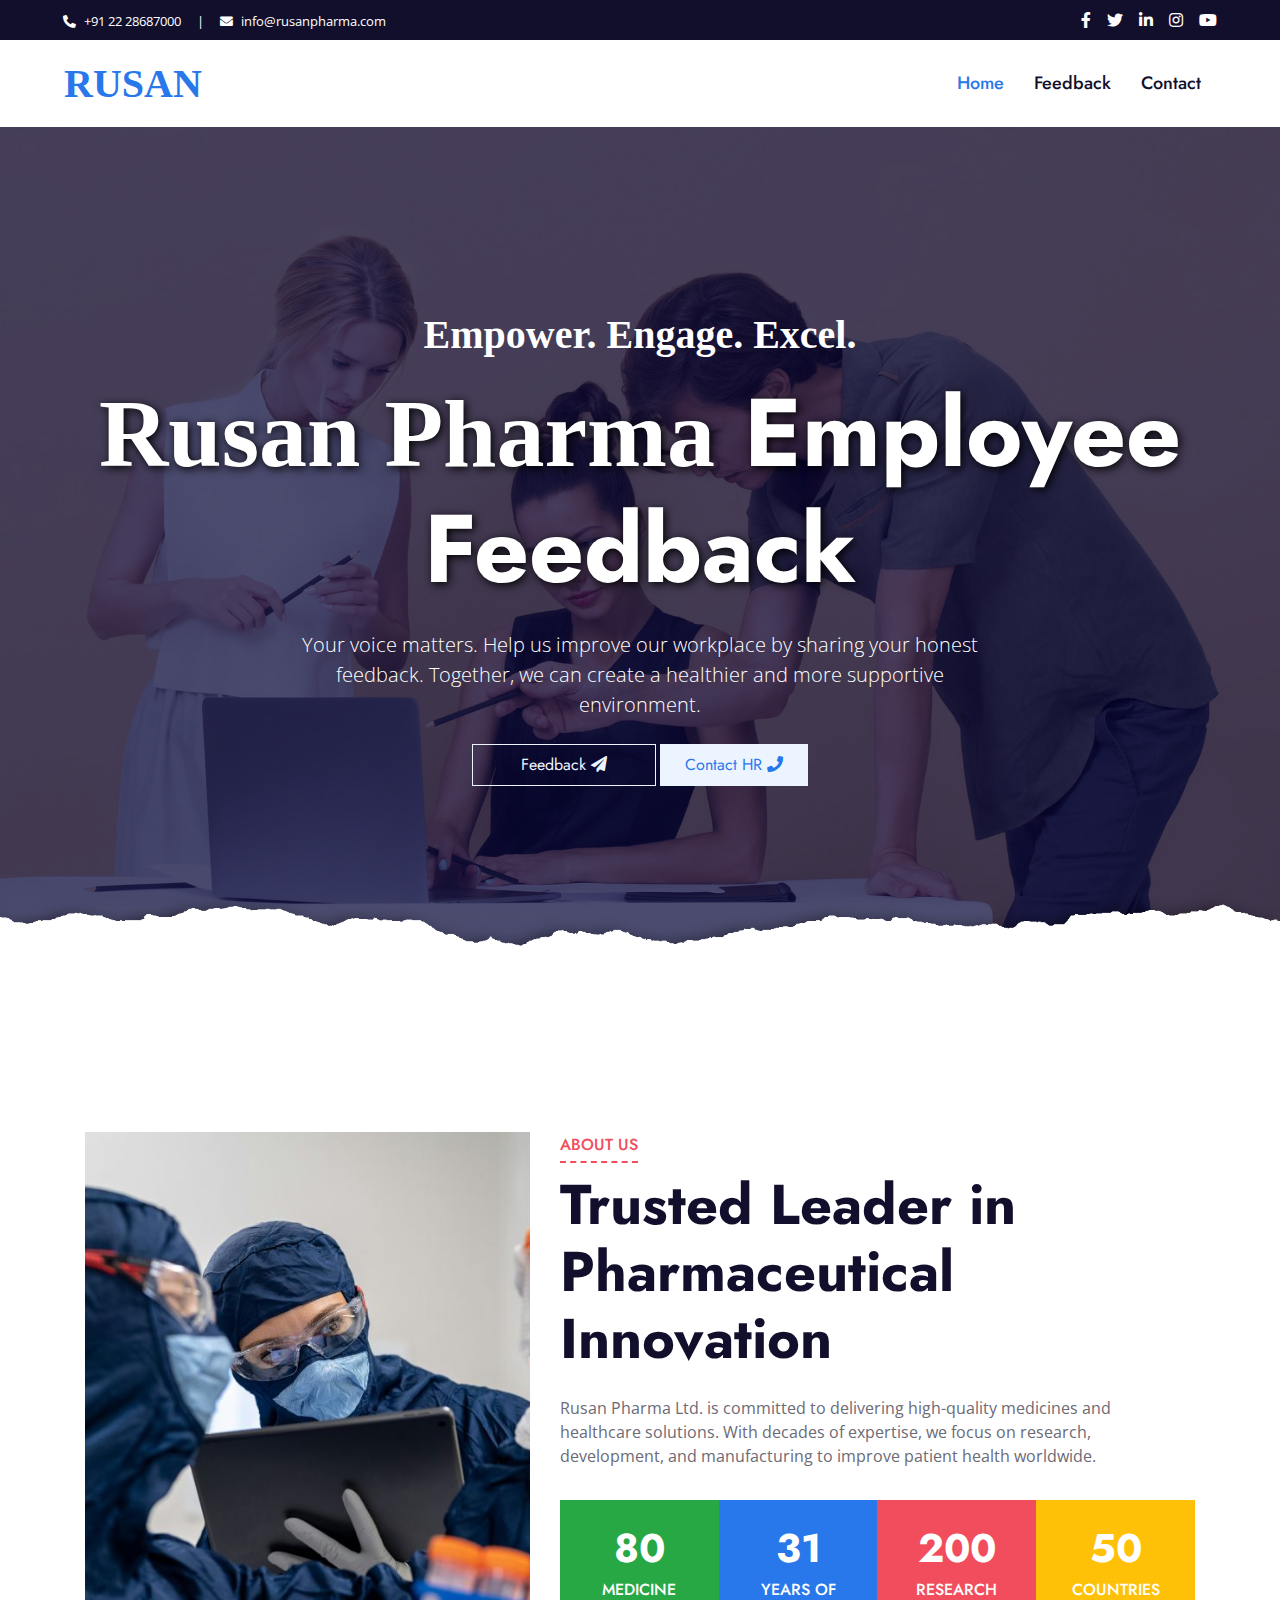
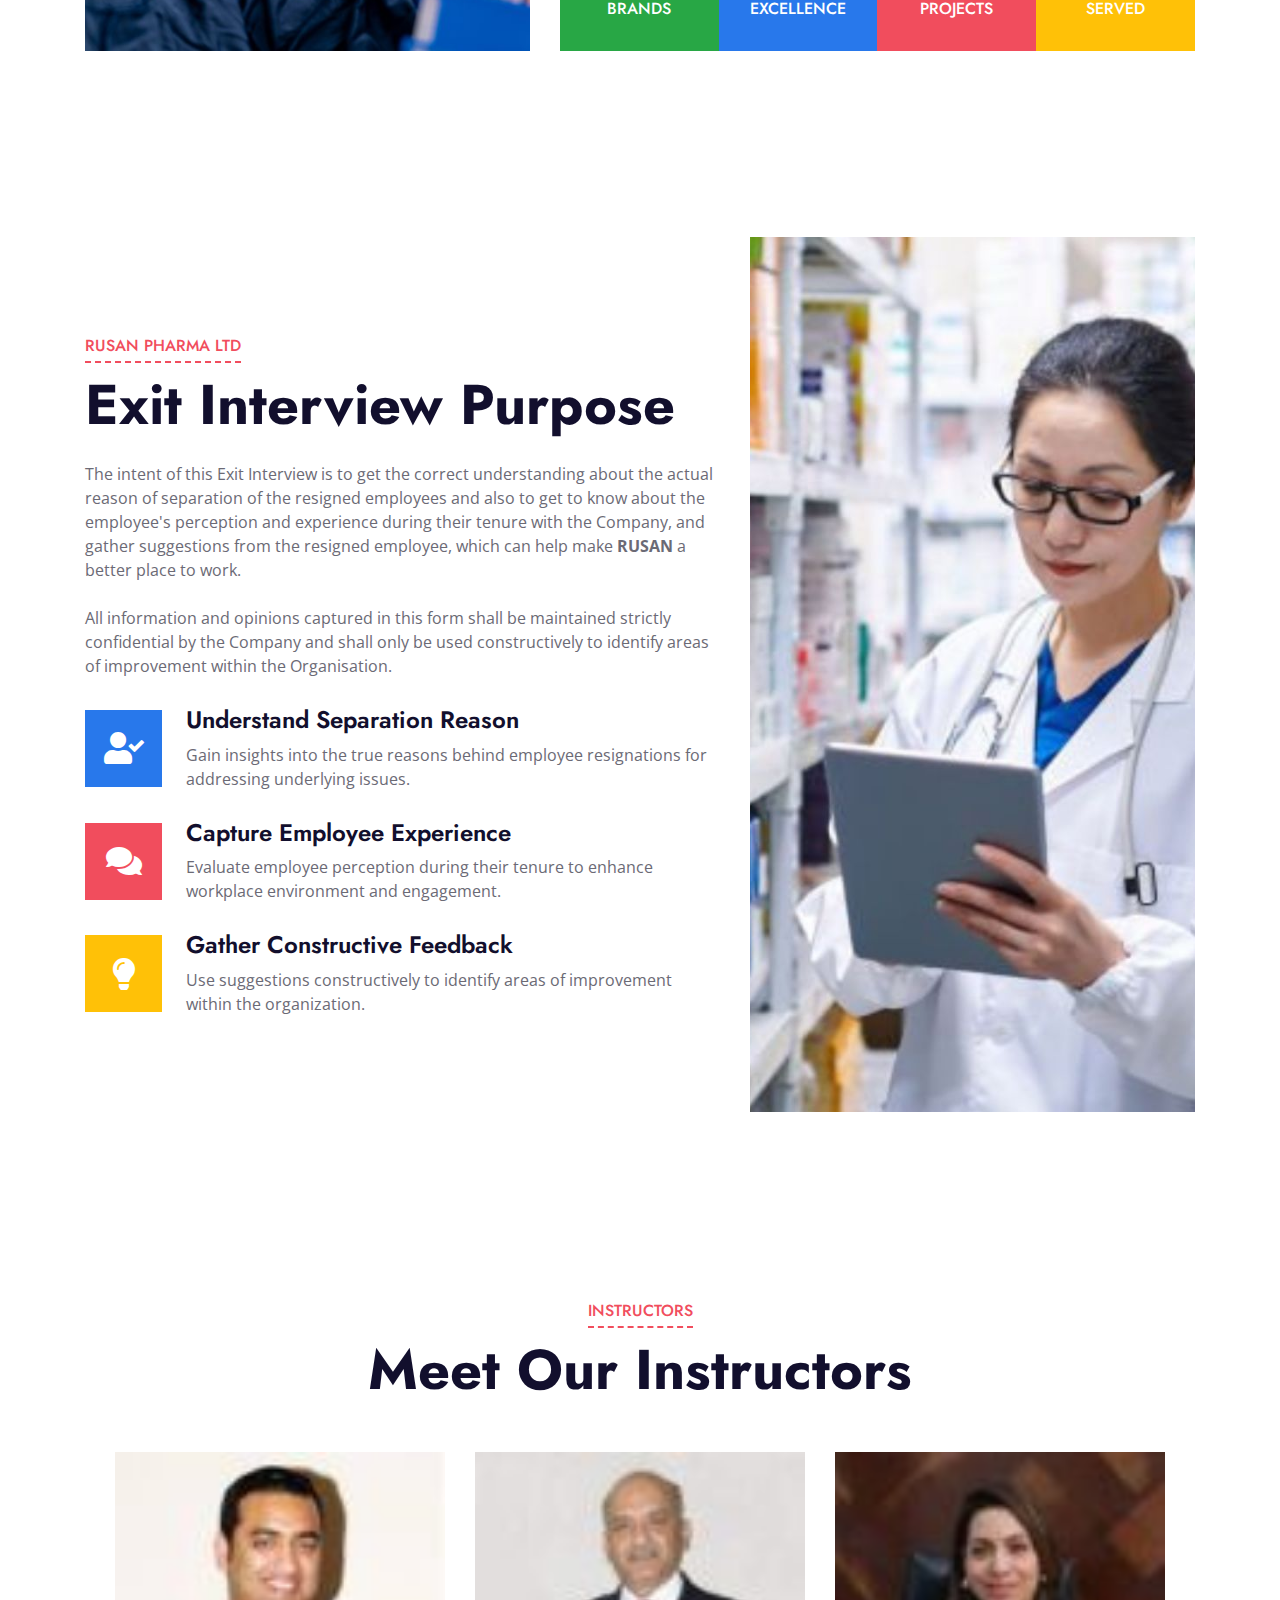
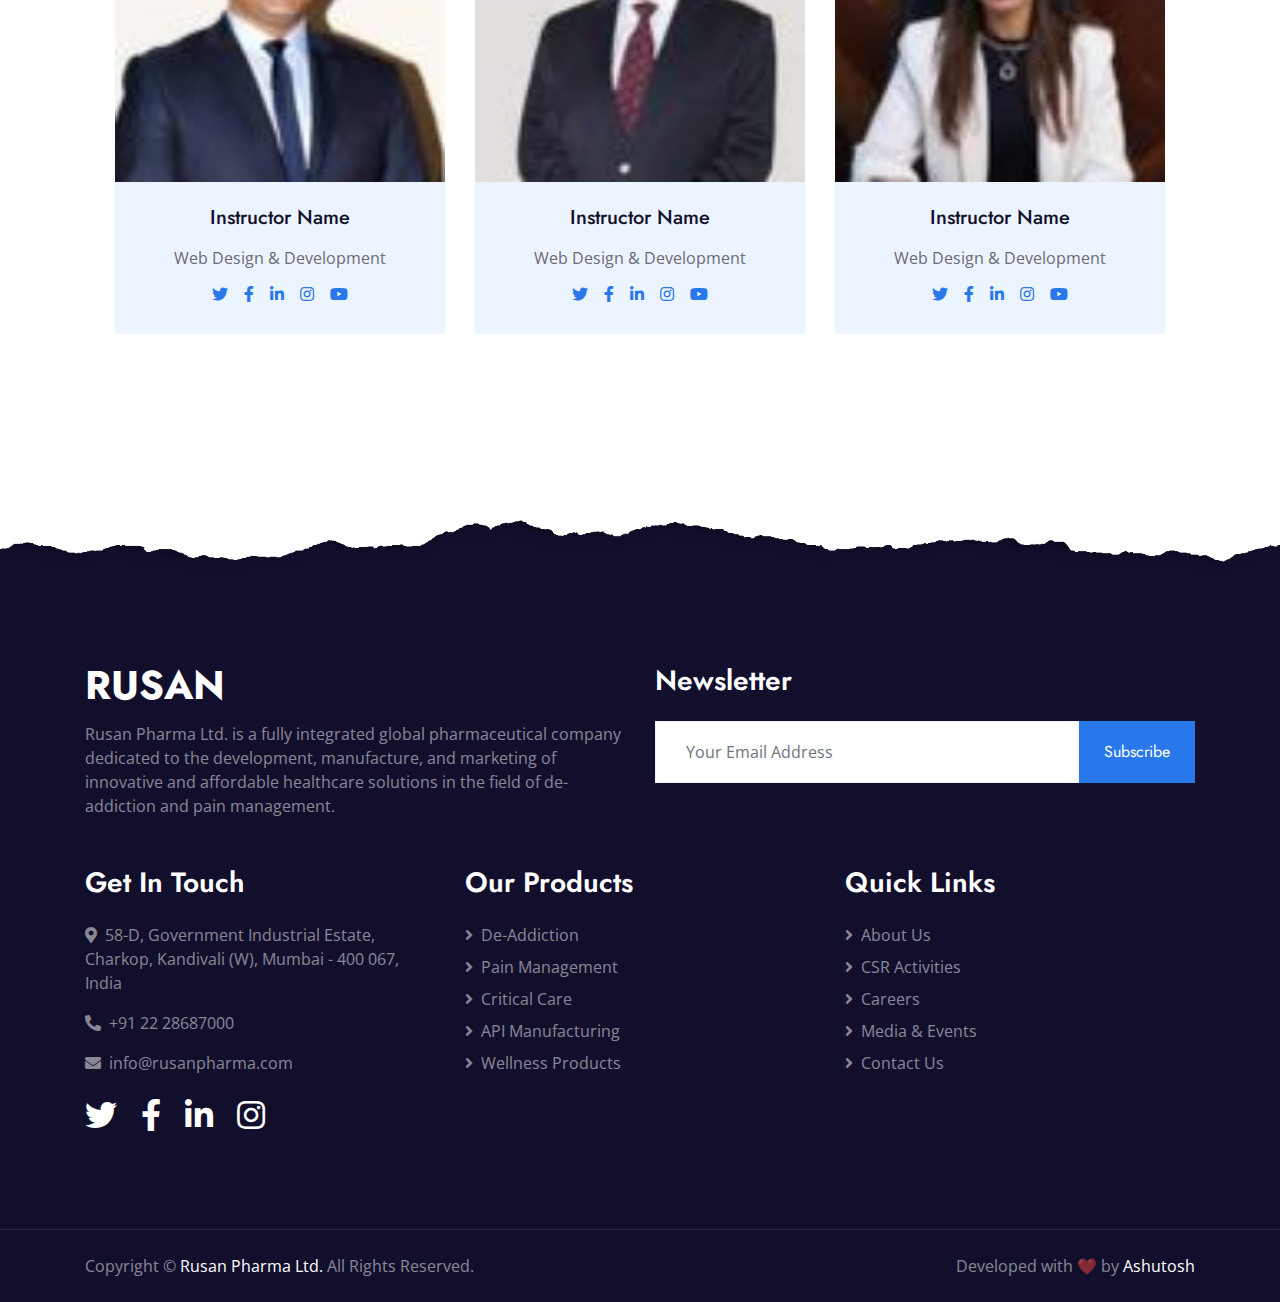
<file: index.html>
<!DOCTYPE html>
<html lang="en">

<head>
    <meta charset="utf-8">
    <title>Rusan: Feedback Form</title>
    <meta content="width=device-width, initial-scale=1.0" name="viewport">
    <meta content="Free HTML Templates" name="keywords">
    <meta content="Free HTML Templates" name="description">

    <!-- Favicon -->
    <link href="img/favicon.ico" rel="icon">

    <!-- Google Web Fonts -->
    <link rel="preconnect" href="https://fonts.gstatic.com">
    <link
        href="https://fonts.googleapis.com/css2?family=Jost:wght@500;600;700&family=Open+Sans:wght@400;600&display=swap"
        rel="stylesheet">

    <!-- Font Awesome -->
    <link href="https://cdnjs.cloudflare.com/ajax/libs/font-awesome/5.10.0/css/all.min.css" rel="stylesheet">

    <!-- Libraries Stylesheet -->
    <link href="lib/owlcarousel/assets/owl.carousel.min.css" rel="stylesheet">

    <!-- Customized Bootstrap Stylesheet -->
    <link href="css/style.css" rel="stylesheet">
</head>

<body>
    <!-- Topbar Start -->
    <div class="container-fluid bg-dark">
        <div class="row py-2 px-lg-5">
            <div class="col-lg-6 text-center text-lg-left mb-2 mb-lg-0">
                <div class="d-inline-flex align-items-center text-white">
                    <small><i class="fa fa-phone-alt mr-2"></i>+91 22 28687000</small>
                    <small class="px-3">|</small>
                    <small><i class="fa fa-envelope mr-2"></i>info@rusanpharma.com</small>
                </div>
            </div>
            <div class="col-lg-6 text-center text-lg-right">
                <div class="d-inline-flex align-items-center">
                    <a class="text-white px-2" href="https://www.facebook.com/RusanPharma" target="_blank">
                        <i class="fab fa-facebook-f"></i>
                    </a>
                    <a class="text-white px-2" href="https://twitter.com/rusanpharma" target="_blank">
                        <i class="fab fa-twitter"></i>
                    </a>
                    <a class="text-white px-2" href="https://www.linkedin.com/company/rusanpharmaltd/" target="_blank">
                        <i class="fab fa-linkedin-in"></i>
                    </a>
                    <a class="text-white px-2" href="https://www.instagram.com/rusanpharma/" target="_blank">
                        <i class="fab fa-instagram"></i>
                    </a>
                    <a class="text-white pl-2" href="https://www.youtube.com/@rusanpharma" target="_blank">
                        <i class="fab fa-youtube"></i>
                    </a>
                </div>
            </div>
        </div>
    </div>

    <!-- Topbar End -->


    <!-- Navbar Start -->
    <div class="container-fluid p-0">
        <nav class="navbar navbar-expand-lg bg-white navbar-light py-3 py-lg-0 px-lg-5">
            <!-- Logo on the left -->
            <a href="index.html" class="navbar-brand d-flex align-items-center ml-lg-3">
                <!-- <i class="fa-solid fa-pills text-primary me-2"></i> -->
                <h1 class="m-0 text-uppercase text-primary" style="font-family: 'EB Garamond';">Rusan</h1>
            </a>

            <!-- Hamburger toggle button -->
            <button type="button" class="navbar-toggler" data-toggle="collapse" data-target="#navbarCollapse"
                aria-controls="navbarCollapse" aria-expanded="false" aria-label="Toggle navigation">
                <span class="navbar-toggler-icon"></span>
            </button>

            <!-- Nav aligned right -->
            <div class="collapse navbar-collapse justify-content-end px-lg-3" id="navbarCollapse">
                <div class="navbar-nav py-0">
                    <a href="index.html" class="nav-item nav-link active">Home</a>
                    <a href="form.html" class="nav-item nav-link">Feedback</a>
                    <a href="contact.html" class="nav-item nav-link">Contact</a>
                </div>
            </div>
        </nav>
    </div>


    <!-- Navbar End -->


    <!-- Header Start -->
    <div class="jumbotron jumbotron-fluid position-relative overlay-bottom"
        style="margin-bottom: 90px; background: linear-gradient(rgba(0, 0, 50, 0.7), rgba(0, 0, 50, 0.7)), url('img/h-2.jpg') center center/cover no-repeat;">
        <div class="container text-center my-5 py-5">
            <h1 class="text-white mt-4 mb-3" style="font-weight: 600; font-family: 'EB Garamond', serif;">
                Empower. Engage. Excel.
            </h1>
            <h1 class="text-white display-1 mb-4" style="font-weight: 800; text-shadow: 2px 2px 10px #000;">
                <span style="font-family: 'EB Garamond', serif;">Rusan Pharma</span> Employee Feedback
            </h1>
            <p class="text-white mb-4 lead" style="max-width: 720px; margin: 0 auto; font-size: 1.25rem;">
                Your voice matters. Help us improve our workplace by sharing your honest feedback. Together, we can
                create
                a healthier and more supportive environment.
            </p>



            <a href="form.html" class="btn btn-outline-light px-5 py-2 me-3">Feedback <i
                    class="fas fa-paper-plane"></i></a>
            <a href="contact.html" class="btn btn-light text-primary px-4 py-2">Contact HR <i
                    class="fas fa-phone"></i></a>
        </div>
    </div>

    <!-- Header End -->


    <!-- About Start -->
    <div class="container-fluid py-5">
        <div class="container py-5">
            <div class="row">
                <div class="col-lg-5 mb-5 mb-lg-0" style="min-height: 500px;">
                    <div class="position-relative h-100">
                        <img class="position-absolute w-100 h-100" src="img/about.jpg" style="object-fit: cover;"
                            alt="Rusan Pharma">
                    </div>
                </div>
                <div class="col-lg-7">
                    <div class="section-title position-relative mb-4">
                        <h6 class="d-inline-block position-relative text-secondary text-uppercase pb-2">About Us</h6>
                        <h1 class="display-4">Trusted Leader in Pharmaceutical Innovation</h1>
                    </div>
                    <p>
                        Rusan Pharma Ltd. is committed to delivering high-quality medicines and healthcare solutions.
                        With decades of expertise, we focus on research, development, and manufacturing to improve
                        patient health worldwide.
                    </p>
                    <div class="row pt-3 mx-0">
                        <div class="col-3 px-0">
                            <div class="bg-success text-center p-4">
                                <h1 class="text-white" data-toggle="counter-up">80</h1>
                                <h6 class="text-uppercase text-white">Medicine<span class="d-block">Brands</span></h6>
                            </div>
                        </div>
                        <div class="col-3 px-0">
                            <div class="bg-primary text-center p-4">
                                <h1 class="text-white" data-toggle="counter-up">31</h1>
                                <h6 class="text-uppercase text-white">Years of<span class="d-block">Excellence</span>
                                </h6>
                            </div>
                        </div>
                        <div class="col-3 px-0">
                            <div class="bg-secondary text-center p-4">
                                <h1 class="text-white" data-toggle="counter-up">200</h1>
                                <h6 class="text-uppercase text-white">Research<span class="d-block">Projects</span></h6>
                            </div>
                        </div>
                        <div class="col-3 px-0">
                            <div class="bg-warning text-center p-4">
                                <h1 class="text-white" data-toggle="counter-up">50</h1>
                                <h6 class="text-uppercase text-white">Countries<span class="d-block">Served</span></h6>
                            </div>
                        </div>

                    </div>
                </div>
            </div>
        </div>
    </div>

    <!-- About End -->


    <!-- Feature Start -->
    <div class="container-fluid bg-image" style="margin: 90px 0;">
        <div class="container">
            <div class="row">
                <div class="col-lg-7 my-5 pt-5 pb-lg-5">
                    <div class="section-title position-relative mb-4">
                        <h6 class="d-inline-block position-relative text-secondary text-uppercase pb-2">RUSAN PHARMA LTD
                        </h6>
                        <h1 class="display-4">Exit Interview Purpose</h1>
                    </div>
                    <p class="mb-4 pb-2">
                        The intent of this Exit Interview is to get the correct understanding about the actual reason of
                        separation
                        of the resigned employees and also to get to know about the employee's perception and experience
                        during
                        their tenure with the Company, and gather suggestions from the resigned employee, which can help
                        make
                        <strong>RUSAN</strong> a better place to work.<br><br>
                        All information and opinions captured in this form shall be maintained strictly confidential by
                        the Company
                        and shall only be used constructively to identify areas of improvement within the Organisation.
                    </p>
                    <div class="d-flex mb-3">
                        <div class="btn-icon bg-primary mr-4">
                            <i class="fa fa-2x fa-user-check text-white"></i>
                        </div>
                        <div class="mt-n1">
                            <h4>Understand Separation Reason</h4>
                            <p>Gain insights into the true reasons behind employee resignations for addressing
                                underlying issues.</p>
                        </div>
                    </div>
                    <div class="d-flex mb-3">
                        <div class="btn-icon bg-secondary mr-4">
                            <i class="fa fa-2x fa-comments text-white"></i>
                        </div>
                        <div class="mt-n1">
                            <h4>Capture Employee Experience</h4>
                            <p>Evaluate employee perception during their tenure to enhance workplace environment and
                                engagement.</p>
                        </div>
                    </div>
                    <div class="d-flex">
                        <div class="btn-icon bg-warning mr-4">
                            <i class="fa fa-2x fa-lightbulb text-white"></i>
                        </div>
                        <div class="mt-n1">
                            <h4>Gather Constructive Feedback</h4>
                            <p class="m-0">Use suggestions constructively to identify areas of improvement within the
                                organization.</p>
                        </div>
                    </div>
                </div>
                <div class="col-lg-5" style="min-height: 500px;">
                    <div class="position-relative h-100">
                        <img class="position-absolute w-100 h-100" src="img/feature.jpg" style="object-fit: cover;">
                    </div>
                </div>
            </div>
        </div>
    </div>

    <!-- Feature Start -->





    <!-- Team Start -->
    <div class="container-fluid py-5">
        <div class="container py-5">
            <div class="section-title text-center position-relative mb-5">
                <h6 class="d-inline-block position-relative text-secondary text-uppercase pb-2">Instructors</h6>
                <h1 class="display-4">Meet Our Instructors</h1>
            </div>
            <div class="owl-carousel team-carousel position-relative" style="padding: 0 30px;">
                <div class="team-item">
                    <img class="img-fluid w-100" src="img/1.jpg" alt="">
                    <div class="bg-light text-center p-4">
                        <h5 class="mb-3">Instructor Name</h5>
                        <p class="mb-2">Web Design & Development</p>
                        <div class="d-flex justify-content-center">
                            <a class="mx-1 p-1" href="#"><i class="fab fa-twitter"></i></a>
                            <a class="mx-1 p-1" href="#"><i class="fab fa-facebook-f"></i></a>
                            <a class="mx-1 p-1" href="#"><i class="fab fa-linkedin-in"></i></a>
                            <a class="mx-1 p-1" href="#"><i class="fab fa-instagram"></i></a>
                            <a class="mx-1 p-1" href="#"><i class="fab fa-youtube"></i></a>
                        </div>
                    </div>
                </div>
                <div class="team-item">
                    <img class="img-fluid w-100" src="img/2.jpg" alt="">
                    <div class="bg-light text-center p-4">
                        <h5 class="mb-3">Instructor Name</h5>
                        <p class="mb-2">Web Design & Development</p>
                        <div class="d-flex justify-content-center">
                            <a class="mx-1 p-1" href="#"><i class="fab fa-twitter"></i></a>
                            <a class="mx-1 p-1" href="#"><i class="fab fa-facebook-f"></i></a>
                            <a class="mx-1 p-1" href="#"><i class="fab fa-linkedin-in"></i></a>
                            <a class="mx-1 p-1" href="#"><i class="fab fa-instagram"></i></a>
                            <a class="mx-1 p-1" href="#"><i class="fab fa-youtube"></i></a>
                        </div>
                    </div>
                </div>
                <div class="team-item">
                    <img class="img-fluid w-100" src="img/3.jpg" alt="">
                    <div class="bg-light text-center p-4">
                        <h5 class="mb-3">Instructor Name</h5>
                        <p class="mb-2">Web Design & Development</p>
                        <div class="d-flex justify-content-center">
                            <a class="mx-1 p-1" href="#"><i class="fab fa-twitter"></i></a>
                            <a class="mx-1 p-1" href="#"><i class="fab fa-facebook-f"></i></a>
                            <a class="mx-1 p-1" href="#"><i class="fab fa-linkedin-in"></i></a>
                            <a class="mx-1 p-1" href="#"><i class="fab fa-instagram"></i></a>
                            <a class="mx-1 p-1" href="#"><i class="fab fa-youtube"></i></a>
                        </div>
                    </div>
                </div>
            </div>
        </div>
    </div>
    <!-- Team End -->

    <!-- Footer Start -->
    <div class="container-fluid position-relative overlay-top bg-dark text-white-50 py-5" style="margin-top: 90px;">
        <div class="container mt-5 pt-5">
            <div class="row">
                <div class="col-md-6 mb-5">
                    <a href="index.html" class="navbar-brand">
                        <h1 class="mt-n2 text-uppercase text-white">Rusan
                        </h1>
                    </a>
                    <p class="m-0">Rusan Pharma Ltd. is a fully integrated global pharmaceutical company dedicated to
                        the development, manufacture, and marketing of innovative and affordable healthcare solutions in
                        the field of de-addiction and pain management.</p>
                </div>
                <div class="col-md-6 mb-5">
                    <h3 class="text-white mb-4">Newsletter</h3>
                    <div class="w-100">
                        <div class="input-group">
                            <input type="text" class="form-control border-light" style="padding: 30px;"
                                placeholder="Your Email Address">
                            <div class="input-group-append">
                                <button class="btn btn-primary px-4">Subscribe</button>
                            </div>
                        </div>
                    </div>
                </div>
            </div>
            <div class="row">
                <div class="col-md-4 mb-5">
                    <h3 class="text-white mb-4">Get In Touch</h3>
                    <p><i class="fa fa-map-marker-alt mr-2"></i>58-D, Government Industrial Estate, Charkop, Kandivali
                        (W), Mumbai - 400 067, India</p>
                    <p><i class="fa fa-phone-alt mr-2"></i>+91 22 28687000</p>
                    <p><i class="fa fa-envelope mr-2"></i>info@rusanpharma.com</p>
                    <div class="d-flex justify-content-start mt-4">
                        <a class="text-white mr-4" href="https://twitter.com/rusanpharma" target="_blank"><i
                                class="fab fa-2x fa-twitter"></i></a>
                        <a class="text-white mr-4" href="https://www.facebook.com/RusanPharma" target="_blank"><i
                                class="fab fa-2x fa-facebook-f"></i></a>
                        <a class="text-white mr-4" href="https://www.linkedin.com/company/rusanpharmaltd/"
                            target="_blank"><i class="fab fa-2x fa-linkedin-in"></i></a>
                        <a class="text-white" href="https://www.instagram.com/rusanpharma/" target="_blank"><i
                                class="fab fa-2x fa-instagram"></i></a>
                    </div>

                </div>
                <div class="col-md-4 mb-5">
                    <h3 class="text-white mb-4">Our Products</h3>
                    <div class="d-flex flex-column justify-content-start">
                        <a class="text-white-50 mb-2" href="#"><i class="fa fa-angle-right mr-2"></i>De-Addiction</a>
                        <a class="text-white-50 mb-2" href="#"><i class="fa fa-angle-right mr-2"></i>Pain Management</a>
                        <a class="text-white-50 mb-2" href="#"><i class="fa fa-angle-right mr-2"></i>Critical Care</a>
                        <a class="text-white-50 mb-2" href="#"><i class="fa fa-angle-right mr-2"></i>API
                            Manufacturing</a>
                        <a class="text-white-50" href="#"><i class="fa fa-angle-right mr-2"></i>Wellness Products</a>
                    </div>
                </div>
                <div class="col-md-4 mb-5">
                    <h3 class="text-white mb-4">Quick Links</h3>
                    <div class="d-flex flex-column justify-content-start">
                        <a class="text-white-50 mb-2" href="#"><i class="fa fa-angle-right mr-2"></i>About Us</a>
                        <a class="text-white-50 mb-2" href="#"><i class="fa fa-angle-right mr-2"></i>CSR Activities</a>
                        <a class="text-white-50 mb-2" href="#"><i class="fa fa-angle-right mr-2"></i>Careers</a>
                        <a class="text-white-50 mb-2" href="#"><i class="fa fa-angle-right mr-2"></i>Media & Events</a>
                        <a class="text-white-50" href="#"><i class="fa fa-angle-right mr-2"></i>Contact Us</a>
                    </div>
                </div>
            </div>
        </div>
    </div>
    <div class="container-fluid bg-dark text-white-50 border-top py-4"
        style="border-color: rgba(256, 256, 256, .1) !important;">
        <div class="container">
            <div class="row">
                <div class="col-md-6 text-center text-md-left mb-3 mb-md-0">
                    <p class="m-0">Copyright &copy; <a class="text-white" href="#">Rusan Pharma Ltd.</a> All Rights
                        Reserved.
                    </p>
                </div>
                <div class="col-md-6 text-center text-md-right">
                    <p class="m-0">Developed with ❤️ by <a class="text-white" href="#!">Ashutosh
                        </a></p>
                </div>
            </div>
        </div>
    </div>

    <!-- Footer End -->


    <!-- Back to Top -->
    <a href="#" class="btn btn-lg btn-primary rounded-0 btn-lg-square back-to-top"><i
            class="fa fa-angle-double-up"></i></a>


    <!-- JavaScript Libraries -->
    <script src="https://code.jquery.com/jquery-3.4.1.min.js"></script>
    <script src="https://stackpath.bootstrapcdn.com/bootstrap/4.4.1/js/bootstrap.bundle.min.js"></script>
    <!-- <script src="lib/easing/easing.min.js"></script> -->
    <script src="lib/waypoints/waypoints.min.js"></script>
    <script src="lib/counterup/counterup.min.js"></script>
    <script src="lib/owlcarousel/owl.carousel.min.js"></script>

    <!-- Template Javascript -->
    <script src="js/main.js"></script>
</body>

</html>
</file>
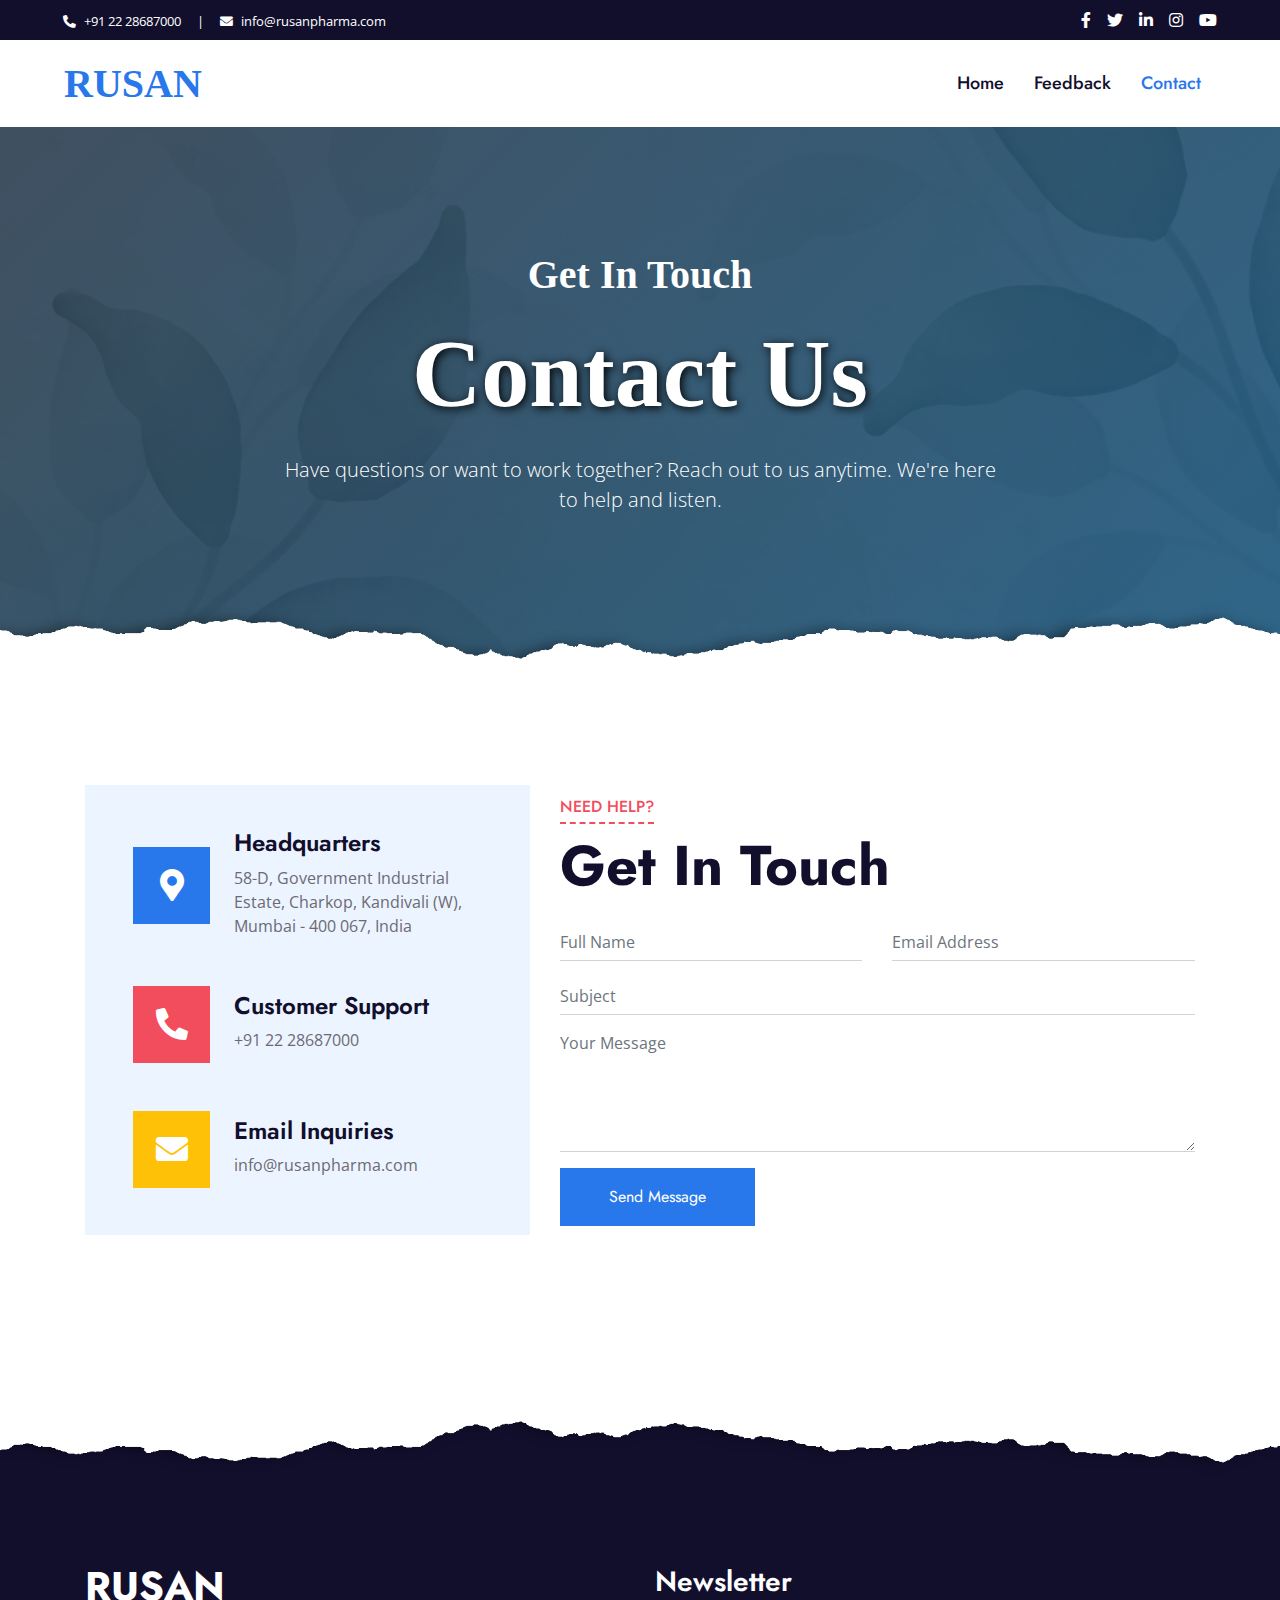
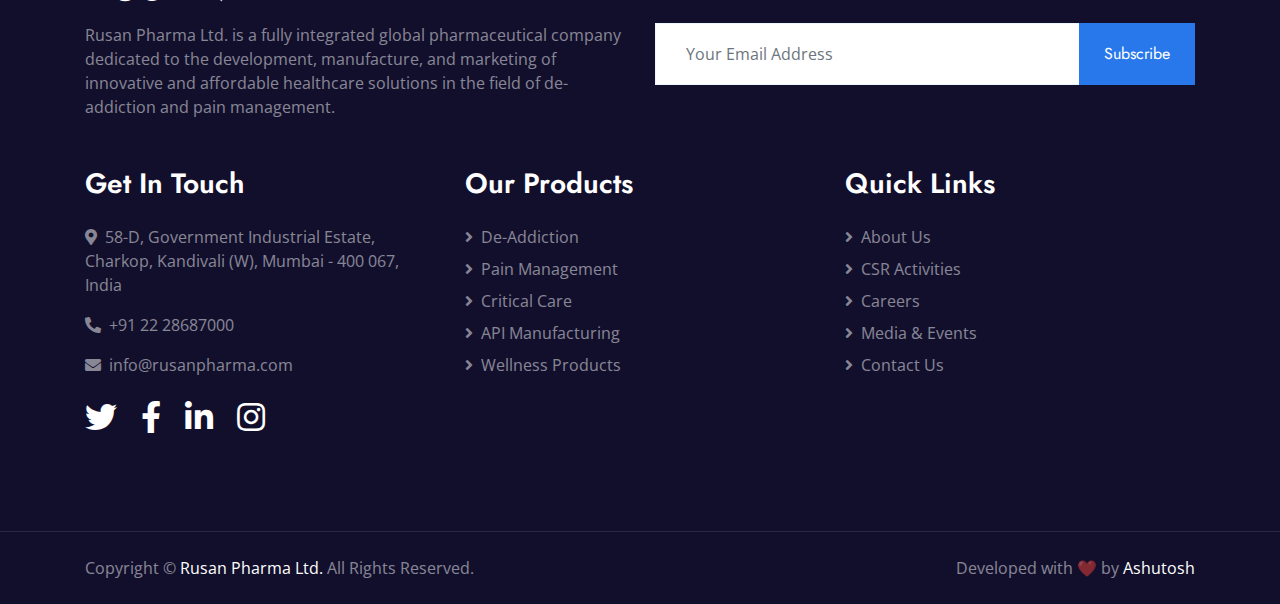
<file: contact.html>
<!DOCTYPE html>
<html lang="en">

<head>
    <meta charset="utf-8">
    <title>Rusan: Feedback Form</title>
    <meta content="width=device-width, initial-scale=1.0" name="viewport">
    <meta content="Free HTML Templates" name="keywords">
    <meta content="Free HTML Templates" name="description">

    <!-- Favicon -->
    <link href="img/favicon.ico" rel="icon">

    <!-- Google Web Fonts -->
    <link rel="preconnect" href="https://fonts.gstatic.com">
    <link
        href="https://fonts.googleapis.com/css2?family=Jost:wght@500;600;700&family=Open+Sans:wght@400;600&display=swap"
        rel="stylesheet">

    <!-- Font Awesome -->
    <link href="https://cdnjs.cloudflare.com/ajax/libs/font-awesome/5.10.0/css/all.min.css" rel="stylesheet">

    <!-- Libraries Stylesheet -->
    <link href="lib/owlcarousel/assets/owl.carousel.min.css" rel="stylesheet">

    <!-- Customized Bootstrap Stylesheet -->
    <link href="css/style.css" rel="stylesheet">
</head>

<body>
    <!-- Topbar Start -->
    <div class="container-fluid bg-dark">
        <div class="row py-2 px-lg-5">
            <div class="col-lg-6 text-center text-lg-left mb-2 mb-lg-0">
                <div class="d-inline-flex align-items-center text-white">
                    <small><i class="fa fa-phone-alt mr-2"></i>+91 22 28687000</small>
                    <small class="px-3">|</small>
                    <small><i class="fa fa-envelope mr-2"></i>info@rusanpharma.com</small>
                </div>
            </div>
            <div class="col-lg-6 text-center text-lg-right">
                <div class="d-inline-flex align-items-center">
                    <a class="text-white px-2" href="https://www.facebook.com/RusanPharma" target="_blank">
                        <i class="fab fa-facebook-f"></i>
                    </a>
                    <a class="text-white px-2" href="https://twitter.com/rusanpharma" target="_blank">
                        <i class="fab fa-twitter"></i>
                    </a>
                    <a class="text-white px-2" href="https://www.linkedin.com/company/rusanpharmaltd/" target="_blank">
                        <i class="fab fa-linkedin-in"></i>
                    </a>
                    <a class="text-white px-2" href="https://www.instagram.com/rusanpharma/" target="_blank">
                        <i class="fab fa-instagram"></i>
                    </a>
                    <a class="text-white pl-2" href="https://www.youtube.com/@rusanpharma" target="_blank">
                        <i class="fab fa-youtube"></i>
                    </a>
                </div>
            </div>
        </div>
    </div>

    <!-- Topbar End -->


    <!-- Navbar Start -->
    <div class="container-fluid p-0">
        <nav class="navbar navbar-expand-lg bg-white navbar-light py-3 py-lg-0 px-lg-5">
            <!-- Logo on the left -->
            <a href="index.html" class="navbar-brand d-flex align-items-center ml-lg-3">
                <!-- <i class="fa-solid fa-pills text-primary me-2"></i> -->
                <h1 class="m-0 text-uppercase text-primary" style="font-family: 'EB Garamond';">Rusan</h1>
            </a>

            <!-- Hamburger toggle button -->
            <button type="button" class="navbar-toggler" data-toggle="collapse" data-target="#navbarCollapse"
                aria-controls="navbarCollapse" aria-expanded="false" aria-label="Toggle navigation">
                <span class="navbar-toggler-icon"></span>
            </button>

            <!-- Nav aligned right -->
            <div class="collapse navbar-collapse justify-content-end px-lg-3" id="navbarCollapse">
                <div class="navbar-nav py-0">
                    <a href="index.html" class="nav-item nav-link">Home</a>
                    <a href="form.html" class="nav-item nav-link">Feedback</a>
                    <a href="contact.html" class="nav-item nav-link active">Contact</a>
                </div>
            </div>
        </nav>
    </div>


    <!-- Navbar End -->



    <!-- Header Start -->
    <div class="jumbotron jumbotron-fluid position-relative overlay-bottom"
        style="margin-bottom: 30px; background: linear-gradient(135deg, rgba(44, 62, 80, 0.9), rgba(27, 86, 126, 0.9)), url('img/contact.jpg') center center/cover no-repeat; padding: 120px 0;">
        <div class="container text-center">
            <h1 class="text-white mt-1 mb-3" style="font-weight: 500; font-family: 'EB Garamond';">
                Get In Touch
            </h1>
            <h1 class="text-white display-1 mb-4" style="font-weight: 800; text-shadow: 2px 2px 10px #000;">
                <span style="font-family: 'EB Garamond';">Contact Us</span>
            </h1>
            <p class="text-white mb-4 lead" style="max-width: 720px; margin: 0 auto;">
                Have questions or want to work together? Reach out to us anytime. We're here to help and listen.
            </p>
        </div>
    </div>
    <!-- Header End -->



    <!-- Contact Start -->
    <div class="container-fluid py-5">
        <div class="container py-5">
            <div class="row align-items-center">
                <div class="col-lg-5 mb-5 mb-lg-0">
                    <div class="bg-light d-flex flex-column justify-content-center px-5" style="height: 450px;">
                        <div class="d-flex align-items-center mb-5">
                            <div class="btn-icon bg-primary mr-4">
                                <i class="fa fa-2x fa-map-marker-alt text-white"></i>
                            </div>
                            <div class="mt-n1">
                                <h4>Headquarters</h4>
                                <p class="m-0">58-D, Government Industrial Estate, Charkop, Kandivali
                                    (W), Mumbai - 400 067, India
                                </p>
                            </div>
                        </div>
                        <div class="d-flex align-items-center mb-5">
                            <div class="btn-icon bg-secondary mr-4">
                                <i class="fa fa-2x fa-phone-alt text-white"></i>
                            </div>
                            <div class="mt-n1">
                                <h4>Customer Support</h4>
                                <p class="m-0">+91 22 28687000</p>
                            </div>
                        </div>
                        <div class="d-flex align-items-center">
                            <div class="btn-icon bg-warning mr-4">
                                <i class="fa fa-2x fa-envelope text-white"></i>
                            </div>
                            <div class="mt-n1">
                                <h4>Email Inquiries</h4>
                                <p class="m-0">info@rusanpharma.com</p>
                            </div>
                        </div>
                    </div>
                </div>
                <div class="col-lg-7">
                    <div class="section-title position-relative mb-4">
                        <h6 class="d-inline-block position-relative text-secondary text-uppercase pb-2">Need Help?
                        </h6>
                        <h1 class="display-4">Get In Touch </h1>
                    </div>
                    <div class="contact-form">
                        <form>
                            <div class="row">
                                <div class="col-6 form-group">
                                    <input type="text"
                                        class="form-control border-top-0 border-right-0 border-left-0 p-0"
                                        placeholder="Full Name" required="required">
                                </div>
                                <div class="col-6 form-group">
                                    <input type="email"
                                        class="form-control border-top-0 border-right-0 border-left-0 p-0"
                                        placeholder="Email Address" required="required">
                                </div>
                            </div>
                            <div class="form-group">
                                <input type="text" class="form-control border-top-0 border-right-0 border-left-0 p-0"
                                    placeholder="Subject" required="required">
                            </div>
                            <div class="form-group">
                                <textarea class="form-control border-top-0 border-right-0 border-left-0 p-0" rows="5"
                                    placeholder="Your Message" required="required"></textarea>
                            </div>
                            <div>
                                <button class="btn btn-primary py-3 px-5" type="submit">Send Message</button>
                            </div>
                        </form>
                    </div>
                </div>
            </div>
        </div>
    </div>

    <!-- Contact End -->

    <!-- Footer Start -->
    <div class="container-fluid position-relative overlay-top bg-dark text-white-50 py-5" style="margin-top: 90px;">
        <div class="container mt-5 pt-5">
            <div class="row">
                <div class="col-md-6 mb-5">
                    <a href="index.html" class="navbar-brand">
                        <h1 class="mt-n2 text-uppercase text-white">Rusan
                        </h1>
                    </a>
                    <p class="m-0">Rusan Pharma Ltd. is a fully integrated global pharmaceutical company dedicated to
                        the development, manufacture, and marketing of innovative and affordable healthcare solutions in
                        the field of de-addiction and pain management.</p>
                </div>
                <div class="col-md-6 mb-5">
                    <h3 class="text-white mb-4">Newsletter</h3>
                    <div class="w-100">
                        <div class="input-group">
                            <input type="text" class="form-control border-light" style="padding: 30px;"
                                placeholder="Your Email Address">
                            <div class="input-group-append">
                                <button class="btn btn-primary px-4">Subscribe</button>
                            </div>
                        </div>
                    </div>
                </div>
            </div>
            <div class="row">
                <div class="col-md-4 mb-5">
                    <h3 class="text-white mb-4">Get In Touch</h3>
                    <p><i class="fa fa-map-marker-alt mr-2"></i>58-D, Government Industrial Estate, Charkop, Kandivali
                        (W), Mumbai - 400 067, India</p>
                    <p><i class="fa fa-phone-alt mr-2"></i>+91 22 28687000</p>
                    <p><i class="fa fa-envelope mr-2"></i>info@rusanpharma.com</p>
                    <div class="d-flex justify-content-start mt-4">
                        <a class="text-white mr-4" href="https://twitter.com/rusanpharma" target="_blank"><i
                                class="fab fa-2x fa-twitter"></i></a>
                        <a class="text-white mr-4" href="https://www.facebook.com/RusanPharma" target="_blank"><i
                                class="fab fa-2x fa-facebook-f"></i></a>
                        <a class="text-white mr-4" href="https://www.linkedin.com/company/rusanpharmaltd/"
                            target="_blank"><i class="fab fa-2x fa-linkedin-in"></i></a>
                        <a class="text-white" href="https://www.instagram.com/rusanpharma/" target="_blank"><i
                                class="fab fa-2x fa-instagram"></i></a>
                    </div>

                </div>
                <div class="col-md-4 mb-5">
                    <h3 class="text-white mb-4">Our Products</h3>
                    <div class="d-flex flex-column justify-content-start">
                        <a class="text-white-50 mb-2" href="#"><i class="fa fa-angle-right mr-2"></i>De-Addiction</a>
                        <a class="text-white-50 mb-2" href="#"><i class="fa fa-angle-right mr-2"></i>Pain Management</a>
                        <a class="text-white-50 mb-2" href="#"><i class="fa fa-angle-right mr-2"></i>Critical Care</a>
                        <a class="text-white-50 mb-2" href="#"><i class="fa fa-angle-right mr-2"></i>API
                            Manufacturing</a>
                        <a class="text-white-50" href="#"><i class="fa fa-angle-right mr-2"></i>Wellness Products</a>
                    </div>
                </div>
                <div class="col-md-4 mb-5">
                    <h3 class="text-white mb-4">Quick Links</h3>
                    <div class="d-flex flex-column justify-content-start">
                        <a class="text-white-50 mb-2" href="#"><i class="fa fa-angle-right mr-2"></i>About Us</a>
                        <a class="text-white-50 mb-2" href="#"><i class="fa fa-angle-right mr-2"></i>CSR Activities</a>
                        <a class="text-white-50 mb-2" href="#"><i class="fa fa-angle-right mr-2"></i>Careers</a>
                        <a class="text-white-50 mb-2" href="#"><i class="fa fa-angle-right mr-2"></i>Media & Events</a>
                        <a class="text-white-50" href="#"><i class="fa fa-angle-right mr-2"></i>Contact Us</a>
                    </div>
                </div>
            </div>
        </div>
    </div>
    <div class="container-fluid bg-dark text-white-50 border-top py-4"
        style="border-color: rgba(256, 256, 256, .1) !important;">
        <div class="container">
            <div class="row">
                <div class="col-md-6 text-center text-md-left mb-3 mb-md-0">
                    <p class="m-0">Copyright &copy; <a class="text-white" href="#">Rusan Pharma Ltd.</a> All Rights
                        Reserved.
                    </p>
                </div>
                <div class="col-md-6 text-center text-md-right">
                    <p class="m-0">Developed with ❤️ by <a class="text-white" href="https://ashutoshtiwari.dev">Ashutosh
                        </a></p>
                </div>
            </div>
        </div>
    </div>

    <!-- Footer End -->


    <!-- Back to Top -->
    <a href="#" class="btn btn-lg btn-primary rounded-0 btn-lg-square back-to-top"><i
            class="fa fa-angle-double-up"></i></a>


    <!-- JavaScript Libraries -->
    <script src="https://code.jquery.com/jquery-3.4.1.min.js"></script>
    <script src="https://stackpath.bootstrapcdn.com/bootstrap/4.4.1/js/bootstrap.bundle.min.js"></script>
    <script src="lib/easing/easing.min.js"></script>
    <script src="lib/waypoints/waypoints.min.js"></script>
    <script src="lib/counterup/counterup.min.js"></script>
    <script src="lib/owlcarousel/owl.carousel.min.js"></script>

    <!-- Template Javascript -->
    <script src="js/main.js"></script>
</body>

</html>
</file>
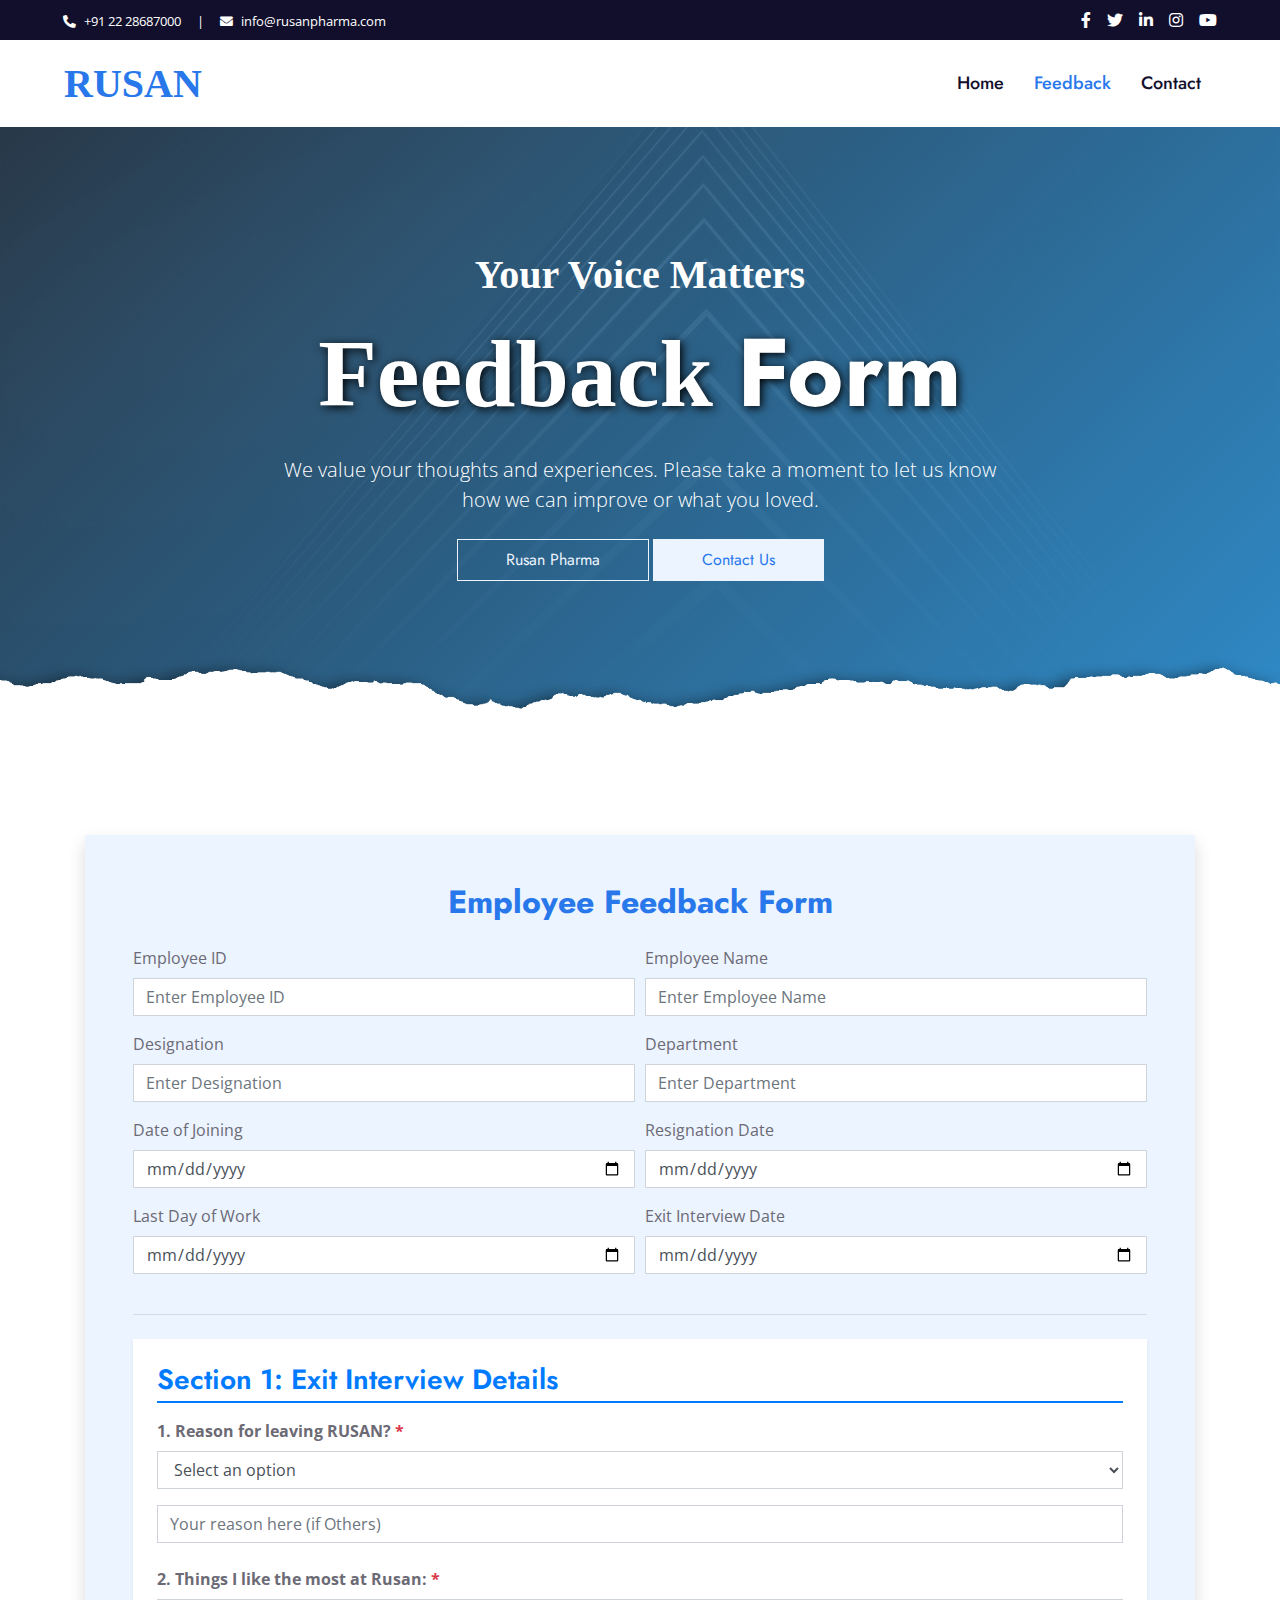
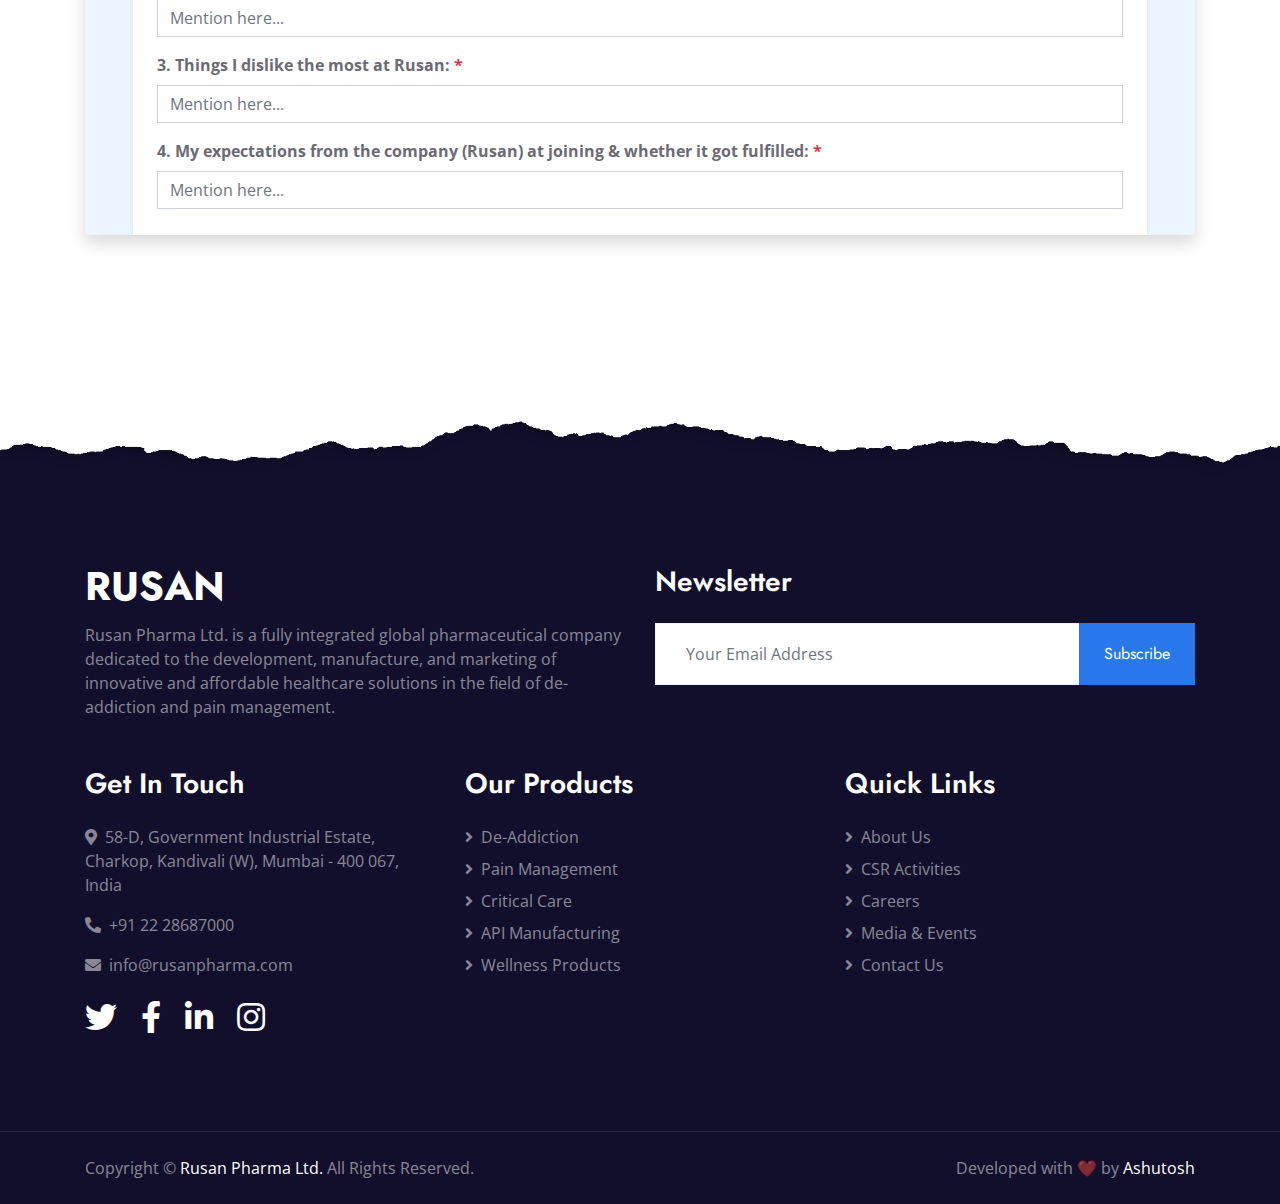
<file: form.html>
<!DOCTYPE html>
<html lang="en">

<head>
    <meta charset="utf-8">
    <title>Rusan: Feedback Form</title>
    <meta content="width=device-width, initial-scale=1.0" name="viewport">
    <meta content="Free HTML Templates" name="keywords">
    <meta content="Free HTML Templates" name="description">

    <!-- Favicon -->
    <link href="img/favicon.ico" rel="icon">

    <!-- Google Web Fonts -->
    <link rel="preconnect" href="https://fonts.gstatic.com">
    <link
        href="https://fonts.googleapis.com/css2?family=Jost:wght@500;600;700&family=Open+Sans:wght@400;600&display=swap"
        rel="stylesheet">

    <!-- Font Awesome -->
    <link href="https://cdnjs.cloudflare.com/ajax/libs/font-awesome/5.10.0/css/all.min.css" rel="stylesheet">

    <!-- Libraries Stylesheet -->
    <link href="lib/owlcarousel/assets/owl.carousel.min.css" rel="stylesheet">

    <!-- Customized Bootstrap Stylesheet -->
    <link href="css/style.css" rel="stylesheet">
</head>

<body>
    <!-- Topbar Start -->
    <div class="container-fluid bg-dark">
        <div class="row py-2 px-lg-5">
            <div class="col-lg-6 text-center text-lg-left mb-2 mb-lg-0">
                <div class="d-inline-flex align-items-center text-white">
                    <small><i class="fa fa-phone-alt mr-2"></i>+91 22 28687000</small>
                    <small class="px-3">|</small>
                    <small><i class="fa fa-envelope mr-2"></i>info@rusanpharma.com</small>
                </div>
            </div>
            <div class="col-lg-6 text-center text-lg-right">
                <div class="d-inline-flex align-items-center">
                    <a class="text-white px-2" href="https://www.facebook.com/RusanPharma" target="_blank">
                        <i class="fab fa-facebook-f"></i>
                    </a>
                    <a class="text-white px-2" href="https://twitter.com/rusanpharma" target="_blank">
                        <i class="fab fa-twitter"></i>
                    </a>
                    <a class="text-white px-2" href="https://www.linkedin.com/company/rusanpharmaltd/" target="_blank">
                        <i class="fab fa-linkedin-in"></i>
                    </a>
                    <a class="text-white px-2" href="https://www.instagram.com/rusanpharma/" target="_blank">
                        <i class="fab fa-instagram"></i>
                    </a>
                    <a class="text-white pl-2" href="https://www.youtube.com/@rusanpharma" target="_blank">
                        <i class="fab fa-youtube"></i>
                    </a>
                </div>
            </div>
        </div>
    </div>

    <!-- Topbar End -->


    <!-- Navbar Start -->
    <div class="container-fluid p-0">
        <nav class="navbar navbar-expand-lg bg-white navbar-light py-3 py-lg-0 px-lg-5">
            <!-- Logo on the left -->
            <a href="index.html" class="navbar-brand d-flex align-items-center ml-lg-3">
                <!-- <i class="fa-solid fa-pills text-primary me-2"></i> -->
                <h1 class="m-0 text-uppercase text-primary" style="font-family: 'EB Garamond';">Rusan</h1>
            </a>

            <!-- Hamburger toggle button -->
            <button type="button" class="navbar-toggler" data-toggle="collapse" data-target="#navbarCollapse"
                aria-controls="navbarCollapse" aria-expanded="false" aria-label="Toggle navigation">
                <span class="navbar-toggler-icon"></span>
            </button>

            <!-- Nav aligned right -->
            <div class="collapse navbar-collapse justify-content-end px-lg-3" id="navbarCollapse">
                <div class="navbar-nav py-0">
                    <a href="index.html" class="nav-item nav-link">Home</a>
                    <a href="form.html" class="nav-item nav-link active">Feedback</a>
                    <a href="contact.html" class="nav-item nav-link">Contact</a>
                </div>
            </div>
        </nav>
    </div>


    <!-- Navbar End -->


    <!-- Header Start -->
    <div class="jumbotron jumbotron-fluid position-relative overlay-bottom"
        style="margin-bottom: 30px; background: linear-gradient(135deg, rgba(44, 62, 80, 0.9), rgba(52, 152, 219, 0.9)), url('img/bg.jpg') center center/cover no-repeat; padding: 120px 0;">
        <div class="container text-center">
            <h1 class="text-white mt-1 mb-3" style="font-weight: 500; font-family: 'EB Garamond';">
                Your Voice Matters
            </h1>
            <h1 class="text-white display-1 mb-4" style="font-weight: 800; text-shadow: 2px 2px 10px #000;">
                <span style="font-family: 'EB Garamond';">Feedback </span>Form
            </h1>
            <p class="text-white mb-4 lead" style="max-width: 720px; margin: 0 auto;">
                We value your thoughts and experiences. Please take a moment to let us know how we can improve or what
                you loved.
            </p>

            <a href="https://www.rusanpharma.com/" class="btn btn-outline-light px-5 py-2 mb-2">Rusan Pharma</a>
            <a href="contact.html" class="btn btn-light text-primary px-5 py-2 mb-2">Contact Us</a>
        </div>
    </div>
    <!-- Header End -->


    <!-- FeedBack Form Start -->
    <div class="container-fluid py-5">
        <div class="container py-5">
            <div class="row justify-content-center">
                <div class="col-lg-12">
                    <div class="bg-light p-5 shadow rounded scrollable-box" style="height: 1000px; overflow-y: auto;">
                        <h2 class="mb-4 text-center text-primary">Employee Feedback Form</h2>
                        <form method="POST" action="submit_feedback.php">
                            <!-- Existing employee details fields -->
                            <div class="form-row">
                                <div class="form-group col-md-6">
                                    <label for="empId">Employee ID</label>
                                    <input type="text" class="form-control" id="empId" name="empId"
                                        placeholder="Enter Employee ID" required>
                                </div>
                                <div class="form-group col-md-6">
                                    <label for="empName">Employee Name</label>
                                    <input type="text" class="form-control" id="empName" name="empName"
                                        placeholder="Enter Employee Name" required>
                                </div>
                            </div>
                            <div class="form-row">
                                <div class="form-group col-md-6">
                                    <label for="designation">Designation</label>
                                    <input type="text" class="form-control" id="designation" name="designation"
                                        placeholder="Enter Designation" required>
                                </div>
                                <div class="form-group col-md-6">
                                    <label for="department">Department</label>
                                    <input type="text" class="form-control" id="department" name="department"
                                        placeholder="Enter Department" required>
                                </div>
                            </div>
                            <div class="form-row">
                                <div class="form-group col-md-6">
                                    <label for="dateOfJoining">Date of Joining</label>
                                    <input type="date" class="form-control" id="dateOfJoining" name="dateOfJoining"
                                        required>
                                </div>
                                <div class="form-group col-md-6">
                                    <label for="resignationDate">Resignation Date</label>
                                    <input type="date" class="form-control" id="resignationDate" name="resignationDate">
                                </div>
                            </div>
                            <div class="form-row">
                                <div class="form-group col-md-6">
                                    <label for="lastDayOfWork">Last Day of Work</label>
                                    <input type="date" class="form-control" id="lastDayOfWork" name="lastDayOfWork">
                                </div>
                                <div class="form-group col-md-6">
                                    <label for="exitInterviewDate">Exit Interview Date</label>
                                    <input type="date" class="form-control" id="exitInterviewDate"
                                        name="exitInterviewDate">
                                </div>
                            </div>

                            <!-- Section 1 starts here -->
                            <hr class="my-4">

                            <div class="p-4 bg-white shadow-sm rounded">

                                <h3 class="mb-3"
                                    style="border-bottom: 2px solid #007bff; padding-bottom: 5px; color: #007bff;">
                                    Section 1: Exit Interview Details
                                </h3>

                                <div class="form-group mb-3">
                                    <label for="reasonLeavingSelect" class="font-weight-bold">
                                        1. Reason for leaving RUSAN? <span class="text-danger">*</span>
                                    </label>
                                    <select id="reasonLeavingSelect" name="reasonLeavingSelect" class="form-control"
                                        required>
                                        <option value="" disabled selected>Select an option</option>
                                        <option>Change in Job Responsibilities</option>
                                        <option>Change in Designation</option>
                                        <option>Pressure at work</option>
                                        <option>Work Environment</option>
                                        <option>Health related Issue</option>
                                        <option>Change in Location</option>
                                        <option>Better Compensation</option>
                                        <option>Lack of opportunity</option>
                                        <option>Learning opportunity</option>
                                        <option>Others* (Please specify below)</option>
                                    </select>
                                </div>

                                <div class="form-group mb-4">
                                    <input type="text" id="reasonOther" name="reasonOther" class="form-control"
                                        placeholder="Your reason here (if Others)">
                                </div>

                                <div class="form-group mb-3">
                                    <label for="likes" class="font-weight-bold">
                                        2. Things I like the most at Rusan: <span class="text-danger">*</span>
                                    </label>
                                    <input type="text" id="likes" name="likes" class="form-control"
                                        placeholder="Mention here..." required>
                                </div>

                                <div class="form-group mb-3">
                                    <label for="dislikes" class="font-weight-bold">
                                        3. Things I dislike the most at Rusan: <span class="text-danger">*</span>
                                    </label>
                                    <input type="text" id="dislikes" name="dislikes" class="form-control"
                                        placeholder="Mention here..." required>
                                </div>

                                <div class="form-group mb-3">
                                    <label for="expectations" class="font-weight-bold">
                                        4. My expectations from the company (Rusan) at joining & whether it got
                                        fulfilled: <span class="text-danger">*</span>
                                    </label>
                                    <input type="text" id="expectations" name="expectations" class="form-control"
                                        placeholder="Mention here..." required>
                                </div>

                            </div>
                            <!-- **************************************************** -->
                            <!-- Section 2 starts here -->
                            <hr class="my-4">


                            <div class="p-4 bg-white shadow-sm rounded">

                                <h3 class="mb-3"
                                    style="border-bottom: 2px solid #007bff; padding-bottom: 5px; color: #007bff;">
                                    Section 2: Reporting Manager Evaluation
                                </h3>
                                <div class="form-group mb-3">
                                    <label for="managerName" class="form-label fw-semibold">Name of my reporting
                                        manager <span class="text-danger">*</span></label>
                                    <input type="text" class="form-control" id="managerName" name="managerName"
                                        placeholder="Enter manager's full name" required
                                        aria-describedby="managerNameHelp" />
                                </div>

                                <!-- Instructions -->
                                <p class="mb-4 fst-italic text-warning text-center">
                                    Rate your manager on the below parameters on a scale of <strong>1 to 5</strong> (1 =
                                    Poor, 5 = Excellent)
                                </p>


                                <div class="container my-4">
                                    <div class="row gy-4" style=" margin-left: 0px;">
                                        <!-- Leadership -->
                                        <div class="col-md-6 ">
                                            <label class="form-label fw-semibold">Leadership</label>
                                            <div class="star-rating  gap-2">
                                                <input type="radio" name="leadership" id="leadership5" value="5"
                                                    class="d-none" />
                                                <label for="leadership5">&#9733;</label>
                                                <input type="radio" name="leadership" id="leadership4" value="4"
                                                    class="d-none" />
                                                <label for="leadership4">&#9733;</label>
                                                <input type="radio" name="leadership" id="leadership3" value="3"
                                                    class="d-none" />
                                                <label for="leadership3">&#9733;</label>
                                                <input type="radio" name="leadership" id="leadership2" value="2"
                                                    class="d-none" />
                                                <label for="leadership2">&#9733;</label>
                                                <input type="radio" name="leadership" id="leadership1" value="1"
                                                    class="d-none" />
                                                <label for="leadership1">&#9733;</label>
                                            </div>
                                        </div>

                                        <!-- Communication -->
                                        <div class="col-md-6">
                                            <label class="form-label fw-semibold">Communication</label>
                                            <div class="star-rating  gap-2">
                                                <input type="radio" name="communication" id="communication5" value="5"
                                                    class="d-none" />
                                                <label for="communication5">&#9733;</label>
                                                <input type="radio" name="communication" id="communication4" value="4"
                                                    class="d-none" />
                                                <label for="communication4">&#9733;</label>
                                                <input type="radio" name="communication" id="communication3" value="3"
                                                    class="d-none" />
                                                <label for="communication3">&#9733;</label>
                                                <input type="radio" name="communication" id="communication2" value="2"
                                                    class="d-none" />
                                                <label for="communication2">&#9733;</label>
                                                <input type="radio" name="communication" id="communication1" value="1"
                                                    class="d-none" />
                                                <label for="communication1">&#9733;</label>
                                            </div>
                                        </div>

                                        <!-- Professionalism -->
                                        <div class="col-md-6">
                                            <label class="form-label fw-semibold">Professionalism</label>
                                            <div class="star-rating  gap-2">
                                                <input type="radio" name="professionalism" id="professionalism5"
                                                    value="5" class="d-none" />
                                                <label for="professionalism5">&#9733;</label>
                                                <input type="radio" name="professionalism" id="professionalism4"
                                                    value="4" class="d-none" />
                                                <label for="professionalism4">&#9733;</label>
                                                <input type="radio" name="professionalism" id="professionalism3"
                                                    value="3" class="d-none" />
                                                <label for="professionalism3">&#9733;</label>
                                                <input type="radio" name="professionalism" id="professionalism2"
                                                    value="2" class="d-none" />
                                                <label for="professionalism2">&#9733;</label>
                                                <input type="radio" name="professionalism" id="professionalism1"
                                                    value="1" class="d-none" />
                                                <label for="professionalism1">&#9733;</label>
                                            </div>
                                        </div>

                                        <!-- Team Work -->
                                        <div class="col-md-6">
                                            <label class="form-label fw-semibold">Team Work</label>
                                            <div class="star-rating  gap-2">
                                                <input type="radio" name="teamwork" id="teamwork5" value="5"
                                                    class="d-none" />
                                                <label for="teamwork5">&#9733;</label>
                                                <input type="radio" name="teamwork" id="teamwork4" value="4"
                                                    class="d-none" />
                                                <label for="teamwork4">&#9733;</label>
                                                <input type="radio" name="teamwork" id="teamwork3" value="3"
                                                    class="d-none" />
                                                <label for="teamwork3">&#9733;</label>
                                                <input type="radio" name="teamwork" id="teamwork2" value="2"
                                                    class="d-none" />
                                                <label for="teamwork2">&#9733;</label>
                                                <input type="radio" name="teamwork" id="teamwork1" value="1"
                                                    class="d-none" />
                                                <label for="teamwork1">&#9733;</label>
                                            </div>
                                        </div>

                                        <!-- Transparency -->
                                        <div class="col-md-6">
                                            <label class="form-label fw-semibold">Transparency</label>
                                            <div class="star-rating  gap-2">
                                                <input type="radio" name="transparency" id="transparency5" value="5"
                                                    class="d-none" />
                                                <label for="transparency5">&#9733;</label>
                                                <input type="radio" name="transparency" id="transparency4" value="4"
                                                    class="d-none" />
                                                <label for="transparency4">&#9733;</label>
                                                <input type="radio" name="transparency" id="transparency3" value="3"
                                                    class="d-none" />
                                                <label for="transparency3">&#9733;</label>
                                                <input type="radio" name="transparency" id="transparency2" value="2"
                                                    class="d-none" />
                                                <label for="transparency2">&#9733;</label>
                                                <input type="radio" name="transparency" id="transparency1" value="1"
                                                    class="d-none" />
                                                <label for="transparency1">&#9733;</label>
                                            </div>
                                        </div>

                                        <!-- Time Management -->
                                        <div class="col-md-6">
                                            <label class="form-label fw-semibold">Time Management</label>
                                            <div class="star-rating  gap-2">
                                                <input type="radio" name="timemanagement" id="timemanagement5" value="5"
                                                    class="d-none" />
                                                <label for="timemanagement5">&#9733;</label>
                                                <input type="radio" name="timemanagement" id="timemanagement4" value="4"
                                                    class="d-none" />
                                                <label for="timemanagement4">&#9733;</label>
                                                <input type="radio" name="timemanagement" id="timemanagement3" value="3"
                                                    class="d-none" />
                                                <label for="timemanagement3">&#9733;</label>
                                                <input type="radio" name="timemanagement" id="timemanagement2" value="2"
                                                    class="d-none" />
                                                <label for="timemanagement2">&#9733;</label>
                                                <input type="radio" name="timemanagement" id="timemanagement1" value="1"
                                                    class="d-none" />
                                                <label for="timemanagement1">&#9733;</label>
                                            </div>
                                        </div>

                                        <!-- Empathy -->
                                        <div class="col-md-6">
                                            <label class="form-label fw-semibold">Empathy</label>
                                            <div class="star-rating  gap-2">
                                                <input type="radio" name="empathy" id="empathy5" value="5"
                                                    class="d-none" />
                                                <label for="empathy5">&#9733;</label>
                                                <input type="radio" name="empathy" id="empathy4" value="4"
                                                    class="d-none" />
                                                <label for="empathy4">&#9733;</label>
                                                <input type="radio" name="empathy" id="empathy3" value="3"
                                                    class="d-none" />
                                                <label for="empathy3">&#9733;</label>
                                                <input type="radio" name="empathy" id="empathy2" value="2"
                                                    class="d-none" />
                                                <label for="empathy2">&#9733;</label>
                                                <input type="radio" name="empathy" id="empathy1" value="1"
                                                    class="d-none" />
                                                <label for="empathy1">&#9733;</label>
                                            </div>
                                        </div>

                                        <!-- Good Listener -->
                                        <div class="col-md-6">
                                            <label class="form-label fw-semibold">Good Listener</label>
                                            <div class="star-rating  gap-2">
                                                <input type="radio" name="goodlistener" id="goodlistener5" value="5"
                                                    class="d-none" />
                                                <label for="goodlistener5">&#9733;</label>
                                                <input type="radio" name="goodlistener" id="goodlistener4" value="4"
                                                    class="d-none" />
                                                <label for="goodlistener4">&#9733;</label>
                                                <input type="radio" name="goodlistener" id="goodlistener3" value="3"
                                                    class="d-none" />
                                                <label for="goodlistener3">&#9733;</label>
                                                <input type="radio" name="goodlistener" id="goodlistener2" value="2"
                                                    class="d-none" />
                                                <label for="goodlistener2">&#9733;</label>
                                                <input type="radio" name="goodlistener" id="goodlistener1" value="1"
                                                    class="d-none" />
                                                <label for="goodlistener1">&#9733;</label>
                                            </div>
                                        </div>

                                        <!-- Micromanager -->
                                        <div class="col-md-6">
                                            <label class="form-label fw-semibold">Micromanager</label>
                                            <div class="star-rating  gap-2">
                                                <input type="radio" name="micromanager" id="micromanager5" value="5"
                                                    class="d-none" />
                                                <label for="micromanager5">&#9733;</label>
                                                <input type="radio" name="micromanager" id="micromanager4" value="4"
                                                    class="d-none" />
                                                <label for="micromanager4">&#9733;</label>
                                                <input type="radio" name="micromanager" id="micromanager3" value="3"
                                                    class="d-none" />
                                                <label for="micromanager3">&#9733;</label>
                                                <input type="radio" name="micromanager" id="micromanager2" value="2"
                                                    class="d-none" />
                                                <label for="micromanager2">&#9733;</label>
                                                <input type="radio" name="micromanager" id="micromanager1" value="1"
                                                    class="d-none" />
                                                <label for="micromanager1">&#9733;</label>
                                            </div>
                                        </div>

                                        <!-- Consistent Feedback -->
                                        <div class="col-md-6">
                                            <label class="form-label fw-semibold">Consistent Feedback</label>
                                            <div class="star-rating  gap-2">
                                                <input type="radio" name="consistentfeedback" id="consistentfeedback5"
                                                    value="5" class="d-none" />
                                                <label for="consistentfeedback5">&#9733;</label>
                                                <input type="radio" name="consistentfeedback" id="consistentfeedback4"
                                                    value="4" class="d-none" />
                                                <label for="consistentfeedback4">&#9733;</label>
                                                <input type="radio" name="consistentfeedback" id="consistentfeedback3"
                                                    value="3" class="d-none" />
                                                <label for="consistentfeedback3">&#9733;</label>
                                                <input type="radio" name="consistentfeedback" id="consistentfeedback2"
                                                    value="2" class="d-none" />
                                                <label for="consistentfeedback2">&#9733;</label>
                                                <input type="radio" name="consistentfeedback" id="consistentfeedback1"
                                                    value="1" class="d-none" />
                                                <label for="consistentfeedback1">&#9733;</label>
                                            </div>
                                        </div>
                                    </div>


                                </div>

                            </div>
                            <!-- **************************************************** -->
                            <!-- Section 3 starts here -->
                            <hr class="my-4">

                            <div class="p-4 bg-white shadow-sm rounded">

                                <h3 class="mb-3"
                                    style="border-bottom: 2px solid #007bff; padding-bottom: 5px; color: #007bff;">
                                    Section 3: Suggestions & Future Preferences
                                </h3>
                                <!-- Question 6: Suggestion for Location -->
                                <div class="form-group mb-3">
                                    <label for="location" class="font-weight-bold">
                                        6. Suggestion for Location: <span class="text-danger">*</span>
                                    </label>
                                    <input type="text" id="location1" name="location1" class="form-control"
                                        placeholder="Suggestion for location" required>
                                </div>

                                <!-- Question 7: Suggestion for Department -->
                                <div class="form-group mb-3">
                                    <label for="department1" class="font-weight-bold">
                                        7. Suggestion for Department: <span class="text-danger">*</span>
                                    </label>
                                    <input type="text" id="department1" name="department1" class="form-control"
                                        placeholder="Suggestion for department" required>
                                </div>

                                <!-- Question 8: Suggestion for Organization -->
                                <div class="form-group mb-3">
                                    <label for="organization" class="font-weight-bold">
                                        8. Suggestion for Organization: <span class="text-danger">*</span>
                                    </label>
                                    <input type="text" id="organization" name="organization" class="form-control"
                                        placeholder="Suggestion for organization" required>
                                </div>

                                <!-- Question 9 -->
                                <div class="mb-3">
                                    <label class="font-weight-bold">
                                        9. Answer the following questions, as YES or NO based on your interest:
                                    </label>

                                    <!-- Question 9.1 -->
                                    <div class="form-group mb-2 p-3">
                                        <label class="form-label">
                                            9.1: I would prefer to re-join <strong>RUSAN</strong>, at any time in
                                            future: <span class="text-danger">*</span>
                                        </label>
                                        <div class="form-check form-check-inline">
                                            <input class="form-check-input" type="checkbox" id="rejoinYes" name="rejoin"
                                                value="yes">
                                            <label class="form-check-label" for="rejoinYes">Yes</label>
                                        </div>
                                        <div class="form-check form-check-inline">
                                            <input class="form-check-input" type="checkbox" id="rejoinNo" name="rejoin"
                                                value="no">
                                            <label class="form-check-label" for="rejoinNo">No</label>
                                        </div>
                                        <textarea class="form-control mt-2" id="rejoinReason" name="rejoinReason"
                                            placeholder="Reason" rows="2"></textarea>
                                    </div>

                                    <!-- Question 9.2 -->
                                    <div class="form-group mb-2 p-3">
                                        <label class="form-label">
                                            9.2: I would recommend my friends/colleagues to join
                                            <strong>RUSAN</strong>:
                                            <span class="text-danger">*</span>
                                        </label>
                                        <div class="form-check form-check-inline">
                                            <input class="form-check-input" type="checkbox" id="recommendYes"
                                                name="recommend" value="yes">
                                            <label class="form-check-label" for="recommendYes">Yes</label>
                                        </div>
                                        <div class="form-check form-check-inline">
                                            <input class="form-check-input" type="checkbox" id="recommendNo"
                                                name="recommend" value="no">
                                            <label class="form-check-label" for="recommendNo">No</label>
                                        </div>
                                        <textarea class="form-control mt-2" id="recommendReason" name="recommendReason"
                                            placeholder="Reason" rows="2"></textarea>
                                    </div>
                                </div>

                                <div class="mb-3">
                                    <label class="font-weight-bold">10. My Overall job satisfaction <span
                                            class="text-dark">RUSAN</span> at the
                                        time of joining & whether it got fulfilled: <span
                                            class="text-danger">*</span></label>


                                    <div class="row g-4">
                                        <!-- Company Culture -->
                                        <div class="col-md-6">
                                            <label class="form-label fw-semibold">Company Culture</label>
                                            <div class="star-rating gap-2">
                                                <input type="radio" name="companyCulture" id="cc5" value="5"
                                                    class="d-none" required />
                                                <label for="cc5" class="fs-3 star">&#9733;</label>
                                                <input type="radio" name="companyCulture" id="cc4" value="4"
                                                    class="d-none" />
                                                <label for="cc4" class="fs-3 star">&#9733;</label>
                                                <input type="radio" name="companyCulture" id="cc3" value="3"
                                                    class="d-none" />
                                                <label for="cc3" class="fs-3 star">&#9733;</label>
                                                <input type="radio" name="companyCulture" id="cc2" value="2"
                                                    class="d-none" />
                                                <label for="cc2" class="fs-3 star">&#9733;</label>
                                                <input type="radio" name="companyCulture" id="cc1" value="1"
                                                    class="d-none" />
                                                <label for="cc1" class="fs-3 star">&#9733;</label>
                                            </div>
                                        </div>

                                        <!-- Benefits -->
                                        <div class="col-md-6">
                                            <label class="form-label fw-semibold">Benefits</label>
                                            <div class="star-rating gap-2">
                                                <input type="radio" name="benefits" id="b5" value="5" class="d-none"
                                                    required />
                                                <label for="b5" class="fs-3 star">&#9733;</label>
                                                <input type="radio" name="benefits" id="b4" value="4" class="d-none" />
                                                <label for="b4" class="fs-3 star">&#9733;</label>
                                                <input type="radio" name="benefits" id="b3" value="3" class="d-none" />
                                                <label for="b3" class="fs-3 star">&#9733;</label>
                                                <input type="radio" name="benefits" id="b2" value="2" class="d-none" />
                                                <label for="b2" class="fs-3 star">&#9733;</label>
                                                <input type="radio" name="benefits" id="b1" value="1" class="d-none" />
                                                <label for="b1" class="fs-3 star">&#9733;</label>
                                            </div>
                                        </div>

                                        <!-- Policies -->
                                        <div class="col-md-6">
                                            <label class="form-label fw-semibold">Policies</label>
                                            <div class="star-rating gap-2">
                                                <input type="radio" name="policies" id="p5" value="5" class="d-none"
                                                    required />
                                                <label for="p5" class="fs-3 star">&#9733;</label>
                                                <input type="radio" name="policies" id="p4" value="4" class="d-none" />
                                                <label for="p4" class="fs-3 star">&#9733;</label>
                                                <input type="radio" name="policies" id="p3" value="3" class="d-none" />
                                                <label for="p3" class="fs-3 star">&#9733;</label>
                                                <input type="radio" name="policies" id="p2" value="2" class="d-none" />
                                                <label for="p2" class="fs-3 star">&#9733;</label>
                                                <input type="radio" name="policies" id="p1" value="1" class="d-none" />
                                                <label for="p1" class="fs-3 star">&#9733;</label>
                                            </div>
                                        </div>

                                        <!-- Employee Development -->
                                        <div class="col-md-6">
                                            <label class="form-label fw-semibold">Employee Development</label>
                                            <div class="star-rating gap-2">
                                                <input type="radio" name="employeeDevelopment" id="e5" value="5"
                                                    class="d-none" required />
                                                <label for="e5" class="fs-3 star">&#9733;</label>
                                                <input type="radio" name="employeeDevelopment" id="e4" value="4"
                                                    class="d-none" />
                                                <label for="e4" class="fs-3 star">&#9733;</label>
                                                <input type="radio" name="employeeDevelopment" id="e3" value="3"
                                                    class="d-none" />
                                                <label for="e3" class="fs-3 star">&#9733;</label>
                                                <input type="radio" name="employeeDevelopment" id="e2" value="2"
                                                    class="d-none" />
                                                <label for="e2" class="fs-3 star">&#9733;</label>
                                                <input type="radio" name="employeeDevelopment" id="e1" value="1"
                                                    class="d-none" />
                                                <label for="e1" class="fs-3 star">&#9733;</label>
                                            </div>
                                        </div>

                                        <!-- Recognition -->
                                        <div class="col-md-6">
                                            <label class="form-label fw-semibold">Recognition</label>
                                            <div class="star-rating gap-2">
                                                <input type="radio" name="recognition" id="r5" value="5" class="d-none"
                                                    required />
                                                <label for="r5" class="fs-3 star">&#9733;</label>
                                                <input type="radio" name="recognition" id="r4" value="4"
                                                    class="d-none" />
                                                <label for="r4" class="fs-3 star">&#9733;</label>
                                                <input type="radio" name="recognition" id="r3" value="3"
                                                    class="d-none" />
                                                <label for="r3" class="fs-3 star">&#9733;</label>
                                                <input type="radio" name="recognition" id="r2" value="2"
                                                    class="d-none" />
                                                <label for="r2" class="fs-3 star">&#9733;</label>
                                                <input type="radio" name="recognition" id="r1" value="1"
                                                    class="d-none" />
                                                <label for="r1" class="fs-3 star">&#9733;</label>
                                            </div>
                                        </div>
                                    </div>

                                </div>
                            </div>

                            <hr class="my-4">

                            <div class="p-4 bg-white shadow-sm rounded">
                                <div class="card  border-0">
                                    <div class="card-body">
                                        <h5 class="card-title text-danger">Disclaimer<span class="text-danger">*</span>
                                        </h5>
                                        <p class="card-text text-secondary" style="text-align: justify;">
                                            The feedback provided through this form is voluntary and will be used to
                                            improve our services and offerings.
                                            By submitting your feedback, you agree that it may be shared internally
                                            with
                                            our team for evaluation and
                                            consideration. While we value all feedback, please note that we may not
                                            be
                                            able to address every comment or
                                            implement every suggestion. We also reserve the right to remove or
                                            disregard
                                            feedback that is inappropriate,
                                            offensive, or irrelevant. Your feedback is appreciated and plays a key
                                            role
                                            in helping us enhance our user
                                            experience.
                                        </p>

                                        <div class="form-group">
                                            <div class="form-check">
                                                <input class="form-check-input" type="checkbox" id="disclaimerCheckbox"
                                                    name="disclaimerCheckbox" required>
                                                <label class="form-check-label" for="disclaimerCheckbox">
                                                    I agree to the disclaimer
                                                </label>
                                            </div>
                                        </div>

                                    </div>
                                </div>
                            </div>

                            <!-- Submit button -->
                            <div class="text-center mt-4 mb-3">
                                <button type="submit" class="btn btn-outline-success px-5 py-2" id="submitBtn" disabled>
                                    Submit Feedback <i class="fa fa-paper-plane"></i>
                                </button>
                            </div>


                        </form>
                    </div>
                </div>
            </div>
        </div>
    </div>



    <!-- About End -->



    <!-- Footer Start -->
    <div class="container-fluid position-relative overlay-top bg-dark text-white-50 py-5" style="margin-top: 90px;">
        <div class="container mt-5 pt-5">
            <div class="row">
                <div class="col-md-6 mb-5">
                    <a href="index.html" class="navbar-brand">
                        <h1 class="mt-n2 text-uppercase text-white">Rusan
                        </h1>
                    </a>
                    <p class="m-0">Rusan Pharma Ltd. is a fully integrated global pharmaceutical company dedicated to
                        the development, manufacture, and marketing of innovative and affordable healthcare solutions in
                        the field of de-addiction and pain management.</p>
                </div>
                <div class="col-md-6 mb-5">
                    <h3 class="text-white mb-4">Newsletter</h3>
                    <div class="w-100">
                        <div class="input-group">
                            <input type="text" class="form-control border-light" style="padding: 30px;"
                                placeholder="Your Email Address">
                            <div class="input-group-append">
                                <button class="btn btn-primary px-4">Subscribe</button>
                            </div>
                        </div>
                    </div>
                </div>
            </div>
            <div class="row">
                <div class="col-md-4 mb-5">
                    <h3 class="text-white mb-4">Get In Touch</h3>
                    <p><i class="fa fa-map-marker-alt mr-2"></i>58-D, Government Industrial Estate, Charkop, Kandivali
                        (W), Mumbai - 400 067, India</p>
                    <p><i class="fa fa-phone-alt mr-2"></i>+91 22 28687000</p>
                    <p><i class="fa fa-envelope mr-2"></i>info@rusanpharma.com</p>
                    <div class="d-flex justify-content-start mt-4">
                        <a class="text-white mr-4" href="https://twitter.com/rusanpharma" target="_blank"><i
                                class="fab fa-2x fa-twitter"></i></a>
                        <a class="text-white mr-4" href="https://www.facebook.com/RusanPharma" target="_blank"><i
                                class="fab fa-2x fa-facebook-f"></i></a>
                        <a class="text-white mr-4" href="https://www.linkedin.com/company/rusanpharmaltd/"
                            target="_blank"><i class="fab fa-2x fa-linkedin-in"></i></a>
                        <a class="text-white" href="https://www.instagram.com/rusanpharma/" target="_blank"><i
                                class="fab fa-2x fa-instagram"></i></a>
                    </div>

                </div>
                <div class="col-md-4 mb-5">
                    <h3 class="text-white mb-4">Our Products</h3>
                    <div class="d-flex flex-column justify-content-start">
                        <a class="text-white-50 mb-2" href="#"><i class="fa fa-angle-right mr-2"></i>De-Addiction</a>
                        <a class="text-white-50 mb-2" href="#"><i class="fa fa-angle-right mr-2"></i>Pain Management</a>
                        <a class="text-white-50 mb-2" href="#"><i class="fa fa-angle-right mr-2"></i>Critical Care</a>
                        <a class="text-white-50 mb-2" href="#"><i class="fa fa-angle-right mr-2"></i>API
                            Manufacturing</a>
                        <a class="text-white-50" href="#"><i class="fa fa-angle-right mr-2"></i>Wellness Products</a>
                    </div>
                </div>
                <div class="col-md-4 mb-5">
                    <h3 class="text-white mb-4">Quick Links</h3>
                    <div class="d-flex flex-column justify-content-start">
                        <a class="text-white-50 mb-2" href="#"><i class="fa fa-angle-right mr-2"></i>About Us</a>
                        <a class="text-white-50 mb-2" href="#"><i class="fa fa-angle-right mr-2"></i>CSR Activities</a>
                        <a class="text-white-50 mb-2" href="#"><i class="fa fa-angle-right mr-2"></i>Careers</a>
                        <a class="text-white-50 mb-2" href="#"><i class="fa fa-angle-right mr-2"></i>Media & Events</a>
                        <a class="text-white-50" href="#"><i class="fa fa-angle-right mr-2"></i>Contact Us</a>
                    </div>
                </div>
            </div>
        </div>
    </div>
    <div class="container-fluid bg-dark text-white-50 border-top py-4"
        style="border-color: rgba(256, 256, 256, .1) !important;">
        <div class="container">
            <div class="row">
                <div class="col-md-6 text-center text-md-left mb-3 mb-md-0">
                    <p class="m-0">Copyright &copy; <a class="text-white" href="#">Rusan Pharma Ltd.</a> All Rights
                        Reserved.
                    </p>
                </div>
                <div class="col-md-6 text-center text-md-right">
                    <p class="m-0">Developed with ❤️ by <a class="text-white" href="#!">Ashutosh
                        </a></p>
                </div>
            </div>
        </div>
    </div>

    <!-- Footer End -->


    <!-- Back to Top -->
    <a href="#" class="btn btn-lg btn-primary rounded-0 btn-lg-square back-to-top"><i
            class="fa fa-angle-double-up"></i></a>

    <script>
        document.getElementById('empId').addEventListener('blur', function () {
            const empId = this.value.trim();

            if (empId.length < 6) {
                alert("Employee ID must be at least 6 characters.");
                return;
            }

            fetch(`get_employee.php?empId=${empId}`)
                .then(response => response.json())
                .then(data => {
                    if (data.success) {
                        document.getElementById('empName').value = data.emp_name;
                        document.getElementById('designation').value = data.designation;
                        document.getElementById('department').value = data.department;
                        document.getElementById('dateOfJoining').value = data.date_of_joining;
                        document.getElementById('resignationDate').value = data.resignation_date;
                        document.getElementById('lastDayOfWork').value = data.last_day_of_work;
                        document.getElementById('exitInterviewDate').value = data.exit_interview_date;
                    } else {
                        alert("Employee not found!");
                    }
                })
                .catch(error => {
                    console.error('Error:', error);
                    alert("Something went wrong while fetching data.");
                });
        });
    </script>
    <script>
        document.addEventListener("DOMContentLoaded", function () {
            const checkbox = document.getElementById("disclaimerCheckbox");
            const submitBtn = document.getElementById("submitBtn");
            submitBtn.disabled = true;
            checkbox.addEventListener("change", function () {
                submitBtn.disabled = !this.checked;
            });
        });
    </script>
    <script>
        // Function to handle Yes/No mutual exclusivity and reason requirement
        function handleYesNoToggle(section) {
            const yes = document.getElementById(`${section}Yes`);
            const no = document.getElementById(`${section}No`);
            const reason = document.getElementById(`${section}Reason`);

            // Yes clicked
            yes.addEventListener('change', () => {
                if (yes.checked) {
                    no.checked = false;
                    reason.removeAttribute('required');
                    reason.style.borderColor = '';
                }
            });

            // No clicked
            no.addEventListener('change', () => {
                if (no.checked) {
                    yes.checked = false;
                    reason.setAttribute('required', 'required');
                    reason.style.borderColor = 'red';
                } else {
                    reason.removeAttribute('required');
                    reason.style.borderColor = '';
                }
            });
        }

        // Apply the function for both questions 9.1 and 9.2
        handleYesNoToggle('rejoin');
        handleYesNoToggle('recommend');
    </script>





    <!-- JavaScript Libraries -->
    <script src="https://code.jquery.com/jquery-3.4.1.min.js"></script>
    <script src="https://stackpath.bootstrapcdn.com/bootstrap/4.4.1/js/bootstrap.bundle.min.js"></script>
    <!-- <script src="lib/easing/easing.min.js"></script> -->
    <script src="lib/waypoints/waypoints.min.js"></script>
    <script src="lib/counterup/counterup.min.js"></script>
    <script src="lib/owlcarousel/owl.carousel.min.js"></script>

    <!-- Template Javascript -->
    <script src="js/main.js"></script>
</body>

</html>
</file>
<file: css/style.css>
:root {
  --blue: #007bff;
  --indigo: #6610f2;
  --purple: #6f42c1;
  --pink: #e83e8c;
  --red: #dc3545;
  --orange: #fd7e14;
  --yellow: #ffc107;
  --green: #28a745;
  --teal: #20c997;
  --cyan: #17a2b8;
  --white: #fff;
  --gray: #6c757d;
  --gray-dark: #343a40;
  --primary: #2878eb;
  --secondary: #f14d5d;
  --success: #28a745;
  --info: #17a2b8;
  --warning: #ffc107;
  --danger: #dc3545;
  --light: #ecf4ff;
  --dark: #120f2d;
  --breakpoint-xs: 0;
  --breakpoint-sm: 576px;
  --breakpoint-md: 768px;
  --breakpoint-lg: 992px;
  --breakpoint-xl: 1200px;
  --font-family-sans-serif: -apple-system, BlinkMacSystemFont, "Segoe UI",
    Roboto, "Helvetica Neue", Arial, "Noto Sans", sans-serif,
    "Apple Color Emoji", "Segoe UI Emoji", "Segoe UI Symbol", "Noto Color Emoji";
  --font-family-monospace: SFMono-Regular, Menlo, Monaco, Consolas,
    "Liberation Mono", "Courier New", monospace;
}

*,
*::before,
*::after {
  box-sizing: border-box;
}

html {
  font-family: sans-serif;
  line-height: 1.15;
  -webkit-text-size-adjust: 100%;
  -webkit-tap-highlight-color: rgba(0, 0, 0, 0);
}

article,
aside,
figcaption,
figure,
footer,
header,
hgroup,
main,
nav,
section {
  display: block;
}

body {
  margin: 0;
  font-family: "Open Sans", sans-serif;
  font-size: 1rem;
  font-weight: 400;
  line-height: 1.5;
  color: #6b6a75;
  text-align: left;
  background-color: #ffffff;
}

[tabindex="-1"]:focus:not(:focus-visible) {
  outline: 0 !important;
}

hr {
  box-sizing: content-box;
  height: 0;
  overflow: visible;
}

h1,
h2,
h3,
h4,
h5,
h6 {
  margin-top: 0;
  margin-bottom: 0.5rem;
}

p {
  margin-top: 0;
  margin-bottom: 1rem;
}

abbr[title],
abbr[data-original-title] {
  text-decoration: underline;
  text-decoration: underline dotted;
  cursor: help;
  border-bottom: 0;
  text-decoration-skip-ink: none;
}

address {
  margin-bottom: 1rem;
  font-style: normal;
  line-height: inherit;
}

ol,
ul,
dl {
  margin-top: 0;
  margin-bottom: 1rem;
}

ol ol,
ul ul,
ol ul,
ul ol {
  margin-bottom: 0;
}

dt {
  font-weight: 700;
}

dd {
  margin-bottom: 0.5rem;
  margin-left: 0;
}

blockquote {
  margin: 0 0 1rem;
}

b,
strong {
  font-weight: bolder;
}

small {
  font-size: 80%;
}

sub,
sup {
  position: relative;
  font-size: 75%;
  line-height: 0;
  vertical-align: baseline;
}

sub {
  bottom: -0.25em;
}

sup {
  top: -0.5em;
}

a {
  color: #2878eb;
  text-decoration: none;
  background-color: transparent;
}

a:hover {
  color: #1154b6;
  text-decoration: underline;
}

a:not([href]):not([class]) {
  color: inherit;
  text-decoration: none;
}

a:not([href]):not([class]):hover {
  color: inherit;
  text-decoration: none;
}

pre,
code,
kbd,
samp {
  font-family: SFMono-Regular, Menlo, Monaco, Consolas, "Liberation Mono",
    "Courier New", monospace;
  font-size: 1em;
}

pre {
  margin-top: 0;
  margin-bottom: 1rem;
  overflow: auto;
  -ms-overflow-style: scrollbar;
}

figure {
  margin: 0 0 1rem;
}

img {
  vertical-align: middle;
  border-style: none;
}

svg {
  overflow: hidden;
  vertical-align: middle;
}

table {
  border-collapse: collapse;
}

caption {
  padding-top: 0.75rem;
  padding-bottom: 0.75rem;
  color: #6c757d;
  text-align: left;
  caption-side: bottom;
}

th {
  text-align: inherit;
  text-align: -webkit-match-parent;
}

label {
  display: inline-block;
  margin-bottom: 0.5rem;
}

button {
  border-radius: 0;
}

button:focus {
  outline: 1px dotted;
  outline: 5px auto -webkit-focus-ring-color;
}

input,
button,
select,
optgroup,
textarea {
  margin: 0;
  font-family: inherit;
  font-size: inherit;
  line-height: inherit;
}

button,
input {
  overflow: visible;
}

button,
select {
  text-transform: none;
}

[role="button"] {
  cursor: pointer;
}

select {
  word-wrap: normal;
}

button,
[type="button"],
[type="reset"],
[type="submit"] {
  -webkit-appearance: button;
}

button:not(:disabled),
[type="button"]:not(:disabled),
[type="reset"]:not(:disabled),
[type="submit"]:not(:disabled) {
  cursor: pointer;
}

button::-moz-focus-inner,
[type="button"]::-moz-focus-inner,
[type="reset"]::-moz-focus-inner,
[type="submit"]::-moz-focus-inner {
  padding: 0;
  border-style: none;
}

input[type="radio"],
input[type="checkbox"] {
  box-sizing: border-box;
  padding: 0;
}

textarea {
  overflow: auto;
  resize: vertical;
}

fieldset {
  min-width: 0;
  padding: 0;
  margin: 0;
  border: 0;
}

legend {
  display: block;
  width: 100%;
  max-width: 100%;
  padding: 0;
  margin-bottom: 0.5rem;
  font-size: 1.5rem;
  line-height: inherit;
  color: inherit;
  white-space: normal;
}

@media (max-width: 1200px) {
  legend {
    font-size: calc(1.275rem + 0.3vw);
  }
}

progress {
  vertical-align: baseline;
}

[type="number"]::-webkit-inner-spin-button,
[type="number"]::-webkit-outer-spin-button {
  height: auto;
}

[type="search"] {
  outline-offset: -2px;
  -webkit-appearance: none;
}

[type="search"]::-webkit-search-decoration {
  -webkit-appearance: none;
}

::-webkit-file-upload-button {
  font: inherit;
  -webkit-appearance: button;
}

output {
  display: inline-block;
}

summary {
  display: list-item;
  cursor: pointer;
}

template {
  display: none;
}

[hidden] {
  display: none !important;
}

h1,
h2,
h3,
h4,
h5,
h6,
.h1,
.h2,
.h3,
.h4,
.h5,
.h6 {
  margin-bottom: 0.5rem;
  font-family: "Jost", sans-serif;
  font-weight: 500;
  line-height: 1.2;
  color: #120f2d;
}

h1,
.h1 {
  font-size: 2.5rem;
}

@media (max-width: 1200px) {
  h1,
  .h1 {
    font-size: calc(1.375rem + 1.5vw);
  }
}

h2,
.h2 {
  font-size: 2rem;
}

@media (max-width: 1200px) {
  h2,
  .h2 {
    font-size: calc(1.325rem + 0.9vw);
  }
}

h3,
.h3 {
  font-size: 1.75rem;
}

@media (max-width: 1200px) {
  h3,
  .h3 {
    font-size: calc(1.3rem + 0.6vw);
  }
}

h4,
.h4 {
  font-size: 1.5rem;
}

@media (max-width: 1200px) {
  h4,
  .h4 {
    font-size: calc(1.275rem + 0.3vw);
  }
}

h5,
.h5 {
  font-size: 1.25rem;
}

h6,
.h6 {
  font-size: 1rem;
}

.lead {
  font-size: 1.25rem;
  font-weight: 300;
}

.display-1 {
  font-size: 6rem;
  font-weight: 300;
  line-height: 1.2;
}

@media (max-width: 1200px) {
  .display-1 {
    font-size: calc(1.725rem + 5.7vw);
  }
}

.display-2 {
  font-size: 5.5rem;
  font-weight: 300;
  line-height: 1.2;
}

@media (max-width: 1200px) {
  .display-2 {
    font-size: calc(1.675rem + 5.1vw);
  }
}

.display-3 {
  font-size: 4.5rem;
  font-weight: 300;
  line-height: 1.2;
}

@media (max-width: 1200px) {
  .display-3 {
    font-size: calc(1.575rem + 3.9vw);
  }
}

.display-4 {
  font-size: 3.5rem;
  font-weight: 300;
  line-height: 1.2;
}

@media (max-width: 1200px) {
  .display-4 {
    font-size: calc(1.475rem + 2.7vw);
  }
}

hr {
  margin-top: 1rem;
  margin-bottom: 1rem;
  border: 0;
  border-top: 1px solid rgba(0, 0, 0, 0.1);
}

small,
.small {
  font-size: 80%;
  font-weight: 400;
}

mark,
.mark {
  padding: 0.2em;
  background-color: #fcf8e3;
}

.list-unstyled {
  padding-left: 0;
  list-style: none;
}

.list-inline {
  padding-left: 0;
  list-style: none;
}

.list-inline-item {
  display: inline-block;
}

.list-inline-item:not(:last-child) {
  margin-right: 0.5rem;
}

.initialism {
  font-size: 90%;
  text-transform: uppercase;
}

.blockquote {
  margin-bottom: 1rem;
  font-size: 1.25rem;
}

.blockquote-footer {
  display: block;
  font-size: 80%;
  color: #6c757d;
}

.blockquote-footer::before {
  content: "\2014\00A0";
}

.img-fluid {
  max-width: 100%;
  height: auto;
}

.img-thumbnail {
  padding: 0.25rem;
  background-color: #ffffff;
  border: 1px solid #dee2e6;
  border-radius: false;
  max-width: 100%;
  height: auto;
}

.figure {
  display: inline-block;
}

.figure-img {
  margin-bottom: 0.5rem;
  line-height: 1;
}

.figure-caption {
  font-size: 90%;
  color: #6c757d;
}

code {
  font-size: 87.5%;
  color: #e83e8c;
  word-wrap: break-word;
}

a > code {
  color: inherit;
}

kbd {
  padding: 0.2rem 0.4rem;
  font-size: 87.5%;
  color: #fff;
  background-color: #212529;
  border-radius: 0.2rem;
}

kbd kbd {
  padding: 0;
  font-size: 100%;
  font-weight: 700;
}

pre {
  display: block;
  font-size: 87.5%;
  color: #212529;
}

pre code {
  font-size: inherit;
  color: inherit;
  word-break: normal;
}

.pre-scrollable {
  max-height: 340px;
  overflow-y: scroll;
}

.container,
.container-fluid,
.container-sm,
.container-md,
.container-lg,
.container-xl {
  width: 100%;
  padding-right: 15px;
  padding-left: 15px;
  margin-right: auto;
  margin-left: auto;
}

@media (min-width: 576px) {
  .container,
  .container-sm {
    max-width: 540px;
  }
}

@media (min-width: 768px) {
  .container,
  .container-sm,
  .container-md {
    max-width: 720px;
  }
}

@media (min-width: 992px) {
  .container,
  .container-sm,
  .container-md,
  .container-lg {
    max-width: 960px;
  }
}

@media (min-width: 1200px) {
  .container,
  .container-sm,
  .container-md,
  .container-lg,
  .container-xl {
    max-width: 1140px;
  }
}

.row {
  display: flex;
  flex-wrap: wrap;
  margin-right: -15px;
  margin-left: -15px;
}

.no-gutters {
  margin-right: 0;
  margin-left: 0;
}

.no-gutters > .col,
.no-gutters > [class*="col-"] {
  padding-right: 0;
  padding-left: 0;
}

.col-1,
.col-2,
.col-3,
.col-4,
.col-5,
.col-6,
.col-7,
.col-8,
.col-9,
.col-10,
.col-11,
.col-12,
.col,
.col-auto,
.col-sm-1,
.col-sm-2,
.col-sm-3,
.col-sm-4,
.col-sm-5,
.col-sm-6,
.col-sm-7,
.col-sm-8,
.col-sm-9,
.col-sm-10,
.col-sm-11,
.col-sm-12,
.col-sm,
.col-sm-auto,
.col-md-1,
.col-md-2,
.col-md-3,
.col-md-4,
.col-md-5,
.col-md-6,
.col-md-7,
.col-md-8,
.col-md-9,
.col-md-10,
.col-md-11,
.col-md-12,
.col-md,
.col-md-auto,
.col-lg-1,
.col-lg-2,
.col-lg-3,
.col-lg-4,
.col-lg-5,
.col-lg-6,
.col-lg-7,
.col-lg-8,
.col-lg-9,
.col-lg-10,
.col-lg-11,
.col-lg-12,
.col-lg,
.col-lg-auto,
.col-xl-1,
.col-xl-2,
.col-xl-3,
.col-xl-4,
.col-xl-5,
.col-xl-6,
.col-xl-7,
.col-xl-8,
.col-xl-9,
.col-xl-10,
.col-xl-11,
.col-xl-12,
.col-xl,
.col-xl-auto {
  position: relative;
  width: 100%;
  padding-right: 15px;
  padding-left: 15px;
}

.col {
  flex-basis: 0;
  flex-grow: 1;
  max-width: 100%;
}

.row-cols-1 > * {
  flex: 0 0 100%;
  max-width: 100%;
}

.row-cols-2 > * {
  flex: 0 0 50%;
  max-width: 50%;
}

.row-cols-3 > * {
  flex: 0 0 33.33333%;
  max-width: 33.33333%;
}

.row-cols-4 > * {
  flex: 0 0 25%;
  max-width: 25%;
}

.row-cols-5 > * {
  flex: 0 0 20%;
  max-width: 20%;
}

.row-cols-6 > * {
  flex: 0 0 16.66667%;
  max-width: 16.66667%;
}

.col-auto {
  flex: 0 0 auto;
  width: auto;
  max-width: 100%;
}

.col-1 {
  flex: 0 0 8.33333%;
  max-width: 8.33333%;
}

.col-2 {
  flex: 0 0 16.66667%;
  max-width: 16.66667%;
}

.col-3 {
  flex: 0 0 25%;
  max-width: 25%;
}

.col-4 {
  flex: 0 0 33.33333%;
  max-width: 33.33333%;
}

.col-5 {
  flex: 0 0 41.66667%;
  max-width: 41.66667%;
}

.col-6 {
  flex: 0 0 50%;
  max-width: 50%;
}

.col-7 {
  flex: 0 0 58.33333%;
  max-width: 58.33333%;
}

.col-8 {
  flex: 0 0 66.66667%;
  max-width: 66.66667%;
}

.col-9 {
  flex: 0 0 75%;
  max-width: 75%;
}

.col-10 {
  flex: 0 0 83.33333%;
  max-width: 83.33333%;
}

.col-11 {
  flex: 0 0 91.66667%;
  max-width: 91.66667%;
}

.col-12 {
  flex: 0 0 100%;
  max-width: 100%;
}

.order-first {
  order: -1;
}

.order-last {
  order: 13;
}

.order-0 {
  order: 0;
}

.order-1 {
  order: 1;
}

.order-2 {
  order: 2;
}

.order-3 {
  order: 3;
}

.order-4 {
  order: 4;
}

.order-5 {
  order: 5;
}

.order-6 {
  order: 6;
}

.order-7 {
  order: 7;
}

.order-8 {
  order: 8;
}

.order-9 {
  order: 9;
}

.order-10 {
  order: 10;
}

.order-11 {
  order: 11;
}

.order-12 {
  order: 12;
}

.offset-1 {
  margin-left: 8.33333%;
}

.offset-2 {
  margin-left: 16.66667%;
}

.offset-3 {
  margin-left: 25%;
}

.offset-4 {
  margin-left: 33.33333%;
}

.offset-5 {
  margin-left: 41.66667%;
}

.offset-6 {
  margin-left: 50%;
}

.offset-7 {
  margin-left: 58.33333%;
}

.offset-8 {
  margin-left: 66.66667%;
}

.offset-9 {
  margin-left: 75%;
}

.offset-10 {
  margin-left: 83.33333%;
}

.offset-11 {
  margin-left: 91.66667%;
}

@media (min-width: 576px) {
  .col-sm {
    flex-basis: 0;
    flex-grow: 1;
    max-width: 100%;
  }
  .row-cols-sm-1 > * {
    flex: 0 0 100%;
    max-width: 100%;
  }
  .row-cols-sm-2 > * {
    flex: 0 0 50%;
    max-width: 50%;
  }
  .row-cols-sm-3 > * {
    flex: 0 0 33.33333%;
    max-width: 33.33333%;
  }
  .row-cols-sm-4 > * {
    flex: 0 0 25%;
    max-width: 25%;
  }
  .row-cols-sm-5 > * {
    flex: 0 0 20%;
    max-width: 20%;
  }
  .row-cols-sm-6 > * {
    flex: 0 0 16.66667%;
    max-width: 16.66667%;
  }
  .col-sm-auto {
    flex: 0 0 auto;
    width: auto;
    max-width: 100%;
  }
  .col-sm-1 {
    flex: 0 0 8.33333%;
    max-width: 8.33333%;
  }
  .col-sm-2 {
    flex: 0 0 16.66667%;
    max-width: 16.66667%;
  }
  .col-sm-3 {
    flex: 0 0 25%;
    max-width: 25%;
  }
  .col-sm-4 {
    flex: 0 0 33.33333%;
    max-width: 33.33333%;
  }
  .col-sm-5 {
    flex: 0 0 41.66667%;
    max-width: 41.66667%;
  }
  .col-sm-6 {
    flex: 0 0 50%;
    max-width: 50%;
  }
  .col-sm-7 {
    flex: 0 0 58.33333%;
    max-width: 58.33333%;
  }
  .col-sm-8 {
    flex: 0 0 66.66667%;
    max-width: 66.66667%;
  }
  .col-sm-9 {
    flex: 0 0 75%;
    max-width: 75%;
  }
  .col-sm-10 {
    flex: 0 0 83.33333%;
    max-width: 83.33333%;
  }
  .col-sm-11 {
    flex: 0 0 91.66667%;
    max-width: 91.66667%;
  }
  .col-sm-12 {
    flex: 0 0 100%;
    max-width: 100%;
  }
  .order-sm-first {
    order: -1;
  }
  .order-sm-last {
    order: 13;
  }
  .order-sm-0 {
    order: 0;
  }
  .order-sm-1 {
    order: 1;
  }
  .order-sm-2 {
    order: 2;
  }
  .order-sm-3 {
    order: 3;
  }
  .order-sm-4 {
    order: 4;
  }
  .order-sm-5 {
    order: 5;
  }
  .order-sm-6 {
    order: 6;
  }
  .order-sm-7 {
    order: 7;
  }
  .order-sm-8 {
    order: 8;
  }
  .order-sm-9 {
    order: 9;
  }
  .order-sm-10 {
    order: 10;
  }
  .order-sm-11 {
    order: 11;
  }
  .order-sm-12 {
    order: 12;
  }
  .offset-sm-0 {
    margin-left: 0;
  }
  .offset-sm-1 {
    margin-left: 8.33333%;
  }
  .offset-sm-2 {
    margin-left: 16.66667%;
  }
  .offset-sm-3 {
    margin-left: 25%;
  }
  .offset-sm-4 {
    margin-left: 33.33333%;
  }
  .offset-sm-5 {
    margin-left: 41.66667%;
  }
  .offset-sm-6 {
    margin-left: 50%;
  }
  .offset-sm-7 {
    margin-left: 58.33333%;
  }
  .offset-sm-8 {
    margin-left: 66.66667%;
  }
  .offset-sm-9 {
    margin-left: 75%;
  }
  .offset-sm-10 {
    margin-left: 83.33333%;
  }
  .offset-sm-11 {
    margin-left: 91.66667%;
  }
}

@media (min-width: 768px) {
  .col-md {
    flex-basis: 0;
    flex-grow: 1;
    max-width: 100%;
  }
  .row-cols-md-1 > * {
    flex: 0 0 100%;
    max-width: 100%;
  }
  .row-cols-md-2 > * {
    flex: 0 0 50%;
    max-width: 50%;
  }
  .row-cols-md-3 > * {
    flex: 0 0 33.33333%;
    max-width: 33.33333%;
  }
  .row-cols-md-4 > * {
    flex: 0 0 25%;
    max-width: 25%;
  }
  .row-cols-md-5 > * {
    flex: 0 0 20%;
    max-width: 20%;
  }
  .row-cols-md-6 > * {
    flex: 0 0 16.66667%;
    max-width: 16.66667%;
  }
  .col-md-auto {
    flex: 0 0 auto;
    width: auto;
    max-width: 100%;
  }
  .col-md-1 {
    flex: 0 0 8.33333%;
    max-width: 8.33333%;
  }
  .col-md-2 {
    flex: 0 0 16.66667%;
    max-width: 16.66667%;
  }
  .col-md-3 {
    flex: 0 0 25%;
    max-width: 25%;
  }
  .col-md-4 {
    flex: 0 0 33.33333%;
    max-width: 33.33333%;
  }
  .col-md-5 {
    flex: 0 0 41.66667%;
    max-width: 41.66667%;
  }
  .col-md-6 {
    flex: 0 0 50%;
    max-width: 50%;
  }
  .col-md-7 {
    flex: 0 0 58.33333%;
    max-width: 58.33333%;
  }
  .col-md-8 {
    flex: 0 0 66.66667%;
    max-width: 66.66667%;
  }
  .col-md-9 {
    flex: 0 0 75%;
    max-width: 75%;
  }
  .col-md-10 {
    flex: 0 0 83.33333%;
    max-width: 83.33333%;
  }
  .col-md-11 {
    flex: 0 0 91.66667%;
    max-width: 91.66667%;
  }
  .col-md-12 {
    flex: 0 0 100%;
    max-width: 100%;
  }
  .order-md-first {
    order: -1;
  }
  .order-md-last {
    order: 13;
  }
  .order-md-0 {
    order: 0;
  }
  .order-md-1 {
    order: 1;
  }
  .order-md-2 {
    order: 2;
  }
  .order-md-3 {
    order: 3;
  }
  .order-md-4 {
    order: 4;
  }
  .order-md-5 {
    order: 5;
  }
  .order-md-6 {
    order: 6;
  }
  .order-md-7 {
    order: 7;
  }
  .order-md-8 {
    order: 8;
  }
  .order-md-9 {
    order: 9;
  }
  .order-md-10 {
    order: 10;
  }
  .order-md-11 {
    order: 11;
  }
  .order-md-12 {
    order: 12;
  }
  .offset-md-0 {
    margin-left: 0;
  }
  .offset-md-1 {
    margin-left: 8.33333%;
  }
  .offset-md-2 {
    margin-left: 16.66667%;
  }
  .offset-md-3 {
    margin-left: 25%;
  }
  .offset-md-4 {
    margin-left: 33.33333%;
  }
  .offset-md-5 {
    margin-left: 41.66667%;
  }
  .offset-md-6 {
    margin-left: 50%;
  }
  .offset-md-7 {
    margin-left: 58.33333%;
  }
  .offset-md-8 {
    margin-left: 66.66667%;
  }
  .offset-md-9 {
    margin-left: 75%;
  }
  .offset-md-10 {
    margin-left: 83.33333%;
  }
  .offset-md-11 {
    margin-left: 91.66667%;
  }
}

@media (min-width: 992px) {
  .col-lg {
    flex-basis: 0;
    flex-grow: 1;
    max-width: 100%;
  }
  .row-cols-lg-1 > * {
    flex: 0 0 100%;
    max-width: 100%;
  }
  .row-cols-lg-2 > * {
    flex: 0 0 50%;
    max-width: 50%;
  }
  .row-cols-lg-3 > * {
    flex: 0 0 33.33333%;
    max-width: 33.33333%;
  }
  .row-cols-lg-4 > * {
    flex: 0 0 25%;
    max-width: 25%;
  }
  .row-cols-lg-5 > * {
    flex: 0 0 20%;
    max-width: 20%;
  }
  .row-cols-lg-6 > * {
    flex: 0 0 16.66667%;
    max-width: 16.66667%;
  }
  .col-lg-auto {
    flex: 0 0 auto;
    width: auto;
    max-width: 100%;
  }
  .col-lg-1 {
    flex: 0 0 8.33333%;
    max-width: 8.33333%;
  }
  .col-lg-2 {
    flex: 0 0 16.66667%;
    max-width: 16.66667%;
  }
  .col-lg-3 {
    flex: 0 0 25%;
    max-width: 25%;
  }
  .col-lg-4 {
    flex: 0 0 33.33333%;
    max-width: 33.33333%;
  }
  .col-lg-5 {
    flex: 0 0 41.66667%;
    max-width: 41.66667%;
  }
  .col-lg-6 {
    flex: 0 0 50%;
    max-width: 50%;
  }
  .col-lg-7 {
    flex: 0 0 58.33333%;
    max-width: 58.33333%;
  }
  .col-lg-8 {
    flex: 0 0 66.66667%;
    max-width: 66.66667%;
  }
  .col-lg-9 {
    flex: 0 0 75%;
    max-width: 75%;
  }
  .col-lg-10 {
    flex: 0 0 83.33333%;
    max-width: 83.33333%;
  }
  .col-lg-11 {
    flex: 0 0 91.66667%;
    max-width: 91.66667%;
  }
  .col-lg-12 {
    flex: 0 0 100%;
    max-width: 100%;
  }
  .order-lg-first {
    order: -1;
  }
  .order-lg-last {
    order: 13;
  }
  .order-lg-0 {
    order: 0;
  }
  .order-lg-1 {
    order: 1;
  }
  .order-lg-2 {
    order: 2;
  }
  .order-lg-3 {
    order: 3;
  }
  .order-lg-4 {
    order: 4;
  }
  .order-lg-5 {
    order: 5;
  }
  .order-lg-6 {
    order: 6;
  }
  .order-lg-7 {
    order: 7;
  }
  .order-lg-8 {
    order: 8;
  }
  .order-lg-9 {
    order: 9;
  }
  .order-lg-10 {
    order: 10;
  }
  .order-lg-11 {
    order: 11;
  }
  .order-lg-12 {
    order: 12;
  }
  .offset-lg-0 {
    margin-left: 0;
  }
  .offset-lg-1 {
    margin-left: 8.33333%;
  }
  .offset-lg-2 {
    margin-left: 16.66667%;
  }
  .offset-lg-3 {
    margin-left: 25%;
  }
  .offset-lg-4 {
    margin-left: 33.33333%;
  }
  .offset-lg-5 {
    margin-left: 41.66667%;
  }
  .offset-lg-6 {
    margin-left: 50%;
  }
  .offset-lg-7 {
    margin-left: 58.33333%;
  }
  .offset-lg-8 {
    margin-left: 66.66667%;
  }
  .offset-lg-9 {
    margin-left: 75%;
  }
  .offset-lg-10 {
    margin-left: 83.33333%;
  }
  .offset-lg-11 {
    margin-left: 91.66667%;
  }
}

@media (min-width: 1200px) {
  .col-xl {
    flex-basis: 0;
    flex-grow: 1;
    max-width: 100%;
  }
  .row-cols-xl-1 > * {
    flex: 0 0 100%;
    max-width: 100%;
  }
  .row-cols-xl-2 > * {
    flex: 0 0 50%;
    max-width: 50%;
  }
  .row-cols-xl-3 > * {
    flex: 0 0 33.33333%;
    max-width: 33.33333%;
  }
  .row-cols-xl-4 > * {
    flex: 0 0 25%;
    max-width: 25%;
  }
  .row-cols-xl-5 > * {
    flex: 0 0 20%;
    max-width: 20%;
  }
  .row-cols-xl-6 > * {
    flex: 0 0 16.66667%;
    max-width: 16.66667%;
  }
  .col-xl-auto {
    flex: 0 0 auto;
    width: auto;
    max-width: 100%;
  }
  .col-xl-1 {
    flex: 0 0 8.33333%;
    max-width: 8.33333%;
  }
  .col-xl-2 {
    flex: 0 0 16.66667%;
    max-width: 16.66667%;
  }
  .col-xl-3 {
    flex: 0 0 25%;
    max-width: 25%;
  }
  .col-xl-4 {
    flex: 0 0 33.33333%;
    max-width: 33.33333%;
  }
  .col-xl-5 {
    flex: 0 0 41.66667%;
    max-width: 41.66667%;
  }
  .col-xl-6 {
    flex: 0 0 50%;
    max-width: 50%;
  }
  .col-xl-7 {
    flex: 0 0 58.33333%;
    max-width: 58.33333%;
  }
  .col-xl-8 {
    flex: 0 0 66.66667%;
    max-width: 66.66667%;
  }
  .col-xl-9 {
    flex: 0 0 75%;
    max-width: 75%;
  }
  .col-xl-10 {
    flex: 0 0 83.33333%;
    max-width: 83.33333%;
  }
  .col-xl-11 {
    flex: 0 0 91.66667%;
    max-width: 91.66667%;
  }
  .col-xl-12 {
    flex: 0 0 100%;
    max-width: 100%;
  }
  .order-xl-first {
    order: -1;
  }
  .order-xl-last {
    order: 13;
  }
  .order-xl-0 {
    order: 0;
  }
  .order-xl-1 {
    order: 1;
  }
  .order-xl-2 {
    order: 2;
  }
  .order-xl-3 {
    order: 3;
  }
  .order-xl-4 {
    order: 4;
  }
  .order-xl-5 {
    order: 5;
  }
  .order-xl-6 {
    order: 6;
  }
  .order-xl-7 {
    order: 7;
  }
  .order-xl-8 {
    order: 8;
  }
  .order-xl-9 {
    order: 9;
  }
  .order-xl-10 {
    order: 10;
  }
  .order-xl-11 {
    order: 11;
  }
  .order-xl-12 {
    order: 12;
  }
  .offset-xl-0 {
    margin-left: 0;
  }
  .offset-xl-1 {
    margin-left: 8.33333%;
  }
  .offset-xl-2 {
    margin-left: 16.66667%;
  }
  .offset-xl-3 {
    margin-left: 25%;
  }
  .offset-xl-4 {
    margin-left: 33.33333%;
  }
  .offset-xl-5 {
    margin-left: 41.66667%;
  }
  .offset-xl-6 {
    margin-left: 50%;
  }
  .offset-xl-7 {
    margin-left: 58.33333%;
  }
  .offset-xl-8 {
    margin-left: 66.66667%;
  }
  .offset-xl-9 {
    margin-left: 75%;
  }
  .offset-xl-10 {
    margin-left: 83.33333%;
  }
  .offset-xl-11 {
    margin-left: 91.66667%;
  }
}

.table {
  width: 100%;
  margin-bottom: 1rem;
  color: #6b6a75;
}

.table th,
.table td {
  padding: 0.75rem;
  vertical-align: top;
  border-top: 1px solid #dee2e6;
}

.table thead th {
  vertical-align: bottom;
  border-bottom: 2px solid #dee2e6;
}

.table tbody + tbody {
  border-top: 2px solid #dee2e6;
}

.table-sm th,
.table-sm td {
  padding: 0.3rem;
}

.table-bordered {
  border: 1px solid #dee2e6;
}

.table-bordered th,
.table-bordered td {
  border: 1px solid #dee2e6;
}

.table-bordered thead th,
.table-bordered thead td {
  border-bottom-width: 2px;
}

.table-borderless th,
.table-borderless td,
.table-borderless thead th,
.table-borderless tbody + tbody {
  border: 0;
}

.table-striped tbody tr:nth-of-type(odd) {
  background-color: rgba(0, 0, 0, 0.05);
}

.table-hover tbody tr:hover {
  color: #6b6a75;
  background-color: rgba(0, 0, 0, 0.075);
}

.table-primary,
.table-primary > th,
.table-primary > td {
  background-color: #c3d9f9;
}

.table-primary th,
.table-primary td,
.table-primary thead th,
.table-primary tbody + tbody {
  border-color: #8fb9f5;
}

.table-hover .table-primary:hover {
  background-color: #accaf7;
}

.table-hover .table-primary:hover > td,
.table-hover .table-primary:hover > th {
  background-color: #accaf7;
}

.table-secondary,
.table-secondary > th,
.table-secondary > td {
  background-color: #fbcdd2;
}

.table-secondary th,
.table-secondary td,
.table-secondary thead th,
.table-secondary tbody + tbody {
  border-color: #f8a2ab;
}

.table-hover .table-secondary:hover {
  background-color: #f9b5bd;
}

.table-hover .table-secondary:hover > td,
.table-hover .table-secondary:hover > th {
  background-color: #f9b5bd;
}

.table-success,
.table-success > th,
.table-success > td {
  background-color: #c3e6cb;
}

.table-success th,
.table-success td,
.table-success thead th,
.table-success tbody + tbody {
  border-color: #8fd19e;
}

.table-hover .table-success:hover {
  background-color: #b1dfbb;
}

.table-hover .table-success:hover > td,
.table-hover .table-success:hover > th {
  background-color: #b1dfbb;
}

.table-info,
.table-info > th,
.table-info > td {
  background-color: #bee5eb;
}

.table-info th,
.table-info td,
.table-info thead th,
.table-info tbody + tbody {
  border-color: #86cfda;
}

.table-hover .table-info:hover {
  background-color: #abdde5;
}

.table-hover .table-info:hover > td,
.table-hover .table-info:hover > th {
  background-color: #abdde5;
}

.table-warning,
.table-warning > th,
.table-warning > td {
  background-color: #ffeeba;
}

.table-warning th,
.table-warning td,
.table-warning thead th,
.table-warning tbody + tbody {
  border-color: #ffdf7e;
}

.table-hover .table-warning:hover {
  background-color: #ffe8a1;
}

.table-hover .table-warning:hover > td,
.table-hover .table-warning:hover > th {
  background-color: #ffe8a1;
}

.table-danger,
.table-danger > th,
.table-danger > td {
  background-color: #f5c6cb;
}

.table-danger th,
.table-danger td,
.table-danger thead th,
.table-danger tbody + tbody {
  border-color: #ed969e;
}

.table-hover .table-danger:hover {
  background-color: #f1b0b7;
}

.table-hover .table-danger:hover > td,
.table-hover .table-danger:hover > th {
  background-color: #f1b0b7;
}

.table-light,
.table-light > th,
.table-light > td {
  background-color: #fafcff;
}

.table-light th,
.table-light td,
.table-light thead th,
.table-light tbody + tbody {
  border-color: #f5f9ff;
}

.table-hover .table-light:hover {
  background-color: #e1edff;
}

.table-hover .table-light:hover > td,
.table-hover .table-light:hover > th {
  background-color: #e1edff;
}

.table-dark,
.table-dark > th,
.table-dark > td {
  background-color: #bdbcc4;
}

.table-dark th,
.table-dark td,
.table-dark thead th,
.table-dark tbody + tbody {
  border-color: #848292;
}

.table-hover .table-dark:hover {
  background-color: #b0aeb8;
}

.table-hover .table-dark:hover > td,
.table-hover .table-dark:hover > th {
  background-color: #b0aeb8;
}

.table-active,
.table-active > th,
.table-active > td {
  background-color: rgba(0, 0, 0, 0.075);
}

.table-hover .table-active:hover {
  background-color: rgba(0, 0, 0, 0.075);
}

.table-hover .table-active:hover > td,
.table-hover .table-active:hover > th {
  background-color: rgba(0, 0, 0, 0.075);
}

.table .thead-dark th {
  color: #fff;
  background-color: #343a40;
  border-color: #454d55;
}

.table .thead-light th {
  color: #495057;
  background-color: #e9ecef;
  border-color: #dee2e6;
}

.table-dark {
  color: #fff;
  background-color: #343a40;
}

.table-dark th,
.table-dark td,
.table-dark thead th {
  border-color: #454d55;
}

.table-dark.table-bordered {
  border: 0;
}

.table-dark.table-striped tbody tr:nth-of-type(odd) {
  background-color: rgba(255, 255, 255, 0.05);
}

.table-dark.table-hover tbody tr:hover {
  color: #fff;
  background-color: rgba(255, 255, 255, 0.075);
}

@media (max-width: 575.98px) {
  .table-responsive-sm {
    display: block;
    width: 100%;
    overflow-x: auto;
    -webkit-overflow-scrolling: touch;
  }
  .table-responsive-sm > .table-bordered {
    border: 0;
  }
}

@media (max-width: 767.98px) {
  .table-responsive-md {
    display: block;
    width: 100%;
    overflow-x: auto;
    -webkit-overflow-scrolling: touch;
  }
  .table-responsive-md > .table-bordered {
    border: 0;
  }
}

@media (max-width: 991.98px) {
  .table-responsive-lg {
    display: block;
    width: 100%;
    overflow-x: auto;
    -webkit-overflow-scrolling: touch;
  }
  .table-responsive-lg > .table-bordered {
    border: 0;
  }
}

@media (max-width: 1199.98px) {
  .table-responsive-xl {
    display: block;
    width: 100%;
    overflow-x: auto;
    -webkit-overflow-scrolling: touch;
  }
  .table-responsive-xl > .table-bordered {
    border: 0;
  }
}

.table-responsive {
  display: block;
  width: 100%;
  overflow-x: auto;
  -webkit-overflow-scrolling: touch;
}

.table-responsive > .table-bordered {
  border: 0;
}

.form-control {
  display: block;
  width: 100%;
  height: calc(1.5em + 0.75rem + 2px);
  padding: 0.375rem 0.75rem;
  font-size: 1rem;
  font-weight: 400;
  line-height: 1.5;
  color: #495057;
  background-color: #fff;
  background-clip: padding-box;
  border: 1px solid #ced4da;
  border-radius: false;
  transition: border-color 0.15s ease-in-out, box-shadow 0.15s ease-in-out;
}

@media (prefers-reduced-motion: reduce) {
  .form-control {
    transition: none;
  }
}

.form-control::-ms-expand {
  background-color: transparent;
  border: 0;
}

.form-control:-moz-focusring {
  color: transparent;
  text-shadow: 0 0 0 #495057;
}

.form-control:focus {
  color: #495057;
  background-color: #fff;
  border-color: #9dc1f6;
  outline: 0;
  box-shadow: 0 0 0 0.2rem rgba(40, 120, 235, 0.25);
}

.form-control::placeholder {
  color: #6c757d;
  opacity: 1;
}

.form-control:disabled,
.form-control[readonly] {
  background-color: #e9ecef;
  opacity: 1;
}

input[type="date"].form-control,
input[type="time"].form-control,
input[type="datetime-local"].form-control,
input[type="month"].form-control {
  appearance: none;
}

select.form-control:focus::-ms-value {
  color: #495057;
  background-color: #fff;
}

.form-control-file,
.form-control-range {
  display: block;
  width: 100%;
}

.col-form-label {
  padding-top: calc(0.375rem + 1px);
  padding-bottom: calc(0.375rem + 1px);
  margin-bottom: 0;
  font-size: inherit;
  line-height: 1.5;
}

.col-form-label-lg {
  padding-top: calc(0.5rem + 1px);
  padding-bottom: calc(0.5rem + 1px);
  font-size: 1.25rem;
  line-height: 1.5;
}

.col-form-label-sm {
  padding-top: calc(0.25rem + 1px);
  padding-bottom: calc(0.25rem + 1px);
  font-size: 0.875rem;
  line-height: 1.5;
}

.form-control-plaintext {
  display: block;
  width: 100%;
  padding: 0.375rem 0;
  margin-bottom: 0;
  font-size: 1rem;
  line-height: 1.5;
  color: #6b6a75;
  background-color: transparent;
  border: solid transparent;
  border-width: 1px 0;
}

.form-control-plaintext.form-control-sm,
.form-control-plaintext.form-control-lg {
  padding-right: 0;
  padding-left: 0;
}

.form-control-sm {
  height: calc(1.5em + 0.5rem + 2px);
  padding: 0.25rem 0.5rem;
  font-size: 0.875rem;
  line-height: 1.5;
  border-radius: 0.2rem;
}

.form-control-lg {
  height: calc(1.5em + 1rem + 2px);
  padding: 0.5rem 1rem;
  font-size: 1.25rem;
  line-height: 1.5;
  border-radius: 0.3rem;
}

select.form-control[size],
select.form-control[multiple] {
  height: auto;
}

textarea.form-control {
  height: auto;
}

.form-group {
  margin-bottom: 1rem;
}

.form-text {
  display: block;
  margin-top: 0.25rem;
}

.form-row {
  display: flex;
  flex-wrap: wrap;
  margin-right: -5px;
  margin-left: -5px;
}

.form-row > .col,
.form-row > [class*="col-"] {
  padding-right: 5px;
  padding-left: 5px;
}

.form-check {
  position: relative;
  display: block;
  padding-left: 1.25rem;
}

.form-check-input {
  position: absolute;
  margin-top: 0.3rem;
  margin-left: -1.25rem;
}

.form-check-input[disabled] ~ .form-check-label,
.form-check-input:disabled ~ .form-check-label {
  color: #6c757d;
}

.form-check-label {
  margin-bottom: 0;
}

.form-check-inline {
  display: inline-flex;
  align-items: center;
  padding-left: 0;
  margin-right: 0.75rem;
}

.form-check-inline .form-check-input {
  position: static;
  margin-top: 0;
  margin-right: 0.3125rem;
  margin-left: 0;
}

.valid-feedback {
  display: none;
  width: 100%;
  margin-top: 0.25rem;
  font-size: 80%;
  color: #28a745;
}

.valid-tooltip {
  position: absolute;
  top: 100%;
  left: 0;
  z-index: 5;
  display: none;
  max-width: 100%;
  padding: 0.25rem 0.5rem;
  margin-top: 0.1rem;
  font-size: 0.875rem;
  line-height: 1.5;
  color: #fff;
  background-color: rgba(40, 167, 69, 0.9);
  border-radius: false;
}

.was-validated :valid ~ .valid-feedback,
.was-validated :valid ~ .valid-tooltip,
.is-valid ~ .valid-feedback,
.is-valid ~ .valid-tooltip {
  display: block;
}

.was-validated .form-control:valid,
.form-control.is-valid {
  border-color: #28a745;
  padding-right: calc(1.5em + 0.75rem);
  background-image: url("data:image/svg+xml,%3csvg xmlns='http://www.w3.org/2000/svg' width='8' height='8' viewBox='0 0 8 8'%3e%3cpath fill='%2328a745' d='M2.3 6.73L.6 4.53c-.4-1.04.46-1.4 1.1-.8l1.1 1.4 3.4-3.8c.6-.63 1.6-.27 1.2.7l-4 4.6c-.43.5-.8.4-1.1.1z'/%3e%3c/svg%3e");
  background-repeat: no-repeat;
  background-position: right calc(0.375em + 0.1875rem) center;
  background-size: calc(0.75em + 0.375rem) calc(0.75em + 0.375rem);
}

.was-validated .form-control:valid:focus,
.form-control.is-valid:focus {
  border-color: #28a745;
  box-shadow: 0 0 0 0.2rem rgba(40, 167, 69, 0.25);
}

.was-validated textarea.form-control:valid,
textarea.form-control.is-valid {
  padding-right: calc(1.5em + 0.75rem);
  background-position: top calc(0.375em + 0.1875rem) right
    calc(0.375em + 0.1875rem);
}

.was-validated .custom-select:valid,
.custom-select.is-valid {
  border-color: #28a745;
  padding-right: calc(0.75em + 2.3125rem);
  background: url("data:image/svg+xml,%3csvg xmlns='http://www.w3.org/2000/svg' width='4' height='5' viewBox='0 0 4 5'%3e%3cpath fill='%23343a40' d='M2 0L0 2h4zm0 5L0 3h4z'/%3e%3c/svg%3e")
      no-repeat right 0.75rem center/8px 10px,
    url("data:image/svg+xml,%3csvg xmlns='http://www.w3.org/2000/svg' width='8' height='8' viewBox='0 0 8 8'%3e%3cpath fill='%2328a745' d='M2.3 6.73L.6 4.53c-.4-1.04.46-1.4 1.1-.8l1.1 1.4 3.4-3.8c.6-.63 1.6-.27 1.2.7l-4 4.6c-.43.5-.8.4-1.1.1z'/%3e%3c/svg%3e")
      #fff no-repeat center right 1.75rem / calc(0.75em + 0.375rem)
      calc(0.75em + 0.375rem);
}

.was-validated .custom-select:valid:focus,
.custom-select.is-valid:focus {
  border-color: #28a745;
  box-shadow: 0 0 0 0.2rem rgba(40, 167, 69, 0.25);
}

.was-validated .form-check-input:valid ~ .form-check-label,
.form-check-input.is-valid ~ .form-check-label {
  color: #28a745;
}

.was-validated .form-check-input:valid ~ .valid-feedback,
.was-validated .form-check-input:valid ~ .valid-tooltip,
.form-check-input.is-valid ~ .valid-feedback,
.form-check-input.is-valid ~ .valid-tooltip {
  display: block;
}

.was-validated .custom-control-input:valid ~ .custom-control-label,
.custom-control-input.is-valid ~ .custom-control-label {
  color: #28a745;
}

.was-validated .custom-control-input:valid ~ .custom-control-label::before,
.custom-control-input.is-valid ~ .custom-control-label::before {
  border-color: #28a745;
}

.was-validated
  .custom-control-input:valid:checked
  ~ .custom-control-label::before,
.custom-control-input.is-valid:checked ~ .custom-control-label::before {
  border-color: #34ce57;
  background-color: #34ce57;
}

.was-validated
  .custom-control-input:valid:focus
  ~ .custom-control-label::before,
.custom-control-input.is-valid:focus ~ .custom-control-label::before {
  box-shadow: 0 0 0 0.2rem rgba(40, 167, 69, 0.25);
}

.was-validated
  .custom-control-input:valid:focus:not(:checked)
  ~ .custom-control-label::before,
.custom-control-input.is-valid:focus:not(:checked)
  ~ .custom-control-label::before {
  border-color: #28a745;
}

.was-validated .custom-file-input:valid ~ .custom-file-label,
.custom-file-input.is-valid ~ .custom-file-label {
  border-color: #28a745;
}

.was-validated .custom-file-input:valid:focus ~ .custom-file-label,
.custom-file-input.is-valid:focus ~ .custom-file-label {
  border-color: #28a745;
  box-shadow: 0 0 0 0.2rem rgba(40, 167, 69, 0.25);
}

.invalid-feedback {
  display: none;
  width: 100%;
  margin-top: 0.25rem;
  font-size: 80%;
  color: #dc3545;
}

.invalid-tooltip {
  position: absolute;
  top: 100%;
  left: 0;
  z-index: 5;
  display: none;
  max-width: 100%;
  padding: 0.25rem 0.5rem;
  margin-top: 0.1rem;
  font-size: 0.875rem;
  line-height: 1.5;
  color: #fff;
  background-color: rgba(220, 53, 69, 0.9);
  border-radius: false;
}

.was-validated :invalid ~ .invalid-feedback,
.was-validated :invalid ~ .invalid-tooltip,
.is-invalid ~ .invalid-feedback,
.is-invalid ~ .invalid-tooltip {
  display: block;
}

.was-validated .form-control:invalid,
.form-control.is-invalid {
  border-color: #dc3545;
  padding-right: calc(1.5em + 0.75rem);
  background-image: url("data:image/svg+xml,%3csvg xmlns='http://www.w3.org/2000/svg' width='12' height='12' fill='none' stroke='%23dc3545' viewBox='0 0 12 12'%3e%3ccircle cx='6' cy='6' r='4.5'/%3e%3cpath stroke-linejoin='round' d='M5.8 3.6h.4L6 6.5z'/%3e%3ccircle cx='6' cy='8.2' r='.6' fill='%23dc3545' stroke='none'/%3e%3c/svg%3e");
  background-repeat: no-repeat;
  background-position: right calc(0.375em + 0.1875rem) center;
  background-size: calc(0.75em + 0.375rem) calc(0.75em + 0.375rem);
}

.was-validated .form-control:invalid:focus,
.form-control.is-invalid:focus {
  border-color: #dc3545;
  box-shadow: 0 0 0 0.2rem rgba(220, 53, 69, 0.25);
}

.was-validated textarea.form-control:invalid,
textarea.form-control.is-invalid {
  padding-right: calc(1.5em + 0.75rem);
  background-position: top calc(0.375em + 0.1875rem) right
    calc(0.375em + 0.1875rem);
}

.was-validated .custom-select:invalid,
.custom-select.is-invalid {
  border-color: #dc3545;
  padding-right: calc(0.75em + 2.3125rem);
  background: url("data:image/svg+xml,%3csvg xmlns='http://www.w3.org/2000/svg' width='4' height='5' viewBox='0 0 4 5'%3e%3cpath fill='%23343a40' d='M2 0L0 2h4zm0 5L0 3h4z'/%3e%3c/svg%3e")
      no-repeat right 0.75rem center/8px 10px,
    url("data:image/svg+xml,%3csvg xmlns='http://www.w3.org/2000/svg' width='12' height='12' fill='none' stroke='%23dc3545' viewBox='0 0 12 12'%3e%3ccircle cx='6' cy='6' r='4.5'/%3e%3cpath stroke-linejoin='round' d='M5.8 3.6h.4L6 6.5z'/%3e%3ccircle cx='6' cy='8.2' r='.6' fill='%23dc3545' stroke='none'/%3e%3c/svg%3e")
      #fff no-repeat center right 1.75rem / calc(0.75em + 0.375rem)
      calc(0.75em + 0.375rem);
}

.was-validated .custom-select:invalid:focus,
.custom-select.is-invalid:focus {
  border-color: #dc3545;
  box-shadow: 0 0 0 0.2rem rgba(220, 53, 69, 0.25);
}

.was-validated .form-check-input:invalid ~ .form-check-label,
.form-check-input.is-invalid ~ .form-check-label {
  color: #dc3545;
}

.was-validated .form-check-input:invalid ~ .invalid-feedback,
.was-validated .form-check-input:invalid ~ .invalid-tooltip,
.form-check-input.is-invalid ~ .invalid-feedback,
.form-check-input.is-invalid ~ .invalid-tooltip {
  display: block;
}

.was-validated .custom-control-input:invalid ~ .custom-control-label,
.custom-control-input.is-invalid ~ .custom-control-label {
  color: #dc3545;
}

.was-validated .custom-control-input:invalid ~ .custom-control-label::before,
.custom-control-input.is-invalid ~ .custom-control-label::before {
  border-color: #dc3545;
}

.was-validated
  .custom-control-input:invalid:checked
  ~ .custom-control-label::before,
.custom-control-input.is-invalid:checked ~ .custom-control-label::before {
  border-color: #e4606d;
  background-color: #e4606d;
}

.was-validated
  .custom-control-input:invalid:focus
  ~ .custom-control-label::before,
.custom-control-input.is-invalid:focus ~ .custom-control-label::before {
  box-shadow: 0 0 0 0.2rem rgba(220, 53, 69, 0.25);
}

.was-validated
  .custom-control-input:invalid:focus:not(:checked)
  ~ .custom-control-label::before,
.custom-control-input.is-invalid:focus:not(:checked)
  ~ .custom-control-label::before {
  border-color: #dc3545;
}

.was-validated .custom-file-input:invalid ~ .custom-file-label,
.custom-file-input.is-invalid ~ .custom-file-label {
  border-color: #dc3545;
}

.was-validated .custom-file-input:invalid:focus ~ .custom-file-label,
.custom-file-input.is-invalid:focus ~ .custom-file-label {
  border-color: #dc3545;
  box-shadow: 0 0 0 0.2rem rgba(220, 53, 69, 0.25);
}

.form-inline {
  display: flex;
  flex-flow: row wrap;
  align-items: center;
}

.form-inline .form-check {
  width: 100%;
}

@media (min-width: 576px) {
  .form-inline label {
    display: flex;
    align-items: center;
    justify-content: center;
    margin-bottom: 0;
  }
  .form-inline .form-group {
    display: flex;
    flex: 0 0 auto;
    flex-flow: row wrap;
    align-items: center;
    margin-bottom: 0;
  }
  .form-inline .form-control {
    display: inline-block;
    width: auto;
    vertical-align: middle;
  }
  .form-inline .form-control-plaintext {
    display: inline-block;
  }
  .form-inline .input-group,
  .form-inline .custom-select {
    width: auto;
  }
  .form-inline .form-check {
    display: flex;
    align-items: center;
    justify-content: center;
    width: auto;
    padding-left: 0;
  }
  .form-inline .form-check-input {
    position: relative;
    flex-shrink: 0;
    margin-top: 0;
    margin-right: 0.25rem;
    margin-left: 0;
  }
  .form-inline .custom-control {
    align-items: center;
    justify-content: center;
  }
  .form-inline .custom-control-label {
    margin-bottom: 0;
  }
}

.btn {
  display: inline-block;
  font-weight: 400;
  color: #6b6a75;
  text-align: center;
  vertical-align: middle;
  user-select: none;
  background-color: transparent;
  border: 1px solid transparent;
  padding: 0.375rem 0.75rem;
  font-size: 1rem;
  line-height: 1.5;
  border-radius: false;
  transition: color 0.15s ease-in-out, background-color 0.15s ease-in-out,
    border-color 0.15s ease-in-out, box-shadow 0.15s ease-in-out;
}

@media (prefers-reduced-motion: reduce) {
  .btn {
    transition: none;
  }
}

.btn:hover {
  color: #6b6a75;
  text-decoration: none;
}

.btn:focus,
.btn.focus {
  outline: 0;
  box-shadow: 0 0 0 0.2rem rgba(40, 120, 235, 0.25);
}

.btn.disabled,
.btn:disabled {
  opacity: 0.65;
}

.btn:not(:disabled):not(.disabled) {
  cursor: pointer;
}

a.btn.disabled,
fieldset:disabled a.btn {
  pointer-events: none;
}

.btn-primary {
  color: #fff;
  background-color: #2878eb;
  border-color: #2878eb;
}

.btn-primary:hover {
  color: #fff;
  background-color: #1465d9;
  border-color: #135fcd;
}

.btn-primary:focus,
.btn-primary.focus {
  color: #fff;
  background-color: #1465d9;
  border-color: #135fcd;
  box-shadow: 0 0 0 0.2rem rgba(72, 140, 238, 0.5);
}

.btn-primary.disabled,
.btn-primary:disabled {
  color: #fff;
  background-color: #2878eb;
  border-color: #2878eb;
}

.btn-primary:not(:disabled):not(.disabled):active,
.btn-primary:not(:disabled):not(.disabled).active,
.show > .btn-primary.dropdown-toggle {
  color: #fff;
  background-color: #135fcd;
  border-color: #125ac1;
}

.btn-primary:not(:disabled):not(.disabled):active:focus,
.btn-primary:not(:disabled):not(.disabled).active:focus,
.show > .btn-primary.dropdown-toggle:focus {
  box-shadow: 0 0 0 0.2rem rgba(72, 140, 238, 0.5);
}

.btn-secondary {
  color: #fff;
  background-color: #f14d5d;
  border-color: #f14d5d;
}

.btn-secondary:hover {
  color: #fff;
  background-color: #ee2a3d;
  border-color: #ed1e32;
}

.btn-secondary:focus,
.btn-secondary.focus {
  color: #fff;
  background-color: #ee2a3d;
  border-color: #ed1e32;
  box-shadow: 0 0 0 0.2rem rgba(243, 104, 117, 0.5);
}

.btn-secondary.disabled,
.btn-secondary:disabled {
  color: #fff;
  background-color: #f14d5d;
  border-color: #f14d5d;
}

.btn-secondary:not(:disabled):not(.disabled):active,
.btn-secondary:not(:disabled):not(.disabled).active,
.show > .btn-secondary.dropdown-toggle {
  color: #fff;
  background-color: #ed1e32;
  border-color: #ec1328;
}

.btn-secondary:not(:disabled):not(.disabled):active:focus,
.btn-secondary:not(:disabled):not(.disabled).active:focus,
.show > .btn-secondary.dropdown-toggle:focus {
  box-shadow: 0 0 0 0.2rem rgba(243, 104, 117, 0.5);
}

.btn-success {
  color: #fff;
  background-color: #28a745;
  border-color: #28a745;
}

.btn-success:hover {
  color: #fff;
  background-color: #218838;
  border-color: #1e7e34;
}

.btn-success:focus,
.btn-success.focus {
  color: #fff;
  background-color: #218838;
  border-color: #1e7e34;
  box-shadow: 0 0 0 0.2rem rgba(72, 180, 97, 0.5);
}

.btn-success.disabled,
.btn-success:disabled {
  color: #fff;
  background-color: #28a745;
  border-color: #28a745;
}

.btn-success:not(:disabled):not(.disabled):active,
.btn-success:not(:disabled):not(.disabled).active,
.show > .btn-success.dropdown-toggle {
  color: #fff;
  background-color: #1e7e34;
  border-color: #1c7430;
}

.btn-success:not(:disabled):not(.disabled):active:focus,
.btn-success:not(:disabled):not(.disabled).active:focus,
.show > .btn-success.dropdown-toggle:focus {
  box-shadow: 0 0 0 0.2rem rgba(72, 180, 97, 0.5);
}

.btn-info {
  color: #fff;
  background-color: #17a2b8;
  border-color: #17a2b8;
}

.btn-info:hover {
  color: #fff;
  background-color: #138496;
  border-color: #117a8b;
}

.btn-info:focus,
.btn-info.focus {
  color: #fff;
  background-color: #138496;
  border-color: #117a8b;
  box-shadow: 0 0 0 0.2rem rgba(58, 176, 195, 0.5);
}

.btn-info.disabled,
.btn-info:disabled {
  color: #fff;
  background-color: #17a2b8;
  border-color: #17a2b8;
}

.btn-info:not(:disabled):not(.disabled):active,
.btn-info:not(:disabled):not(.disabled).active,
.show > .btn-info.dropdown-toggle {
  color: #fff;
  background-color: #117a8b;
  border-color: #10707f;
}

.btn-info:not(:disabled):not(.disabled):active:focus,
.btn-info:not(:disabled):not(.disabled).active:focus,
.show > .btn-info.dropdown-toggle:focus {
  box-shadow: 0 0 0 0.2rem rgba(58, 176, 195, 0.5);
}

.btn-warning {
  color: #212529;
  background-color: #ffc107;
  border-color: #ffc107;
}

.btn-warning:hover {
  color: #212529;
  background-color: #e0a800;
  border-color: #d39e00;
}

.btn-warning:focus,
.btn-warning.focus {
  color: #212529;
  background-color: #e0a800;
  border-color: #d39e00;
  box-shadow: 0 0 0 0.2rem rgba(222, 170, 12, 0.5);
}

.btn-warning.disabled,
.btn-warning:disabled {
  color: #212529;
  background-color: #ffc107;
  border-color: #ffc107;
}

.btn-warning:not(:disabled):not(.disabled):active,
.btn-warning:not(:disabled):not(.disabled).active,
.show > .btn-warning.dropdown-toggle {
  color: #212529;
  background-color: #d39e00;
  border-color: #c69500;
}

.btn-warning:not(:disabled):not(.disabled):active:focus,
.btn-warning:not(:disabled):not(.disabled).active:focus,
.show > .btn-warning.dropdown-toggle:focus {
  box-shadow: 0 0 0 0.2rem rgba(222, 170, 12, 0.5);
}

.btn-danger {
  color: #fff;
  background-color: #dc3545;
  border-color: #dc3545;
}

.btn-danger:hover {
  color: #fff;
  background-color: #c82333;
  border-color: #bd2130;
}

.btn-danger:focus,
.btn-danger.focus {
  color: #fff;
  background-color: #c82333;
  border-color: #bd2130;
  box-shadow: 0 0 0 0.2rem rgba(225, 83, 97, 0.5);
}

.btn-danger.disabled,
.btn-danger:disabled {
  color: #fff;
  background-color: #dc3545;
  border-color: #dc3545;
}

.btn-danger:not(:disabled):not(.disabled):active,
.btn-danger:not(:disabled):not(.disabled).active,
.show > .btn-danger.dropdown-toggle {
  color: #fff;
  background-color: #bd2130;
  border-color: #b21f2d;
}

.btn-danger:not(:disabled):not(.disabled):active:focus,
.btn-danger:not(:disabled):not(.disabled).active:focus,
.show > .btn-danger.dropdown-toggle:focus {
  box-shadow: 0 0 0 0.2rem rgba(225, 83, 97, 0.5);
}

.btn-light {
  color: #212529;
  background-color: #ecf4ff;
  border-color: #ecf4ff;
}

.btn-light:hover {
  color: #212529;
  background-color: #c6deff;
  border-color: #b9d6ff;
}

.btn-light:focus,
.btn-light.focus {
  color: #212529;
  background-color: #c6deff;
  border-color: #b9d6ff;
  box-shadow: 0 0 0 0.2rem rgba(206, 213, 223, 0.5);
}

.btn-light.disabled,
.btn-light:disabled {
  color: #212529;
  background-color: #ecf4ff;
  border-color: #ecf4ff;
}

.btn-light:not(:disabled):not(.disabled):active,
.btn-light:not(:disabled):not(.disabled).active,
.show > .btn-light.dropdown-toggle {
  color: #212529;
  background-color: #b9d6ff;
  border-color: #accfff;
}

.btn-light:not(:disabled):not(.disabled):active:focus,
.btn-light:not(:disabled):not(.disabled).active:focus,
.show > .btn-light.dropdown-toggle:focus {
  box-shadow: 0 0 0 0.2rem rgba(206, 213, 223, 0.5);
}

.btn-dark {
  color: #fff;
  background-color: #120f2d;
  border-color: #120f2d;
}

.btn-dark:hover {
  color: #fff;
  background-color: #070510;
  border-color: #030207;
}

.btn-dark:focus,
.btn-dark.focus {
  color: #fff;
  background-color: #070510;
  border-color: #030207;
  box-shadow: 0 0 0 0.2rem rgba(54, 51, 77, 0.5);
}

.btn-dark.disabled,
.btn-dark:disabled {
  color: #fff;
  background-color: #120f2d;
  border-color: #120f2d;
}

.btn-dark:not(:disabled):not(.disabled):active,
.btn-dark:not(:disabled):not(.disabled).active,
.show > .btn-dark.dropdown-toggle {
  color: #fff;
  background-color: #030207;
  border-color: black;
}

.btn-dark:not(:disabled):not(.disabled):active:focus,
.btn-dark:not(:disabled):not(.disabled).active:focus,
.show > .btn-dark.dropdown-toggle:focus {
  box-shadow: 0 0 0 0.2rem rgba(54, 51, 77, 0.5);
}

.btn-outline-primary {
  color: #2878eb;
  border-color: #2878eb;
}

.btn-outline-primary:hover {
  color: #fff;
  background-color: #2878eb;
  border-color: #2878eb;
}

.btn-outline-primary:focus,
.btn-outline-primary.focus {
  box-shadow: 0 0 0 0.2rem rgba(40, 120, 235, 0.5);
}

.btn-outline-primary.disabled,
.btn-outline-primary:disabled {
  color: #2878eb;
  background-color: transparent;
}

.btn-outline-primary:not(:disabled):not(.disabled):active,
.btn-outline-primary:not(:disabled):not(.disabled).active,
.show > .btn-outline-primary.dropdown-toggle {
  color: #fff;
  background-color: #2878eb;
  border-color: #2878eb;
}

.btn-outline-primary:not(:disabled):not(.disabled):active:focus,
.btn-outline-primary:not(:disabled):not(.disabled).active:focus,
.show > .btn-outline-primary.dropdown-toggle:focus {
  box-shadow: 0 0 0 0.2rem rgba(40, 120, 235, 0.5);
}

.btn-outline-secondary {
  color: #f14d5d;
  border-color: #f14d5d;
}

.btn-outline-secondary:hover {
  color: #fff;
  background-color: #f14d5d;
  border-color: #f14d5d;
}

.btn-outline-secondary:focus,
.btn-outline-secondary.focus {
  box-shadow: 0 0 0 0.2rem rgba(241, 77, 93, 0.5);
}

.btn-outline-secondary.disabled,
.btn-outline-secondary:disabled {
  color: #f14d5d;
  background-color: transparent;
}

.btn-outline-secondary:not(:disabled):not(.disabled):active,
.btn-outline-secondary:not(:disabled):not(.disabled).active,
.show > .btn-outline-secondary.dropdown-toggle {
  color: #fff;
  background-color: #f14d5d;
  border-color: #f14d5d;
}

.btn-outline-secondary:not(:disabled):not(.disabled):active:focus,
.btn-outline-secondary:not(:disabled):not(.disabled).active:focus,
.show > .btn-outline-secondary.dropdown-toggle:focus {
  box-shadow: 0 0 0 0.2rem rgba(241, 77, 93, 0.5);
}

.btn-outline-success {
  color: #28a745;
  border-color: #28a745;
}

.btn-outline-success:hover {
  color: #fff;
  background-color: #28a745;
  border-color: #28a745;
}

.btn-outline-success:focus,
.btn-outline-success.focus {
  box-shadow: 0 0 0 0.2rem rgba(40, 167, 69, 0.5);
}

.btn-outline-success.disabled,
.btn-outline-success:disabled {
  color: #28a745;
  background-color: transparent;
}

.btn-outline-success:not(:disabled):not(.disabled):active,
.btn-outline-success:not(:disabled):not(.disabled).active,
.show > .btn-outline-success.dropdown-toggle {
  color: #fff;
  background-color: #28a745;
  border-color: #28a745;
}

.btn-outline-success:not(:disabled):not(.disabled):active:focus,
.btn-outline-success:not(:disabled):not(.disabled).active:focus,
.show > .btn-outline-success.dropdown-toggle:focus {
  box-shadow: 0 0 0 0.2rem rgba(40, 167, 69, 0.5);
}

.btn-outline-info {
  color: #17a2b8;
  border-color: #17a2b8;
}

.btn-outline-info:hover {
  color: #fff;
  background-color: #17a2b8;
  border-color: #17a2b8;
}

.btn-outline-info:focus,
.btn-outline-info.focus {
  box-shadow: 0 0 0 0.2rem rgba(23, 162, 184, 0.5);
}

.btn-outline-info.disabled,
.btn-outline-info:disabled {
  color: #17a2b8;
  background-color: transparent;
}

.btn-outline-info:not(:disabled):not(.disabled):active,
.btn-outline-info:not(:disabled):not(.disabled).active,
.show > .btn-outline-info.dropdown-toggle {
  color: #fff;
  background-color: #17a2b8;
  border-color: #17a2b8;
}

.btn-outline-info:not(:disabled):not(.disabled):active:focus,
.btn-outline-info:not(:disabled):not(.disabled).active:focus,
.show > .btn-outline-info.dropdown-toggle:focus {
  box-shadow: 0 0 0 0.2rem rgba(23, 162, 184, 0.5);
}

.btn-outline-warning {
  color: #ffc107;
  border-color: #ffc107;
}

.btn-outline-warning:hover {
  color: #212529;
  background-color: #ffc107;
  border-color: #ffc107;
}

.btn-outline-warning:focus,
.btn-outline-warning.focus {
  box-shadow: 0 0 0 0.2rem rgba(255, 193, 7, 0.5);
}

.btn-outline-warning.disabled,
.btn-outline-warning:disabled {
  color: #ffc107;
  background-color: transparent;
}

.btn-outline-warning:not(:disabled):not(.disabled):active,
.btn-outline-warning:not(:disabled):not(.disabled).active,
.show > .btn-outline-warning.dropdown-toggle {
  color: #212529;
  background-color: #ffc107;
  border-color: #ffc107;
}

.btn-outline-warning:not(:disabled):not(.disabled):active:focus,
.btn-outline-warning:not(:disabled):not(.disabled).active:focus,
.show > .btn-outline-warning.dropdown-toggle:focus {
  box-shadow: 0 0 0 0.2rem rgba(255, 193, 7, 0.5);
}

.btn-outline-danger {
  color: #dc3545;
  border-color: #dc3545;
}

.btn-outline-danger:hover {
  color: #fff;
  background-color: #dc3545;
  border-color: #dc3545;
}

.btn-outline-danger:focus,
.btn-outline-danger.focus {
  box-shadow: 0 0 0 0.2rem rgba(220, 53, 69, 0.5);
}

.btn-outline-danger.disabled,
.btn-outline-danger:disabled {
  color: #dc3545;
  background-color: transparent;
}

.btn-outline-danger:not(:disabled):not(.disabled):active,
.btn-outline-danger:not(:disabled):not(.disabled).active,
.show > .btn-outline-danger.dropdown-toggle {
  color: #fff;
  background-color: #dc3545;
  border-color: #dc3545;
}

.btn-outline-danger:not(:disabled):not(.disabled):active:focus,
.btn-outline-danger:not(:disabled):not(.disabled).active:focus,
.show > .btn-outline-danger.dropdown-toggle:focus {
  box-shadow: 0 0 0 0.2rem rgba(220, 53, 69, 0.5);
}

.btn-outline-light {
  color: #ecf4ff;
  border-color: #ecf4ff;
}

.btn-outline-light:hover {
  color: #212529;
  background-color: #ecf4ff;
  border-color: #ecf4ff;
}

.btn-outline-light:focus,
.btn-outline-light.focus {
  box-shadow: 0 0 0 0.2rem rgba(236, 244, 255, 0.5);
}

.btn-outline-light.disabled,
.btn-outline-light:disabled {
  color: #ecf4ff;
  background-color: transparent;
}

.btn-outline-light:not(:disabled):not(.disabled):active,
.btn-outline-light:not(:disabled):not(.disabled).active,
.show > .btn-outline-light.dropdown-toggle {
  color: #212529;
  background-color: #ecf4ff;
  border-color: #ecf4ff;
}

.btn-outline-light:not(:disabled):not(.disabled):active:focus,
.btn-outline-light:not(:disabled):not(.disabled).active:focus,
.show > .btn-outline-light.dropdown-toggle:focus {
  box-shadow: 0 0 0 0.2rem rgba(236, 244, 255, 0.5);
}

.btn-outline-dark {
  color: #120f2d;
  border-color: #120f2d;
}

.btn-outline-dark:hover {
  color: #fff;
  background-color: #120f2d;
  border-color: #120f2d;
}

.btn-outline-dark:focus,
.btn-outline-dark.focus {
  box-shadow: 0 0 0 0.2rem rgba(18, 15, 45, 0.5);
}

.btn-outline-dark.disabled,
.btn-outline-dark:disabled {
  color: #120f2d;
  background-color: transparent;
}

.btn-outline-dark:not(:disabled):not(.disabled):active,
.btn-outline-dark:not(:disabled):not(.disabled).active,
.show > .btn-outline-dark.dropdown-toggle {
  color: #fff;
  background-color: #120f2d;
  border-color: #120f2d;
}

.btn-outline-dark:not(:disabled):not(.disabled):active:focus,
.btn-outline-dark:not(:disabled):not(.disabled).active:focus,
.show > .btn-outline-dark.dropdown-toggle:focus {
  box-shadow: 0 0 0 0.2rem rgba(18, 15, 45, 0.5);
}

.btn-link {
  font-weight: 400;
  color: #2878eb;
  text-decoration: none;
}

.btn-link:hover {
  color: #1154b6;
  text-decoration: underline;
}

.btn-link:focus,
.btn-link.focus {
  text-decoration: underline;
}

.btn-link:disabled,
.btn-link.disabled {
  color: #6c757d;
  pointer-events: none;
}

.btn-lg,
.btn-group-lg > .btn {
  padding: 0.5rem 1rem;
  font-size: 1.25rem;
  line-height: 1.5;
  border-radius: 0.3rem;
}

.btn-sm,
.btn-group-sm > .btn {
  padding: 0.25rem 0.5rem;
  font-size: 0.875rem;
  line-height: 1.5;
  border-radius: 0.2rem;
}

.btn-block {
  display: block;
  width: 100%;
}

.btn-block + .btn-block {
  margin-top: 0.5rem;
}

input[type="submit"].btn-block,
input[type="reset"].btn-block,
input[type="button"].btn-block {
  width: 100%;
}

.fade {
  transition: opacity 0.15s linear;
}

@media (prefers-reduced-motion: reduce) {
  .fade {
    transition: none;
  }
}

.fade:not(.show) {
  opacity: 0;
}

.collapse:not(.show) {
  display: none;
}

.collapsing {
  position: relative;
  height: 0;
  overflow: hidden;
  transition: height 0.35s ease;
}

@media (prefers-reduced-motion: reduce) {
  .collapsing {
    transition: none;
  }
}

.dropup,
.dropright,
.dropdown,
.dropleft {
  position: relative;
}

.dropdown-toggle {
  white-space: nowrap;
}

.dropdown-toggle::after {
  display: inline-block;
  margin-left: 0.255em;
  vertical-align: 0.255em;
  content: "";
  border-top: 0.3em solid;
  border-right: 0.3em solid transparent;
  border-bottom: 0;
  border-left: 0.3em solid transparent;
}

.dropdown-toggle:empty::after {
  margin-left: 0;
}

.dropdown-menu {
  position: absolute;
  top: 100%;
  left: 0;
  z-index: 1000;
  display: none;
  float: left;
  min-width: 10rem;
  padding: 0.5rem 0;
  margin: 0.125rem 0 0;
  font-size: 1rem;
  color: #6b6a75;
  text-align: left;
  list-style: none;
  background-color: #fff;
  background-clip: padding-box;
  border: 1px solid rgba(0, 0, 0, 0.15);
  border-radius: false;
}

.dropdown-menu-left {
  right: auto;
  left: 0;
}

.dropdown-menu-right {
  right: 0;
  left: auto;
}

@media (min-width: 576px) {
  .dropdown-menu-sm-left {
    right: auto;
    left: 0;
  }
  .dropdown-menu-sm-right {
    right: 0;
    left: auto;
  }
}

@media (min-width: 768px) {
  .dropdown-menu-md-left {
    right: auto;
    left: 0;
  }
  .dropdown-menu-md-right {
    right: 0;
    left: auto;
  }
}

@media (min-width: 992px) {
  .dropdown-menu-lg-left {
    right: auto;
    left: 0;
  }
  .dropdown-menu-lg-right {
    right: 0;
    left: auto;
  }
}

@media (min-width: 1200px) {
  .dropdown-menu-xl-left {
    right: auto;
    left: 0;
  }
  .dropdown-menu-xl-right {
    right: 0;
    left: auto;
  }
}

.dropup .dropdown-menu {
  top: auto;
  bottom: 100%;
  margin-top: 0;
  margin-bottom: 0.125rem;
}

.dropup .dropdown-toggle::after {
  display: inline-block;
  margin-left: 0.255em;
  vertical-align: 0.255em;
  content: "";
  border-top: 0;
  border-right: 0.3em solid transparent;
  border-bottom: 0.3em solid;
  border-left: 0.3em solid transparent;
}

.dropup .dropdown-toggle:empty::after {
  margin-left: 0;
}

.dropright .dropdown-menu {
  top: 0;
  right: auto;
  left: 100%;
  margin-top: 0;
  margin-left: 0.125rem;
}

.dropright .dropdown-toggle::after {
  display: inline-block;
  margin-left: 0.255em;
  vertical-align: 0.255em;
  content: "";
  border-top: 0.3em solid transparent;
  border-right: 0;
  border-bottom: 0.3em solid transparent;
  border-left: 0.3em solid;
}

.dropright .dropdown-toggle:empty::after {
  margin-left: 0;
}

.dropright .dropdown-toggle::after {
  vertical-align: 0;
}

.dropleft .dropdown-menu {
  top: 0;
  right: 100%;
  left: auto;
  margin-top: 0;
  margin-right: 0.125rem;
}

.dropleft .dropdown-toggle::after {
  display: inline-block;
  margin-left: 0.255em;
  vertical-align: 0.255em;
  content: "";
}

.dropleft .dropdown-toggle::after {
  display: none;
}

.dropleft .dropdown-toggle::before {
  display: inline-block;
  margin-right: 0.255em;
  vertical-align: 0.255em;
  content: "";
  border-top: 0.3em solid transparent;
  border-right: 0.3em solid;
  border-bottom: 0.3em solid transparent;
}

.dropleft .dropdown-toggle:empty::after {
  margin-left: 0;
}

.dropleft .dropdown-toggle::before {
  vertical-align: 0;
}

.dropdown-menu[x-placement^="top"],
.dropdown-menu[x-placement^="right"],
.dropdown-menu[x-placement^="bottom"],
.dropdown-menu[x-placement^="left"] {
  right: auto;
  bottom: auto;
}

.dropdown-divider {
  height: 0;
  margin: 0.5rem 0;
  overflow: hidden;
  border-top: 1px solid #e9ecef;
}

.dropdown-item {
  display: block;
  width: 100%;
  padding: 0.25rem 1.5rem;
  clear: both;
  font-weight: 400;
  color: #212529;
  text-align: inherit;
  white-space: nowrap;
  background-color: transparent;
  border: 0;
}

.dropdown-item:hover,
.dropdown-item:focus {
  color: #16181b;
  text-decoration: none;
  background-color: #f8f9fa;
}

.dropdown-item.active,
.dropdown-item:active {
  color: #fff;
  text-decoration: none;
  background-color: #2878eb;
}

.dropdown-item.disabled,
.dropdown-item:disabled {
  color: #6c757d;
  pointer-events: none;
  background-color: transparent;
}

.dropdown-menu.show {
  display: block;
}

.dropdown-header {
  display: block;
  padding: 0.5rem 1.5rem;
  margin-bottom: 0;
  font-size: 0.875rem;
  color: #6c757d;
  white-space: nowrap;
}

.dropdown-item-text {
  display: block;
  padding: 0.25rem 1.5rem;
  color: #212529;
}

.btn-group,
.btn-group-vertical {
  position: relative;
  display: inline-flex;
  vertical-align: middle;
}

.btn-group > .btn,
.btn-group-vertical > .btn {
  position: relative;
  flex: 1 1 auto;
}

.btn-group > .btn:hover,
.btn-group-vertical > .btn:hover {
  z-index: 1;
}

.btn-group > .btn:focus,
.btn-group > .btn:active,
.btn-group > .btn.active,
.btn-group-vertical > .btn:focus,
.btn-group-vertical > .btn:active,
.btn-group-vertical > .btn.active {
  z-index: 1;
}

.btn-toolbar {
  display: flex;
  flex-wrap: wrap;
  justify-content: flex-start;
}

.btn-toolbar .input-group {
  width: auto;
}

.btn-group > .btn:not(:first-child),
.btn-group > .btn-group:not(:first-child) {
  margin-left: -1px;
}

.btn-group > .btn:not(:last-child):not(.dropdown-toggle),
.btn-group > .btn-group:not(:last-child) > .btn {
  border-top-right-radius: 0;
  border-bottom-right-radius: 0;
}

.btn-group > .btn:not(:first-child),
.btn-group > .btn-group:not(:first-child) > .btn {
  border-top-left-radius: 0;
  border-bottom-left-radius: 0;
}

.dropdown-toggle-split {
  padding-right: 0.5625rem;
  padding-left: 0.5625rem;
}

.dropdown-toggle-split::after,
.dropup .dropdown-toggle-split::after,
.dropright .dropdown-toggle-split::after {
  margin-left: 0;
}

.dropleft .dropdown-toggle-split::before {
  margin-right: 0;
}

.btn-sm + .dropdown-toggle-split,
.btn-group-sm > .btn + .dropdown-toggle-split {
  padding-right: 0.375rem;
  padding-left: 0.375rem;
}

.btn-lg + .dropdown-toggle-split,
.btn-group-lg > .btn + .dropdown-toggle-split {
  padding-right: 0.75rem;
  padding-left: 0.75rem;
}

.btn-group-vertical {
  flex-direction: column;
  align-items: flex-start;
  justify-content: center;
}

.btn-group-vertical > .btn,
.btn-group-vertical > .btn-group {
  width: 100%;
}

.btn-group-vertical > .btn:not(:first-child),
.btn-group-vertical > .btn-group:not(:first-child) {
  margin-top: -1px;
}

.btn-group-vertical > .btn:not(:last-child):not(.dropdown-toggle),
.btn-group-vertical > .btn-group:not(:last-child) > .btn {
  border-bottom-right-radius: 0;
  border-bottom-left-radius: 0;
}

.btn-group-vertical > .btn:not(:first-child),
.btn-group-vertical > .btn-group:not(:first-child) > .btn {
  border-top-left-radius: 0;
  border-top-right-radius: 0;
}

.btn-group-toggle > .btn,
.btn-group-toggle > .btn-group > .btn {
  margin-bottom: 0;
}

.btn-group-toggle > .btn input[type="radio"],
.btn-group-toggle > .btn input[type="checkbox"],
.btn-group-toggle > .btn-group > .btn input[type="radio"],
.btn-group-toggle > .btn-group > .btn input[type="checkbox"] {
  position: absolute;
  clip: rect(0, 0, 0, 0);
  pointer-events: none;
}

.input-group {
  position: relative;
  display: flex;
  flex-wrap: wrap;
  align-items: stretch;
  width: 100%;
}

.input-group > .form-control,
.input-group > .form-control-plaintext,
.input-group > .custom-select,
.input-group > .custom-file {
  position: relative;
  flex: 1 1 auto;
  width: 1%;
  min-width: 0;
  margin-bottom: 0;
}

.input-group > .form-control + .form-control,
.input-group > .form-control + .custom-select,
.input-group > .form-control + .custom-file,
.input-group > .form-control-plaintext + .form-control,
.input-group > .form-control-plaintext + .custom-select,
.input-group > .form-control-plaintext + .custom-file,
.input-group > .custom-select + .form-control,
.input-group > .custom-select + .custom-select,
.input-group > .custom-select + .custom-file,
.input-group > .custom-file + .form-control,
.input-group > .custom-file + .custom-select,
.input-group > .custom-file + .custom-file {
  margin-left: -1px;
}

.input-group > .form-control:focus,
.input-group > .custom-select:focus,
.input-group > .custom-file .custom-file-input:focus ~ .custom-file-label {
  z-index: 3;
}

.input-group > .custom-file .custom-file-input:focus {
  z-index: 4;
}

.input-group > .form-control:not(:last-child),
.input-group > .custom-select:not(:last-child) {
  border-top-right-radius: 0;
  border-bottom-right-radius: 0;
}

.input-group > .form-control:not(:first-child),
.input-group > .custom-select:not(:first-child) {
  border-top-left-radius: 0;
  border-bottom-left-radius: 0;
}

.input-group > .custom-file {
  display: flex;
  align-items: center;
}

.input-group > .custom-file:not(:last-child) .custom-file-label,
.input-group > .custom-file:not(:last-child) .custom-file-label::after {
  border-top-right-radius: 0;
  border-bottom-right-radius: 0;
}

.input-group > .custom-file:not(:first-child) .custom-file-label {
  border-top-left-radius: 0;
  border-bottom-left-radius: 0;
}

.input-group-prepend,
.input-group-append {
  display: flex;
}

.input-group-prepend .btn,
.input-group-append .btn {
  position: relative;
  z-index: 2;
}

.input-group-prepend .btn:focus,
.input-group-append .btn:focus {
  z-index: 3;
}

.input-group-prepend .btn + .btn,
.input-group-prepend .btn + .input-group-text,
.input-group-prepend .input-group-text + .input-group-text,
.input-group-prepend .input-group-text + .btn,
.input-group-append .btn + .btn,
.input-group-append .btn + .input-group-text,
.input-group-append .input-group-text + .input-group-text,
.input-group-append .input-group-text + .btn {
  margin-left: -1px;
}

.input-group-prepend {
  margin-right: -1px;
}

.input-group-append {
  margin-left: -1px;
}

.input-group-text {
  display: flex;
  align-items: center;
  padding: 0.375rem 0.75rem;
  margin-bottom: 0;
  font-size: 1rem;
  font-weight: 400;
  line-height: 1.5;
  color: #495057;
  text-align: center;
  white-space: nowrap;
  background-color: #e9ecef;
  border: 1px solid #ced4da;
  border-radius: false;
}

.input-group-text input[type="radio"],
.input-group-text input[type="checkbox"] {
  margin-top: 0;
}

.input-group-lg > .form-control:not(textarea),
.input-group-lg > .custom-select {
  height: calc(1.5em + 1rem + 2px);
}

.input-group-lg > .form-control,
.input-group-lg > .custom-select,
.input-group-lg > .input-group-prepend > .input-group-text,
.input-group-lg > .input-group-append > .input-group-text,
.input-group-lg > .input-group-prepend > .btn,
.input-group-lg > .input-group-append > .btn {
  padding: 0.5rem 1rem;
  font-size: 1.25rem;
  line-height: 1.5;
  border-radius: 0.3rem;
}

.input-group-sm > .form-control:not(textarea),
.input-group-sm > .custom-select {
  height: calc(1.5em + 0.5rem + 2px);
}

.input-group-sm > .form-control,
.input-group-sm > .custom-select,
.input-group-sm > .input-group-prepend > .input-group-text,
.input-group-sm > .input-group-append > .input-group-text,
.input-group-sm > .input-group-prepend > .btn,
.input-group-sm > .input-group-append > .btn {
  padding: 0.25rem 0.5rem;
  font-size: 0.875rem;
  line-height: 1.5;
  border-radius: 0.2rem;
}

.input-group-lg > .custom-select,
.input-group-sm > .custom-select {
  padding-right: 1.75rem;
}

.input-group > .input-group-prepend > .btn,
.input-group > .input-group-prepend > .input-group-text,
.input-group > .input-group-append:not(:last-child) > .btn,
.input-group > .input-group-append:not(:last-child) > .input-group-text,
.input-group
  > .input-group-append:last-child
  > .btn:not(:last-child):not(.dropdown-toggle),
.input-group
  > .input-group-append:last-child
  > .input-group-text:not(:last-child) {
  border-top-right-radius: 0;
  border-bottom-right-radius: 0;
}

.input-group > .input-group-append > .btn,
.input-group > .input-group-append > .input-group-text,
.input-group > .input-group-prepend:not(:first-child) > .btn,
.input-group > .input-group-prepend:not(:first-child) > .input-group-text,
.input-group > .input-group-prepend:first-child > .btn:not(:first-child),
.input-group
  > .input-group-prepend:first-child
  > .input-group-text:not(:first-child) {
  border-top-left-radius: 0;
  border-bottom-left-radius: 0;
}

.custom-control {
  position: relative;
  z-index: 1;
  display: block;
  min-height: 1.5rem;
  padding-left: 1.5rem;
  color-adjust: exact;
}

.custom-control-inline {
  display: inline-flex;
  margin-right: 1rem;
}

.custom-control-input {
  position: absolute;
  left: 0;
  z-index: -1;
  width: 1rem;
  height: 1.25rem;
  opacity: 0;
}

.custom-control-input:checked ~ .custom-control-label::before {
  color: #fff;
  border-color: #2878eb;
  background-color: #2878eb;
}

.custom-control-input:focus ~ .custom-control-label::before {
  box-shadow: 0 0 0 0.2rem rgba(40, 120, 235, 0.25);
}

.custom-control-input:focus:not(:checked) ~ .custom-control-label::before {
  border-color: #9dc1f6;
}

.custom-control-input:not(:disabled):active ~ .custom-control-label::before {
  color: #fff;
  background-color: #cbdffa;
  border-color: #cbdffa;
}

.custom-control-input[disabled] ~ .custom-control-label,
.custom-control-input:disabled ~ .custom-control-label {
  color: #6c757d;
}

.custom-control-input[disabled] ~ .custom-control-label::before,
.custom-control-input:disabled ~ .custom-control-label::before {
  background-color: #e9ecef;
}

.custom-control-label {
  position: relative;
  margin-bottom: 0;
  vertical-align: top;
}

.custom-control-label::before {
  position: absolute;
  top: 0.25rem;
  left: -1.5rem;
  display: block;
  width: 1rem;
  height: 1rem;
  pointer-events: none;
  content: "";
  background-color: #fff;
  border: #adb5bd solid 1px;
}

.custom-control-label::after {
  position: absolute;
  top: 0.25rem;
  left: -1.5rem;
  display: block;
  width: 1rem;
  height: 1rem;
  content: "";
  background: no-repeat 50% / 50% 50%;
}

.custom-checkbox .custom-control-label::before {
  border-radius: false;
}

.custom-checkbox .custom-control-input:checked ~ .custom-control-label::after {
  background-image: url("data:image/svg+xml,%3csvg xmlns='http://www.w3.org/2000/svg' width='8' height='8' viewBox='0 0 8 8'%3e%3cpath fill='%23fff' d='M6.564.75l-3.59 3.612-1.538-1.55L0 4.26l2.974 2.99L8 2.193z'/%3e%3c/svg%3e");
}

.custom-checkbox
  .custom-control-input:indeterminate
  ~ .custom-control-label::before {
  border-color: #2878eb;
  background-color: #2878eb;
}

.custom-checkbox
  .custom-control-input:indeterminate
  ~ .custom-control-label::after {
  background-image: url("data:image/svg+xml,%3csvg xmlns='http://www.w3.org/2000/svg' width='4' height='4' viewBox='0 0 4 4'%3e%3cpath stroke='%23fff' d='M0 2h4'/%3e%3c/svg%3e");
}

.custom-checkbox
  .custom-control-input:disabled:checked
  ~ .custom-control-label::before {
  background-color: rgba(40, 120, 235, 0.5);
}

.custom-checkbox
  .custom-control-input:disabled:indeterminate
  ~ .custom-control-label::before {
  background-color: rgba(40, 120, 235, 0.5);
}

.custom-radio .custom-control-label::before {
  border-radius: 50%;
}

.custom-radio .custom-control-input:checked ~ .custom-control-label::after {
  background-image: url("data:image/svg+xml,%3csvg xmlns='http://www.w3.org/2000/svg' width='12' height='12' viewBox='-4 -4 8 8'%3e%3ccircle r='3' fill='%23fff'/%3e%3c/svg%3e");
}

.custom-radio
  .custom-control-input:disabled:checked
  ~ .custom-control-label::before {
  background-color: rgba(40, 120, 235, 0.5);
}

.custom-switch {
  padding-left: 2.25rem;
}

.custom-switch .custom-control-label::before {
  left: -2.25rem;
  width: 1.75rem;
  pointer-events: all;
  border-radius: 0.5rem;
}

.custom-switch .custom-control-label::after {
  top: calc(0.25rem + 2px);
  left: calc(-2.25rem + 2px);
  width: calc(1rem - 4px);
  height: calc(1rem - 4px);
  background-color: #adb5bd;
  border-radius: 0.5rem;
  transition: transform 0.15s ease-in-out, background-color 0.15s ease-in-out,
    border-color 0.15s ease-in-out, box-shadow 0.15s ease-in-out;
}

@media (prefers-reduced-motion: reduce) {
  .custom-switch .custom-control-label::after {
    transition: none;
  }
}

.custom-switch .custom-control-input:checked ~ .custom-control-label::after {
  background-color: #fff;
  transform: translateX(0.75rem);
}

.custom-switch
  .custom-control-input:disabled:checked
  ~ .custom-control-label::before {
  background-color: rgba(40, 120, 235, 0.5);
}

.custom-select {
  display: inline-block;
  width: 100%;
  height: calc(1.5em + 0.75rem + 2px);
  padding: 0.375rem 1.75rem 0.375rem 0.75rem;
  font-size: 1rem;
  font-weight: 400;
  line-height: 1.5;
  color: #495057;
  vertical-align: middle;
  background: #fff
    url("data:image/svg+xml,%3csvg xmlns='http://www.w3.org/2000/svg' width='4' height='5' viewBox='0 0 4 5'%3e%3cpath fill='%23343a40' d='M2 0L0 2h4zm0 5L0 3h4z'/%3e%3c/svg%3e")
    no-repeat right 0.75rem center/8px 10px;
  border: 1px solid #ced4da;
  border-radius: false;
  appearance: none;
}

.custom-select:focus {
  border-color: #9dc1f6;
  outline: 0;
  box-shadow: 0 0 0 0.2rem rgba(40, 120, 235, 0.25);
}

.custom-select:focus::-ms-value {
  color: #495057;
  background-color: #fff;
}

.custom-select[multiple],
.custom-select[size]:not([size="1"]) {
  height: auto;
  padding-right: 0.75rem;
  background-image: none;
}

.custom-select:disabled {
  color: #6c757d;
  background-color: #e9ecef;
}

.custom-select::-ms-expand {
  display: none;
}

.custom-select:-moz-focusring {
  color: transparent;
  text-shadow: 0 0 0 #495057;
}

.custom-select-sm {
  height: calc(1.5em + 0.5rem + 2px);
  padding-top: 0.25rem;
  padding-bottom: 0.25rem;
  padding-left: 0.5rem;
  font-size: 0.875rem;
}

.custom-select-lg {
  height: calc(1.5em + 1rem + 2px);
  padding-top: 0.5rem;
  padding-bottom: 0.5rem;
  padding-left: 1rem;
  font-size: 1.25rem;
}

.custom-file {
  position: relative;
  display: inline-block;
  width: 100%;
  height: calc(1.5em + 0.75rem + 2px);
  margin-bottom: 0;
}

.custom-file-input {
  position: relative;
  z-index: 2;
  width: 100%;
  height: calc(1.5em + 0.75rem + 2px);
  margin: 0;
  opacity: 0;
}

.custom-file-input:focus ~ .custom-file-label {
  border-color: #9dc1f6;
  box-shadow: 0 0 0 0.2rem rgba(40, 120, 235, 0.25);
}

.custom-file-input[disabled] ~ .custom-file-label,
.custom-file-input:disabled ~ .custom-file-label {
  background-color: #e9ecef;
}

.custom-file-input:lang(en) ~ .custom-file-label::after {
  content: "Browse";
}

.custom-file-input ~ .custom-file-label[data-browse]::after {
  content: attr(data-browse);
}

.custom-file-label {
  position: absolute;
  top: 0;
  right: 0;
  left: 0;
  z-index: 1;
  height: calc(1.5em + 0.75rem + 2px);
  padding: 0.375rem 0.75rem;
  font-weight: 400;
  line-height: 1.5;
  color: #495057;
  background-color: #fff;
  border: 1px solid #ced4da;
  border-radius: false;
}

.custom-file-label::after {
  position: absolute;
  top: 0;
  right: 0;
  bottom: 0;
  z-index: 3;
  display: block;
  height: calc(1.5em + 0.75rem);
  padding: 0.375rem 0.75rem;
  line-height: 1.5;
  color: #495057;
  content: "Browse";
  background-color: #e9ecef;
  border-left: inherit;
  border-radius: 0 false false 0;
}

.custom-range {
  width: 100%;
  height: 1.4rem;
  padding: 0;
  background-color: transparent;
  appearance: none;
}

.custom-range:focus {
  outline: none;
}

.custom-range:focus::-webkit-slider-thumb {
  box-shadow: 0 0 0 1px #ffffff, 0 0 0 0.2rem rgba(40, 120, 235, 0.25);
}

.custom-range:focus::-moz-range-thumb {
  box-shadow: 0 0 0 1px #ffffff, 0 0 0 0.2rem rgba(40, 120, 235, 0.25);
}

.custom-range:focus::-ms-thumb {
  box-shadow: 0 0 0 1px #ffffff, 0 0 0 0.2rem rgba(40, 120, 235, 0.25);
}

.custom-range::-moz-focus-outer {
  border: 0;
}

.custom-range::-webkit-slider-thumb {
  width: 1rem;
  height: 1rem;
  margin-top: -0.25rem;
  background-color: #2878eb;
  border: 0;
  border-radius: 1rem;
  transition: background-color 0.15s ease-in-out, border-color 0.15s ease-in-out,
    box-shadow 0.15s ease-in-out;
  appearance: none;
}

@media (prefers-reduced-motion: reduce) {
  .custom-range::-webkit-slider-thumb {
    transition: none;
  }
}

.custom-range::-webkit-slider-thumb:active {
  background-color: #cbdffa;
}

.custom-range::-webkit-slider-runnable-track {
  width: 100%;
  height: 0.5rem;
  color: transparent;
  cursor: pointer;
  background-color: #dee2e6;
  border-color: transparent;
  border-radius: 1rem;
}

.custom-range::-moz-range-thumb {
  width: 1rem;
  height: 1rem;
  background-color: #2878eb;
  border: 0;
  border-radius: 1rem;
  transition: background-color 0.15s ease-in-out, border-color 0.15s ease-in-out,
    box-shadow 0.15s ease-in-out;
  appearance: none;
}

@media (prefers-reduced-motion: reduce) {
  .custom-range::-moz-range-thumb {
    transition: none;
  }
}

.custom-range::-moz-range-thumb:active {
  background-color: #cbdffa;
}

.custom-range::-moz-range-track {
  width: 100%;
  height: 0.5rem;
  color: transparent;
  cursor: pointer;
  background-color: #dee2e6;
  border-color: transparent;
  border-radius: 1rem;
}

.custom-range::-ms-thumb {
  width: 1rem;
  height: 1rem;
  margin-top: 0;
  margin-right: 0.2rem;
  margin-left: 0.2rem;
  background-color: #2878eb;
  border: 0;
  border-radius: 1rem;
  transition: background-color 0.15s ease-in-out, border-color 0.15s ease-in-out,
    box-shadow 0.15s ease-in-out;
  appearance: none;
}

@media (prefers-reduced-motion: reduce) {
  .custom-range::-ms-thumb {
    transition: none;
  }
}

.custom-range::-ms-thumb:active {
  background-color: #cbdffa;
}

.custom-range::-ms-track {
  width: 100%;
  height: 0.5rem;
  color: transparent;
  cursor: pointer;
  background-color: transparent;
  border-color: transparent;
  border-width: 0.5rem;
}

.custom-range::-ms-fill-lower {
  background-color: #dee2e6;
  border-radius: 1rem;
}

.custom-range::-ms-fill-upper {
  margin-right: 15px;
  background-color: #dee2e6;
  border-radius: 1rem;
}

.custom-range:disabled::-webkit-slider-thumb {
  background-color: #adb5bd;
}

.custom-range:disabled::-webkit-slider-runnable-track {
  cursor: default;
}

.custom-range:disabled::-moz-range-thumb {
  background-color: #adb5bd;
}

.custom-range:disabled::-moz-range-track {
  cursor: default;
}

.custom-range:disabled::-ms-thumb {
  background-color: #adb5bd;
}

.custom-control-label::before,
.custom-file-label,
.custom-select {
  transition: background-color 0.15s ease-in-out, border-color 0.15s ease-in-out,
    box-shadow 0.15s ease-in-out;
}

@media (prefers-reduced-motion: reduce) {
  .custom-control-label::before,
  .custom-file-label,
  .custom-select {
    transition: none;
  }
}

.nav {
  display: flex;
  flex-wrap: wrap;
  padding-left: 0;
  margin-bottom: 0;
  list-style: none;
}

.nav-link {
  display: block;
  padding: 0.5rem 1rem;
}

.nav-link:hover,
.nav-link:focus {
  text-decoration: none;
}

.nav-link.disabled {
  color: #6c757d;
  pointer-events: none;
  cursor: default;
}

.nav-tabs {
  border-bottom: 1px solid #dee2e6;
}

.nav-tabs .nav-item {
  margin-bottom: -1px;
}

.nav-tabs .nav-link {
  border: 1px solid transparent;
  border-top-left-radius: false;
  border-top-right-radius: false;
}

.nav-tabs .nav-link:hover,
.nav-tabs .nav-link:focus {
  border-color: #e9ecef #e9ecef #dee2e6;
}

.nav-tabs .nav-link.disabled {
  color: #6c757d;
  background-color: transparent;
  border-color: transparent;
}

.nav-tabs .nav-link.active,
.nav-tabs .nav-item.show .nav-link {
  color: #495057;
  background-color: #ffffff;
  border-color: #dee2e6 #dee2e6 #ffffff;
}

.nav-tabs .dropdown-menu {
  margin-top: -1px;
  border-top-left-radius: 0;
  border-top-right-radius: 0;
}

.nav-pills .nav-link {
  border-radius: false;
}

.nav-pills .nav-link.active,
.nav-pills .show > .nav-link {
  color: #fff;
  background-color: #2878eb;
}

.nav-fill > .nav-link,
.nav-fill .nav-item {
  flex: 1 1 auto;
  text-align: center;
}

.nav-justified > .nav-link,
.nav-justified .nav-item {
  flex-basis: 0;
  flex-grow: 1;
  text-align: center;
}

.tab-content > .tab-pane {
  display: none;
}

.tab-content > .active {
  display: block;
}

.navbar {
  position: relative;
  display: flex;
  flex-wrap: wrap;
  align-items: center;
  justify-content: space-between;
  padding: 0.5rem 1rem;
}

.navbar .container,
.navbar .container-fluid,
.navbar .container-sm,
.navbar .container-md,
.navbar .container-lg,
.navbar .container-xl {
  display: flex;
  flex-wrap: wrap;
  align-items: center;
  justify-content: space-between;
}

.navbar-brand {
  display: inline-block;
  padding-top: 0.3125rem;
  padding-bottom: 0.3125rem;
  margin-right: 1rem;
  font-size: 1.25rem;
  line-height: inherit;
  white-space: nowrap;
}

.navbar-brand:hover,
.navbar-brand:focus {
  text-decoration: none;
}

.navbar-nav {
  display: flex;
  flex-direction: column;
  padding-left: 0;
  margin-bottom: 0;
  list-style: none;
}

.navbar-nav .nav-link {
  padding-right: 0;
  padding-left: 0;
}

.navbar-nav .dropdown-menu {
  position: static;
  float: none;
}

.navbar-text {
  display: inline-block;
  padding-top: 0.5rem;
  padding-bottom: 0.5rem;
}

.navbar-collapse {
  flex-basis: 100%;
  flex-grow: 1;
  align-items: center;
}

.navbar-toggler {
  padding: 0.25rem 0.75rem;
  font-size: 1.25rem;
  line-height: 1;
  background-color: transparent;
  border: 1px solid transparent;
  border-radius: false;
}

.navbar-toggler:hover,
.navbar-toggler:focus {
  text-decoration: none;
}

.navbar-toggler-icon {
  display: inline-block;
  width: 1.5em;
  height: 1.5em;
  vertical-align: middle;
  content: "";
  background: no-repeat center center;
  background-size: 100% 100%;
}

@media (max-width: 575.98px) {
  .navbar-expand-sm > .container,
  .navbar-expand-sm > .container-fluid,
  .navbar-expand-sm > .container-sm,
  .navbar-expand-sm > .container-md,
  .navbar-expand-sm > .container-lg,
  .navbar-expand-sm > .container-xl {
    padding-right: 0;
    padding-left: 0;
  }
}

@media (min-width: 576px) {
  .navbar-expand-sm {
    flex-flow: row nowrap;
    justify-content: flex-start;
  }
  .navbar-expand-sm .navbar-nav {
    flex-direction: row;
  }
  .navbar-expand-sm .navbar-nav .dropdown-menu {
    position: absolute;
  }
  .navbar-expand-sm .navbar-nav .nav-link {
    padding-right: 0.5rem;
    padding-left: 0.5rem;
  }
  .navbar-expand-sm > .container,
  .navbar-expand-sm > .container-fluid,
  .navbar-expand-sm > .container-sm,
  .navbar-expand-sm > .container-md,
  .navbar-expand-sm > .container-lg,
  .navbar-expand-sm > .container-xl {
    flex-wrap: nowrap;
  }
  .navbar-expand-sm .navbar-collapse {
    display: flex !important;
    flex-basis: auto;
  }
  .navbar-expand-sm .navbar-toggler {
    display: none;
  }
}

@media (max-width: 767.98px) {
  .navbar-expand-md > .container,
  .navbar-expand-md > .container-fluid,
  .navbar-expand-md > .container-sm,
  .navbar-expand-md > .container-md,
  .navbar-expand-md > .container-lg,
  .navbar-expand-md > .container-xl {
    padding-right: 0;
    padding-left: 0;
  }
}

@media (min-width: 768px) {
  .navbar-expand-md {
    flex-flow: row nowrap;
    justify-content: flex-start;
  }
  .navbar-expand-md .navbar-nav {
    flex-direction: row;
  }
  .navbar-expand-md .navbar-nav .dropdown-menu {
    position: absolute;
  }
  .navbar-expand-md .navbar-nav .nav-link {
    padding-right: 0.5rem;
    padding-left: 0.5rem;
  }
  .navbar-expand-md > .container,
  .navbar-expand-md > .container-fluid,
  .navbar-expand-md > .container-sm,
  .navbar-expand-md > .container-md,
  .navbar-expand-md > .container-lg,
  .navbar-expand-md > .container-xl {
    flex-wrap: nowrap;
  }
  .navbar-expand-md .navbar-collapse {
    display: flex !important;
    flex-basis: auto;
  }
  .navbar-expand-md .navbar-toggler {
    display: none;
  }
}

@media (max-width: 991.98px) {
  .navbar-expand-lg > .container,
  .navbar-expand-lg > .container-fluid,
  .navbar-expand-lg > .container-sm,
  .navbar-expand-lg > .container-md,
  .navbar-expand-lg > .container-lg,
  .navbar-expand-lg > .container-xl {
    padding-right: 0;
    padding-left: 0;
  }
}

@media (min-width: 992px) {
  .navbar-expand-lg {
    flex-flow: row nowrap;
    justify-content: flex-start;
  }
  .navbar-expand-lg .navbar-nav {
    flex-direction: row;
  }
  .navbar-expand-lg .navbar-nav .dropdown-menu {
    position: absolute;
  }
  .navbar-expand-lg .navbar-nav .nav-link {
    padding-right: 0.5rem;
    padding-left: 0.5rem;
  }
  .navbar-expand-lg > .container,
  .navbar-expand-lg > .container-fluid,
  .navbar-expand-lg > .container-sm,
  .navbar-expand-lg > .container-md,
  .navbar-expand-lg > .container-lg,
  .navbar-expand-lg > .container-xl {
    flex-wrap: nowrap;
  }
  .navbar-expand-lg .navbar-collapse {
    display: flex !important;
    flex-basis: auto;
  }
  .navbar-expand-lg .navbar-toggler {
    display: none;
  }
}

@media (max-width: 1199.98px) {
  .navbar-expand-xl > .container,
  .navbar-expand-xl > .container-fluid,
  .navbar-expand-xl > .container-sm,
  .navbar-expand-xl > .container-md,
  .navbar-expand-xl > .container-lg,
  .navbar-expand-xl > .container-xl {
    padding-right: 0;
    padding-left: 0;
  }
}

@media (min-width: 1200px) {
  .navbar-expand-xl {
    flex-flow: row nowrap;
    justify-content: flex-start;
  }
  .navbar-expand-xl .navbar-nav {
    flex-direction: row;
  }
  .navbar-expand-xl .navbar-nav .dropdown-menu {
    position: absolute;
  }
  .navbar-expand-xl .navbar-nav .nav-link {
    padding-right: 0.5rem;
    padding-left: 0.5rem;
  }
  .navbar-expand-xl > .container,
  .navbar-expand-xl > .container-fluid,
  .navbar-expand-xl > .container-sm,
  .navbar-expand-xl > .container-md,
  .navbar-expand-xl > .container-lg,
  .navbar-expand-xl > .container-xl {
    flex-wrap: nowrap;
  }
  .navbar-expand-xl .navbar-collapse {
    display: flex !important;
    flex-basis: auto;
  }
  .navbar-expand-xl .navbar-toggler {
    display: none;
  }
}

.navbar-expand {
  flex-flow: row nowrap;
  justify-content: flex-start;
}

.navbar-expand > .container,
.navbar-expand > .container-fluid,
.navbar-expand > .container-sm,
.navbar-expand > .container-md,
.navbar-expand > .container-lg,
.navbar-expand > .container-xl {
  padding-right: 0;
  padding-left: 0;
}

.navbar-expand .navbar-nav {
  flex-direction: row;
}

.navbar-expand .navbar-nav .dropdown-menu {
  position: absolute;
}

.navbar-expand .navbar-nav .nav-link {
  padding-right: 0.5rem;
  padding-left: 0.5rem;
}

.navbar-expand > .container,
.navbar-expand > .container-fluid,
.navbar-expand > .container-sm,
.navbar-expand > .container-md,
.navbar-expand > .container-lg,
.navbar-expand > .container-xl {
  flex-wrap: nowrap;
}

.navbar-expand .navbar-collapse {
  display: flex !important;
  flex-basis: auto;
}

.navbar-expand .navbar-toggler {
  display: none;
}

.navbar-light .navbar-brand {
  color: rgba(0, 0, 0, 0.9);
}

.navbar-light .navbar-brand:hover,
.navbar-light .navbar-brand:focus {
  color: rgba(0, 0, 0, 0.9);
}

.navbar-light .navbar-nav .nav-link {
  color: rgba(0, 0, 0, 0.5);
}

.navbar-light .navbar-nav .nav-link:hover,
.navbar-light .navbar-nav .nav-link:focus {
  color: rgba(0, 0, 0, 0.7);
}

.navbar-light .navbar-nav .nav-link.disabled {
  color: rgba(0, 0, 0, 0.3);
}

.navbar-light .navbar-nav .show > .nav-link,
.navbar-light .navbar-nav .active > .nav-link,
.navbar-light .navbar-nav .nav-link.show,
.navbar-light .navbar-nav .nav-link.active {
  color: rgba(0, 0, 0, 0.9);
}

.navbar-light .navbar-toggler {
  color: rgba(0, 0, 0, 0.5);
  border-color: rgba(0, 0, 0, 0.1);
}

.navbar-light .navbar-toggler-icon {
  background-image: url("data:image/svg+xml,%3csvg xmlns='http://www.w3.org/2000/svg' width='30' height='30' viewBox='0 0 30 30'%3e%3cpath stroke='rgba%280, 0, 0, 0.5%29' stroke-linecap='round' stroke-miterlimit='10' stroke-width='2' d='M4 7h22M4 15h22M4 23h22'/%3e%3c/svg%3e");
}

.navbar-light .navbar-text {
  color: rgba(0, 0, 0, 0.5);
}

.navbar-light .navbar-text a {
  color: rgba(0, 0, 0, 0.9);
}

.navbar-light .navbar-text a:hover,
.navbar-light .navbar-text a:focus {
  color: rgba(0, 0, 0, 0.9);
}

.navbar-dark .navbar-brand {
  color: #fff;
}

.navbar-dark .navbar-brand:hover,
.navbar-dark .navbar-brand:focus {
  color: #fff;
}

.navbar-dark .navbar-nav .nav-link {
  color: rgba(255, 255, 255, 0.5);
}

.navbar-dark .navbar-nav .nav-link:hover,
.navbar-dark .navbar-nav .nav-link:focus {
  color: rgba(255, 255, 255, 0.75);
}

.navbar-dark .navbar-nav .nav-link.disabled {
  color: rgba(255, 255, 255, 0.25);
}

.navbar-dark .navbar-nav .show > .nav-link,
.navbar-dark .navbar-nav .active > .nav-link,
.navbar-dark .navbar-nav .nav-link.show,
.navbar-dark .navbar-nav .nav-link.active {
  color: #fff;
}

.navbar-dark .navbar-toggler {
  color: rgba(255, 255, 255, 0.5);
  border-color: rgba(255, 255, 255, 0.1);
}

.navbar-dark .navbar-toggler-icon {
  background-image: url("data:image/svg+xml,%3csvg xmlns='http://www.w3.org/2000/svg' width='30' height='30' viewBox='0 0 30 30'%3e%3cpath stroke='rgba%28255, 255, 255, 0.5%29' stroke-linecap='round' stroke-miterlimit='10' stroke-width='2' d='M4 7h22M4 15h22M4 23h22'/%3e%3c/svg%3e");
}

.navbar-dark .navbar-text {
  color: rgba(255, 255, 255, 0.5);
}

.navbar-dark .navbar-text a {
  color: #fff;
}

.navbar-dark .navbar-text a:hover,
.navbar-dark .navbar-text a:focus {
  color: #fff;
}

.card {
  position: relative;
  display: flex;
  flex-direction: column;
  min-width: 0;
  word-wrap: break-word;
  background-color: #fff;
  background-clip: border-box;
  border: 1px solid rgba(0, 0, 0, 0.125);
  border-radius: false;
}

.card > hr {
  margin-right: 0;
  margin-left: 0;
}

.card > .list-group {
  border-top: inherit;
  border-bottom: inherit;
}

.card > .list-group:first-child {
  border-top-width: 0;
  border-top-left-radius: calc(false - 1px);
  border-top-right-radius: calc(false - 1px);
}

.card > .list-group:last-child {
  border-bottom-width: 0;
  border-bottom-right-radius: calc(false - 1px);
  border-bottom-left-radius: calc(false - 1px);
}

.card > .card-header + .list-group,
.card > .list-group + .card-footer {
  border-top: 0;
}

.card-body {
  flex: 1 1 auto;
  min-height: 1px;
  padding: 1.25rem;
}

.card-title {
  margin-bottom: 0.75rem;
}

.card-subtitle {
  margin-top: -0.375rem;
  margin-bottom: 0;
}

.card-text:last-child {
  margin-bottom: 0;
}

.card-link:hover {
  text-decoration: none;
}

.card-link + .card-link {
  margin-left: 1.25rem;
}

.card-header {
  padding: 0.75rem 1.25rem;
  margin-bottom: 0;
  background-color: rgba(0, 0, 0, 0.03);
  border-bottom: 1px solid rgba(0, 0, 0, 0.125);
}

.card-header:first-child {
  border-radius: calc(false - 1px) calc(false - 1px) 0 0;
}

.card-footer {
  padding: 0.75rem 1.25rem;
  background-color: rgba(0, 0, 0, 0.03);
  border-top: 1px solid rgba(0, 0, 0, 0.125);
}

.card-footer:last-child {
  border-radius: 0 0 calc(false - 1px) calc(false - 1px);
}

.card-header-tabs {
  margin-right: -0.625rem;
  margin-bottom: -0.75rem;
  margin-left: -0.625rem;
  border-bottom: 0;
}

.card-header-pills {
  margin-right: -0.625rem;
  margin-left: -0.625rem;
}

.card-img-overlay {
  position: absolute;
  top: 0;
  right: 0;
  bottom: 0;
  left: 0;
  padding: 1.25rem;
  border-radius: calc(false - 1px);
}

.card-img,
.card-img-top,
.card-img-bottom {
  flex-shrink: 0;
  width: 100%;
}

.card-img,
.card-img-top {
  border-top-left-radius: calc(false - 1px);
  border-top-right-radius: calc(false - 1px);
}

.card-img,
.card-img-bottom {
  border-bottom-right-radius: calc(false - 1px);
  border-bottom-left-radius: calc(false - 1px);
}

.card-deck .card {
  margin-bottom: 15px;
}

@media (min-width: 576px) {
  .card-deck {
    display: flex;
    flex-flow: row wrap;
    margin-right: -15px;
    margin-left: -15px;
  }
  .card-deck .card {
    flex: 1 0 0%;
    margin-right: 15px;
    margin-bottom: 0;
    margin-left: 15px;
  }
}

.card-group > .card {
  margin-bottom: 15px;
}

@media (min-width: 576px) {
  .card-group {
    display: flex;
    flex-flow: row wrap;
  }
  .card-group > .card {
    flex: 1 0 0%;
    margin-bottom: 0;
  }
  .card-group > .card + .card {
    margin-left: 0;
    border-left: 0;
  }
  .card-group > .card:not(:last-child) {
    border-top-right-radius: 0;
    border-bottom-right-radius: 0;
  }
  .card-group > .card:not(:last-child) .card-img-top,
  .card-group > .card:not(:last-child) .card-header {
    border-top-right-radius: 0;
  }
  .card-group > .card:not(:last-child) .card-img-bottom,
  .card-group > .card:not(:last-child) .card-footer {
    border-bottom-right-radius: 0;
  }
  .card-group > .card:not(:first-child) {
    border-top-left-radius: 0;
    border-bottom-left-radius: 0;
  }
  .card-group > .card:not(:first-child) .card-img-top,
  .card-group > .card:not(:first-child) .card-header {
    border-top-left-radius: 0;
  }
  .card-group > .card:not(:first-child) .card-img-bottom,
  .card-group > .card:not(:first-child) .card-footer {
    border-bottom-left-radius: 0;
  }
}

.card-columns .card {
  margin-bottom: 0.75rem;
}

@media (min-width: 576px) {
  .card-columns {
    column-count: 3;
    column-gap: 1.25rem;
    orphans: 1;
    widows: 1;
  }
  .card-columns .card {
    display: inline-block;
    width: 100%;
  }
}

.accordion {
  overflow-anchor: none;
}

.accordion > .card {
  overflow: hidden;
}

.accordion > .card:not(:last-of-type) {
  border-bottom: 0;
  border-bottom-right-radius: 0;
  border-bottom-left-radius: 0;
}

.accordion > .card:not(:first-of-type) {
  border-top-left-radius: 0;
  border-top-right-radius: 0;
}

.accordion > .card > .card-header {
  border-radius: 0;
  margin-bottom: -1px;
}

.breadcrumb {
  display: flex;
  flex-wrap: wrap;
  padding: 0.75rem 1rem;
  margin-bottom: 1rem;
  list-style: none;
  background-color: #e9ecef;
  border-radius: false;
}

.breadcrumb-item {
  display: flex;
}

.breadcrumb-item + .breadcrumb-item {
  padding-left: 0.5rem;
}

.breadcrumb-item + .breadcrumb-item::before {
  display: inline-block;
  padding-right: 0.5rem;
  color: #6c757d;
  content: "/";
}

.breadcrumb-item + .breadcrumb-item:hover::before {
  text-decoration: underline;
}

.breadcrumb-item + .breadcrumb-item:hover::before {
  text-decoration: none;
}

.breadcrumb-item.active {
  color: #6c757d;
}

.pagination {
  display: flex;
  padding-left: 0;
  list-style: none;
  border-radius: false;
}

.page-link {
  position: relative;
  display: block;
  padding: 0.5rem 0.75rem;
  margin-left: -1px;
  line-height: 1.25;
  color: #2878eb;
  background-color: #fff;
  border: 1px solid #dee2e6;
}

.page-link:hover {
  z-index: 2;
  color: #1154b6;
  text-decoration: none;
  background-color: #e9ecef;
  border-color: #dee2e6;
}

.page-link:focus {
  z-index: 3;
  outline: 0;
  box-shadow: 0 0 0 0.2rem rgba(40, 120, 235, 0.25);
}

.page-item:first-child .page-link {
  margin-left: 0;
  border-top-left-radius: false;
  border-bottom-left-radius: false;
}

.page-item:last-child .page-link {
  border-top-right-radius: false;
  border-bottom-right-radius: false;
}

.page-item.active .page-link {
  z-index: 3;
  color: #fff;
  background-color: #2878eb;
  border-color: #2878eb;
}

.page-item.disabled .page-link {
  color: #6c757d;
  pointer-events: none;
  cursor: auto;
  background-color: #fff;
  border-color: #dee2e6;
}

.pagination-lg .page-link {
  padding: 0.75rem 1.5rem;
  font-size: 1.25rem;
  line-height: 1.5;
}

.pagination-lg .page-item:first-child .page-link {
  border-top-left-radius: 0.3rem;
  border-bottom-left-radius: 0.3rem;
}

.pagination-lg .page-item:last-child .page-link {
  border-top-right-radius: 0.3rem;
  border-bottom-right-radius: 0.3rem;
}

.pagination-sm .page-link {
  padding: 0.25rem 0.5rem;
  font-size: 0.875rem;
  line-height: 1.5;
}

.pagination-sm .page-item:first-child .page-link {
  border-top-left-radius: 0.2rem;
  border-bottom-left-radius: 0.2rem;
}

.pagination-sm .page-item:last-child .page-link {
  border-top-right-radius: 0.2rem;
  border-bottom-right-radius: 0.2rem;
}

.badge {
  display: inline-block;
  padding: 0.25em 0.4em;
  font-size: 75%;
  font-weight: 700;
  line-height: 1;
  text-align: center;
  white-space: nowrap;
  vertical-align: baseline;
  border-radius: false;
  transition: color 0.15s ease-in-out, background-color 0.15s ease-in-out,
    border-color 0.15s ease-in-out, box-shadow 0.15s ease-in-out;
}

@media (prefers-reduced-motion: reduce) {
  .badge {
    transition: none;
  }
}

a.badge:hover,
a.badge:focus {
  text-decoration: none;
}

.badge:empty {
  display: none;
}

.btn .badge {
  position: relative;
  top: -1px;
}

.badge-pill {
  padding-right: 0.6em;
  padding-left: 0.6em;
  border-radius: 10rem;
}

.badge-primary {
  color: #fff;
  background-color: #2878eb;
}

a.badge-primary:hover,
a.badge-primary:focus {
  color: #fff;
  background-color: #135fcd;
}

a.badge-primary:focus,
a.badge-primary.focus {
  outline: 0;
  box-shadow: 0 0 0 0.2rem rgba(40, 120, 235, 0.5);
}

.badge-secondary {
  color: #fff;
  background-color: #f14d5d;
}

a.badge-secondary:hover,
a.badge-secondary:focus {
  color: #fff;
  background-color: #ed1e32;
}

a.badge-secondary:focus,
a.badge-secondary.focus {
  outline: 0;
  box-shadow: 0 0 0 0.2rem rgba(241, 77, 93, 0.5);
}

.badge-success {
  color: #fff;
  background-color: #28a745;
}

a.badge-success:hover,
a.badge-success:focus {
  color: #fff;
  background-color: #1e7e34;
}

a.badge-success:focus,
a.badge-success.focus {
  outline: 0;
  box-shadow: 0 0 0 0.2rem rgba(40, 167, 69, 0.5);
}

.badge-info {
  color: #fff;
  background-color: #17a2b8;
}

a.badge-info:hover,
a.badge-info:focus {
  color: #fff;
  background-color: #117a8b;
}

a.badge-info:focus,
a.badge-info.focus {
  outline: 0;
  box-shadow: 0 0 0 0.2rem rgba(23, 162, 184, 0.5);
}

.badge-warning {
  color: #212529;
  background-color: #ffc107;
}

a.badge-warning:hover,
a.badge-warning:focus {
  color: #212529;
  background-color: #d39e00;
}

a.badge-warning:focus,
a.badge-warning.focus {
  outline: 0;
  box-shadow: 0 0 0 0.2rem rgba(255, 193, 7, 0.5);
}

.badge-danger {
  color: #fff;
  background-color: #dc3545;
}

a.badge-danger:hover,
a.badge-danger:focus {
  color: #fff;
  background-color: #bd2130;
}

a.badge-danger:focus,
a.badge-danger.focus {
  outline: 0;
  box-shadow: 0 0 0 0.2rem rgba(220, 53, 69, 0.5);
}

.badge-light {
  color: #212529;
  background-color: #ecf4ff;
}

a.badge-light:hover,
a.badge-light:focus {
  color: #212529;
  background-color: #b9d6ff;
}

a.badge-light:focus,
a.badge-light.focus {
  outline: 0;
  box-shadow: 0 0 0 0.2rem rgba(236, 244, 255, 0.5);
}

.badge-dark {
  color: #fff;
  background-color: #120f2d;
}

a.badge-dark:hover,
a.badge-dark:focus {
  color: #fff;
  background-color: #030207;
}

a.badge-dark:focus,
a.badge-dark.focus {
  outline: 0;
  box-shadow: 0 0 0 0.2rem rgba(18, 15, 45, 0.5);
}

.jumbotron {
  padding: 2rem 1rem;
  margin-bottom: 2rem;
  background-color: #e9ecef;
  border-radius: 0.3rem;
}

@media (min-width: 576px) {
  .jumbotron {
    padding: 4rem 2rem;
  }
}

.jumbotron-fluid {
  padding-right: 0;
  padding-left: 0;
  border-radius: 0;
}

.alert {
  position: relative;
  padding: 0.75rem 1.25rem;
  margin-bottom: 1rem;
  border: 1px solid transparent;
  border-radius: false;
}

.alert-heading {
  color: inherit;
}

.alert-link {
  font-weight: 700;
}

.alert-dismissible {
  padding-right: 4rem;
}

.alert-dismissible .close {
  position: absolute;
  top: 0;
  right: 0;
  z-index: 2;
  padding: 0.75rem 1.25rem;
  color: inherit;
}

.alert-primary {
  color: #153e7a;
  background-color: #d4e4fb;
  border-color: #c3d9f9;
}

.alert-primary hr {
  border-top-color: #accaf7;
}

.alert-primary .alert-link {
  color: #0e284e;
}

.alert-secondary {
  color: #7d2830;
  background-color: #fcdbdf;
  border-color: #fbcdd2;
}

.alert-secondary hr {
  border-top-color: #f9b5bd;
}

.alert-secondary .alert-link {
  color: #561c21;
}

.alert-success {
  color: #155724;
  background-color: #d4edda;
  border-color: #c3e6cb;
}

.alert-success hr {
  border-top-color: #b1dfbb;
}

.alert-success .alert-link {
  color: #0b2e13;
}

.alert-info {
  color: #0c5460;
  background-color: #d1ecf1;
  border-color: #bee5eb;
}

.alert-info hr {
  border-top-color: #abdde5;
}

.alert-info .alert-link {
  color: #062c33;
}

.alert-warning {
  color: #856404;
  background-color: #fff3cd;
  border-color: #ffeeba;
}

.alert-warning hr {
  border-top-color: #ffe8a1;
}

.alert-warning .alert-link {
  color: #533f03;
}

.alert-danger {
  color: #721c24;
  background-color: #f8d7da;
  border-color: #f5c6cb;
}

.alert-danger hr {
  border-top-color: #f1b0b7;
}

.alert-danger .alert-link {
  color: #491217;
}

.alert-light {
  color: #7b7f85;
  background-color: #fbfdff;
  border-color: #fafcff;
}

.alert-light hr {
  border-top-color: #e1edff;
}

.alert-light .alert-link {
  color: #62666b;
}

.alert-dark {
  color: #090817;
  background-color: #d0cfd5;
  border-color: #bdbcc4;
}

.alert-dark hr {
  border-top-color: #b0aeb8;
}

.alert-dark .alert-link {
  color: black;
}

@keyframes progress-bar-stripes {
  from {
    background-position: 1rem 0;
  }
  to {
    background-position: 0 0;
  }
}

.progress {
  display: flex;
  height: 1rem;
  overflow: hidden;
  line-height: 0;
  font-size: 0.75rem;
  background-color: #e9ecef;
  border-radius: false;
}

.progress-bar {
  display: flex;
  flex-direction: column;
  justify-content: center;
  overflow: hidden;
  color: #fff;
  text-align: center;
  white-space: nowrap;
  background-color: #2878eb;
  transition: width 0.6s ease;
}

@media (prefers-reduced-motion: reduce) {
  .progress-bar {
    transition: none;
  }
}

.progress-bar-striped {
  background-image: linear-gradient(
    45deg,
    rgba(255, 255, 255, 0.15) 25%,
    transparent 25%,
    transparent 50%,
    rgba(255, 255, 255, 0.15) 50%,
    rgba(255, 255, 255, 0.15) 75%,
    transparent 75%,
    transparent
  );
  background-size: 1rem 1rem;
}

.progress-bar-animated {
  animation: progress-bar-stripes 1s linear infinite;
}

@media (prefers-reduced-motion: reduce) {
  .progress-bar-animated {
    animation: none;
  }
}

.media {
  display: flex;
  align-items: flex-start;
}

.media-body {
  flex: 1;
}

.list-group {
  display: flex;
  flex-direction: column;
  padding-left: 0;
  margin-bottom: 0;
  border-radius: false;
}

.list-group-item-action {
  width: 100%;
  color: #495057;
  text-align: inherit;
}

.list-group-item-action:hover,
.list-group-item-action:focus {
  z-index: 1;
  color: #495057;
  text-decoration: none;
  background-color: #f8f9fa;
}

.list-group-item-action:active {
  color: #6b6a75;
  background-color: #e9ecef;
}

.list-group-item {
  position: relative;
  display: block;
  padding: 0.75rem 1.25rem;
  background-color: #fff;
  border: 1px solid rgba(0, 0, 0, 0.125);
}

.list-group-item:first-child {
  border-top-left-radius: inherit;
  border-top-right-radius: inherit;
}

.list-group-item:last-child {
  border-bottom-right-radius: inherit;
  border-bottom-left-radius: inherit;
}

.list-group-item.disabled,
.list-group-item:disabled {
  color: #6c757d;
  pointer-events: none;
  background-color: #fff;
}

.list-group-item.active {
  z-index: 2;
  color: #fff;
  background-color: #2878eb;
  border-color: #2878eb;
}

.list-group-item + .list-group-item {
  border-top-width: 0;
}

.list-group-item + .list-group-item.active {
  margin-top: -1px;
  border-top-width: 1px;
}

.list-group-horizontal {
  flex-direction: row;
}

.list-group-horizontal > .list-group-item:first-child {
  border-bottom-left-radius: false;
  border-top-right-radius: 0;
}

.list-group-horizontal > .list-group-item:last-child {
  border-top-right-radius: false;
  border-bottom-left-radius: 0;
}

.list-group-horizontal > .list-group-item.active {
  margin-top: 0;
}

.list-group-horizontal > .list-group-item + .list-group-item {
  border-top-width: 1px;
  border-left-width: 0;
}

.list-group-horizontal > .list-group-item + .list-group-item.active {
  margin-left: -1px;
  border-left-width: 1px;
}

@media (min-width: 576px) {
  .list-group-horizontal-sm {
    flex-direction: row;
  }
  .list-group-horizontal-sm > .list-group-item:first-child {
    border-bottom-left-radius: false;
    border-top-right-radius: 0;
  }
  .list-group-horizontal-sm > .list-group-item:last-child {
    border-top-right-radius: false;
    border-bottom-left-radius: 0;
  }
  .list-group-horizontal-sm > .list-group-item.active {
    margin-top: 0;
  }
  .list-group-horizontal-sm > .list-group-item + .list-group-item {
    border-top-width: 1px;
    border-left-width: 0;
  }
  .list-group-horizontal-sm > .list-group-item + .list-group-item.active {
    margin-left: -1px;
    border-left-width: 1px;
  }
}

@media (min-width: 768px) {
  .list-group-horizontal-md {
    flex-direction: row;
  }
  .list-group-horizontal-md > .list-group-item:first-child {
    border-bottom-left-radius: false;
    border-top-right-radius: 0;
  }
  .list-group-horizontal-md > .list-group-item:last-child {
    border-top-right-radius: false;
    border-bottom-left-radius: 0;
  }
  .list-group-horizontal-md > .list-group-item.active {
    margin-top: 0;
  }
  .list-group-horizontal-md > .list-group-item + .list-group-item {
    border-top-width: 1px;
    border-left-width: 0;
  }
  .list-group-horizontal-md > .list-group-item + .list-group-item.active {
    margin-left: -1px;
    border-left-width: 1px;
  }
}

@media (min-width: 992px) {
  .list-group-horizontal-lg {
    flex-direction: row;
  }
  .list-group-horizontal-lg > .list-group-item:first-child {
    border-bottom-left-radius: false;
    border-top-right-radius: 0;
  }
  .list-group-horizontal-lg > .list-group-item:last-child {
    border-top-right-radius: false;
    border-bottom-left-radius: 0;
  }
  .list-group-horizontal-lg > .list-group-item.active {
    margin-top: 0;
  }
  .list-group-horizontal-lg > .list-group-item + .list-group-item {
    border-top-width: 1px;
    border-left-width: 0;
  }
  .list-group-horizontal-lg > .list-group-item + .list-group-item.active {
    margin-left: -1px;
    border-left-width: 1px;
  }
}

@media (min-width: 1200px) {
  .list-group-horizontal-xl {
    flex-direction: row;
  }
  .list-group-horizontal-xl > .list-group-item:first-child {
    border-bottom-left-radius: false;
    border-top-right-radius: 0;
  }
  .list-group-horizontal-xl > .list-group-item:last-child {
    border-top-right-radius: false;
    border-bottom-left-radius: 0;
  }
  .list-group-horizontal-xl > .list-group-item.active {
    margin-top: 0;
  }
  .list-group-horizontal-xl > .list-group-item + .list-group-item {
    border-top-width: 1px;
    border-left-width: 0;
  }
  .list-group-horizontal-xl > .list-group-item + .list-group-item.active {
    margin-left: -1px;
    border-left-width: 1px;
  }
}

.list-group-flush {
  border-radius: 0;
}

.list-group-flush > .list-group-item {
  border-width: 0 0 1px;
}

.list-group-flush > .list-group-item:last-child {
  border-bottom-width: 0;
}

.list-group-item-primary {
  color: #153e7a;
  background-color: #c3d9f9;
}

.list-group-item-primary.list-group-item-action:hover,
.list-group-item-primary.list-group-item-action:focus {
  color: #153e7a;
  background-color: #accaf7;
}

.list-group-item-primary.list-group-item-action.active {
  color: #fff;
  background-color: #153e7a;
  border-color: #153e7a;
}

.list-group-item-secondary {
  color: #7d2830;
  background-color: #fbcdd2;
}

.list-group-item-secondary.list-group-item-action:hover,
.list-group-item-secondary.list-group-item-action:focus {
  color: #7d2830;
  background-color: #f9b5bd;
}

.list-group-item-secondary.list-group-item-action.active {
  color: #fff;
  background-color: #7d2830;
  border-color: #7d2830;
}

.list-group-item-success {
  color: #155724;
  background-color: #c3e6cb;
}

.list-group-item-success.list-group-item-action:hover,
.list-group-item-success.list-group-item-action:focus {
  color: #155724;
  background-color: #b1dfbb;
}

.list-group-item-success.list-group-item-action.active {
  color: #fff;
  background-color: #155724;
  border-color: #155724;
}

.list-group-item-info {
  color: #0c5460;
  background-color: #bee5eb;
}

.list-group-item-info.list-group-item-action:hover,
.list-group-item-info.list-group-item-action:focus {
  color: #0c5460;
  background-color: #abdde5;
}

.list-group-item-info.list-group-item-action.active {
  color: #fff;
  background-color: #0c5460;
  border-color: #0c5460;
}

.list-group-item-warning {
  color: #856404;
  background-color: #ffeeba;
}

.list-group-item-warning.list-group-item-action:hover,
.list-group-item-warning.list-group-item-action:focus {
  color: #856404;
  background-color: #ffe8a1;
}

.list-group-item-warning.list-group-item-action.active {
  color: #fff;
  background-color: #856404;
  border-color: #856404;
}

.list-group-item-danger {
  color: #721c24;
  background-color: #f5c6cb;
}

.list-group-item-danger.list-group-item-action:hover,
.list-group-item-danger.list-group-item-action:focus {
  color: #721c24;
  background-color: #f1b0b7;
}

.list-group-item-danger.list-group-item-action.active {
  color: #fff;
  background-color: #721c24;
  border-color: #721c24;
}

.list-group-item-light {
  color: #7b7f85;
  background-color: #fafcff;
}

.list-group-item-light.list-group-item-action:hover,
.list-group-item-light.list-group-item-action:focus {
  color: #7b7f85;
  background-color: #e1edff;
}

.list-group-item-light.list-group-item-action.active {
  color: #fff;
  background-color: #7b7f85;
  border-color: #7b7f85;
}

.list-group-item-dark {
  color: #090817;
  background-color: #bdbcc4;
}

.list-group-item-dark.list-group-item-action:hover,
.list-group-item-dark.list-group-item-action:focus {
  color: #090817;
  background-color: #b0aeb8;
}

.list-group-item-dark.list-group-item-action.active {
  color: #fff;
  background-color: #090817;
  border-color: #090817;
}

.close {
  float: right;
  font-size: 1.5rem;
  font-weight: 700;
  line-height: 1;
  color: #000;
  text-shadow: 0 1px 0 #fff;
  opacity: 0.5;
}

@media (max-width: 1200px) {
  .close {
    font-size: calc(1.275rem + 0.3vw);
  }
}

.close:hover {
  color: #000;
  text-decoration: none;
}

.close:not(:disabled):not(.disabled):hover,
.close:not(:disabled):not(.disabled):focus {
  opacity: 0.75;
}

button.close {
  padding: 0;
  background-color: transparent;
  border: 0;
}

a.close.disabled {
  pointer-events: none;
}

.toast {
  flex-basis: 350px;
  max-width: 350px;
  font-size: 0.875rem;
  background-color: rgba(255, 255, 255, 0.85);
  background-clip: padding-box;
  border: 1px solid rgba(0, 0, 0, 0.1);
  box-shadow: 0 0.25rem 0.75rem rgba(0, 0, 0, 0.1);
  opacity: 0;
  border-radius: 0.25rem;
}

.toast:not(:last-child) {
  margin-bottom: 0.75rem;
}

.toast.showing {
  opacity: 1;
}

.toast.show {
  display: block;
  opacity: 1;
}

.toast.hide {
  display: none;
}

.toast-header {
  display: flex;
  align-items: center;
  padding: 0.25rem 0.75rem;
  color: #6c757d;
  background-color: rgba(255, 255, 255, 0.85);
  background-clip: padding-box;
  border-bottom: 1px solid rgba(0, 0, 0, 0.05);
  border-top-left-radius: calc(0.25rem - 1px);
  border-top-right-radius: calc(0.25rem - 1px);
}

.toast-body {
  padding: 0.75rem;
}

.modal-open {
  overflow: hidden;
}

.modal-open .modal {
  overflow-x: hidden;
  overflow-y: auto;
}

.modal {
  position: fixed;
  top: 0;
  left: 0;
  z-index: 1050;
  display: none;
  width: 100%;
  height: 100%;
  overflow: hidden;
  outline: 0;
}

.modal-dialog {
  position: relative;
  width: auto;
  margin: 0.5rem;
  pointer-events: none;
}

.modal.fade .modal-dialog {
  transition: transform 0.3s ease-out;
  transform: translate(0, -50px);
}

@media (prefers-reduced-motion: reduce) {
  .modal.fade .modal-dialog {
    transition: none;
  }
}

.modal.show .modal-dialog {
  transform: none;
}

.modal.modal-static .modal-dialog {
  transform: scale(1.02);
}

.modal-dialog-scrollable {
  display: flex;
  max-height: calc(100% - 1rem);
}

.modal-dialog-scrollable .modal-content {
  max-height: calc(100vh - 1rem);
  overflow: hidden;
}

.modal-dialog-scrollable .modal-header,
.modal-dialog-scrollable .modal-footer {
  flex-shrink: 0;
}

.modal-dialog-scrollable .modal-body {
  overflow-y: auto;
}

.modal-dialog-centered {
  display: flex;
  align-items: center;
  min-height: calc(100% - 1rem);
}

.modal-dialog-centered::before {
  display: block;
  height: calc(100vh - 1rem);
  height: min-content;
  content: "";
}

.modal-dialog-centered.modal-dialog-scrollable {
  flex-direction: column;
  justify-content: center;
  height: 100%;
}

.modal-dialog-centered.modal-dialog-scrollable .modal-content {
  max-height: none;
}

.modal-dialog-centered.modal-dialog-scrollable::before {
  content: none;
}

.modal-content {
  position: relative;
  display: flex;
  flex-direction: column;
  width: 100%;
  pointer-events: auto;
  background-color: #fff;
  background-clip: padding-box;
  border: 1px solid rgba(0, 0, 0, 0.2);
  border-radius: 0.3rem;
  outline: 0;
}

.modal-backdrop {
  position: fixed;
  top: 0;
  left: 0;
  z-index: 1040;
  width: 100vw;
  height: 100vh;
  background-color: #000;
}

.modal-backdrop.fade {
  opacity: 0;
}

.modal-backdrop.show {
  opacity: 0.5;
}

.modal-header {
  display: flex;
  align-items: flex-start;
  justify-content: space-between;
  padding: 1rem 1rem;
  border-bottom: 1px solid #dee2e6;
  border-top-left-radius: calc(0.3rem - 1px);
  border-top-right-radius: calc(0.3rem - 1px);
}

.modal-header .close {
  padding: 1rem 1rem;
  margin: -1rem -1rem -1rem auto;
}

.modal-title {
  margin-bottom: 0;
  line-height: 1.5;
}

.modal-body {
  position: relative;
  flex: 1 1 auto;
  padding: 1rem;
}

.modal-footer {
  display: flex;
  flex-wrap: wrap;
  align-items: center;
  justify-content: flex-end;
  padding: 0.75rem;
  border-top: 1px solid #dee2e6;
  border-bottom-right-radius: calc(0.3rem - 1px);
  border-bottom-left-radius: calc(0.3rem - 1px);
}

.modal-footer > * {
  margin: 0.25rem;
}

.modal-scrollbar-measure {
  position: absolute;
  top: -9999px;
  width: 50px;
  height: 50px;
  overflow: scroll;
}

@media (min-width: 576px) {
  .modal-dialog {
    max-width: 500px;
    margin: 1.75rem auto;
  }
  .modal-dialog-scrollable {
    max-height: calc(100% - 3.5rem);
  }
  .modal-dialog-scrollable .modal-content {
    max-height: calc(100vh - 3.5rem);
  }
  .modal-dialog-centered {
    min-height: calc(100% - 3.5rem);
  }
  .modal-dialog-centered::before {
    height: calc(100vh - 3.5rem);
    height: min-content;
  }
  .modal-sm {
    max-width: 300px;
  }
}

@media (min-width: 992px) {
  .modal-lg,
  .modal-xl {
    max-width: 800px;
  }
}

@media (min-width: 1200px) {
  .modal-xl {
    max-width: 1140px;
  }
}

.tooltip {
  position: absolute;
  z-index: 1070;
  display: block;
  margin: 0;
  font-family: "Open Sans", sans-serif;
  font-style: normal;
  font-weight: 400;
  line-height: 1.5;
  text-align: left;
  text-align: start;
  text-decoration: none;
  text-shadow: none;
  text-transform: none;
  letter-spacing: normal;
  word-break: normal;
  word-spacing: normal;
  white-space: normal;
  line-break: auto;
  font-size: 0.875rem;
  word-wrap: break-word;
  opacity: 0;
}

.tooltip.show {
  opacity: 0.9;
}

.tooltip .arrow {
  position: absolute;
  display: block;
  width: 0.8rem;
  height: 0.4rem;
}

.tooltip .arrow::before {
  position: absolute;
  content: "";
  border-color: transparent;
  border-style: solid;
}

.bs-tooltip-top,
.bs-tooltip-auto[x-placement^="top"] {
  padding: 0.4rem 0;
}

.bs-tooltip-top .arrow,
.bs-tooltip-auto[x-placement^="top"] .arrow {
  bottom: 0;
}

.bs-tooltip-top .arrow::before,
.bs-tooltip-auto[x-placement^="top"] .arrow::before {
  top: 0;
  border-width: 0.4rem 0.4rem 0;
  border-top-color: #000;
}

.bs-tooltip-right,
.bs-tooltip-auto[x-placement^="right"] {
  padding: 0 0.4rem;
}

.bs-tooltip-right .arrow,
.bs-tooltip-auto[x-placement^="right"] .arrow {
  left: 0;
  width: 0.4rem;
  height: 0.8rem;
}

.bs-tooltip-right .arrow::before,
.bs-tooltip-auto[x-placement^="right"] .arrow::before {
  right: 0;
  border-width: 0.4rem 0.4rem 0.4rem 0;
  border-right-color: #000;
}

.bs-tooltip-bottom,
.bs-tooltip-auto[x-placement^="bottom"] {
  padding: 0.4rem 0;
}

.bs-tooltip-bottom .arrow,
.bs-tooltip-auto[x-placement^="bottom"] .arrow {
  top: 0;
}

.bs-tooltip-bottom .arrow::before,
.bs-tooltip-auto[x-placement^="bottom"] .arrow::before {
  bottom: 0;
  border-width: 0 0.4rem 0.4rem;
  border-bottom-color: #000;
}

.bs-tooltip-left,
.bs-tooltip-auto[x-placement^="left"] {
  padding: 0 0.4rem;
}

.bs-tooltip-left .arrow,
.bs-tooltip-auto[x-placement^="left"] .arrow {
  right: 0;
  width: 0.4rem;
  height: 0.8rem;
}

.bs-tooltip-left .arrow::before,
.bs-tooltip-auto[x-placement^="left"] .arrow::before {
  left: 0;
  border-width: 0.4rem 0 0.4rem 0.4rem;
  border-left-color: #000;
}

.tooltip-inner {
  max-width: 200px;
  padding: 0.25rem 0.5rem;
  color: #fff;
  text-align: center;
  background-color: #000;
  border-radius: false;
}

.popover {
  position: absolute;
  top: 0;
  left: 0;
  z-index: 1060;
  display: block;
  max-width: 276px;
  font-family: "Open Sans", sans-serif;
  font-style: normal;
  font-weight: 400;
  line-height: 1.5;
  text-align: left;
  text-align: start;
  text-decoration: none;
  text-shadow: none;
  text-transform: none;
  letter-spacing: normal;
  word-break: normal;
  word-spacing: normal;
  white-space: normal;
  line-break: auto;
  font-size: 0.875rem;
  word-wrap: break-word;
  background-color: #fff;
  background-clip: padding-box;
  border: 1px solid rgba(0, 0, 0, 0.2);
  border-radius: 0.3rem;
}

.popover .arrow {
  position: absolute;
  display: block;
  width: 1rem;
  height: 0.5rem;
  margin: 0 0.3rem;
}

.popover .arrow::before,
.popover .arrow::after {
  position: absolute;
  display: block;
  content: "";
  border-color: transparent;
  border-style: solid;
}

.bs-popover-top,
.bs-popover-auto[x-placement^="top"] {
  margin-bottom: 0.5rem;
}

.bs-popover-top > .arrow,
.bs-popover-auto[x-placement^="top"] > .arrow {
  bottom: calc(-0.5rem - 1px);
}

.bs-popover-top > .arrow::before,
.bs-popover-auto[x-placement^="top"] > .arrow::before {
  bottom: 0;
  border-width: 0.5rem 0.5rem 0;
  border-top-color: rgba(0, 0, 0, 0.25);
}

.bs-popover-top > .arrow::after,
.bs-popover-auto[x-placement^="top"] > .arrow::after {
  bottom: 1px;
  border-width: 0.5rem 0.5rem 0;
  border-top-color: #fff;
}

.bs-popover-right,
.bs-popover-auto[x-placement^="right"] {
  margin-left: 0.5rem;
}

.bs-popover-right > .arrow,
.bs-popover-auto[x-placement^="right"] > .arrow {
  left: calc(-0.5rem - 1px);
  width: 0.5rem;
  height: 1rem;
  margin: 0.3rem 0;
}

.bs-popover-right > .arrow::before,
.bs-popover-auto[x-placement^="right"] > .arrow::before {
  left: 0;
  border-width: 0.5rem 0.5rem 0.5rem 0;
  border-right-color: rgba(0, 0, 0, 0.25);
}

.bs-popover-right > .arrow::after,
.bs-popover-auto[x-placement^="right"] > .arrow::after {
  left: 1px;
  border-width: 0.5rem 0.5rem 0.5rem 0;
  border-right-color: #fff;
}

.bs-popover-bottom,
.bs-popover-auto[x-placement^="bottom"] {
  margin-top: 0.5rem;
}

.bs-popover-bottom > .arrow,
.bs-popover-auto[x-placement^="bottom"] > .arrow {
  top: calc(-0.5rem - 1px);
}

.bs-popover-bottom > .arrow::before,
.bs-popover-auto[x-placement^="bottom"] > .arrow::before {
  top: 0;
  border-width: 0 0.5rem 0.5rem 0.5rem;
  border-bottom-color: rgba(0, 0, 0, 0.25);
}

.bs-popover-bottom > .arrow::after,
.bs-popover-auto[x-placement^="bottom"] > .arrow::after {
  top: 1px;
  border-width: 0 0.5rem 0.5rem 0.5rem;
  border-bottom-color: #fff;
}

.bs-popover-bottom .popover-header::before,
.bs-popover-auto[x-placement^="bottom"] .popover-header::before {
  position: absolute;
  top: 0;
  left: 50%;
  display: block;
  width: 1rem;
  margin-left: -0.5rem;
  content: "";
  border-bottom: 1px solid #f7f7f7;
}

.bs-popover-left,
.bs-popover-auto[x-placement^="left"] {
  margin-right: 0.5rem;
}

.bs-popover-left > .arrow,
.bs-popover-auto[x-placement^="left"] > .arrow {
  right: calc(-0.5rem - 1px);
  width: 0.5rem;
  height: 1rem;
  margin: 0.3rem 0;
}

.bs-popover-left > .arrow::before,
.bs-popover-auto[x-placement^="left"] > .arrow::before {
  right: 0;
  border-width: 0.5rem 0 0.5rem 0.5rem;
  border-left-color: rgba(0, 0, 0, 0.25);
}

.bs-popover-left > .arrow::after,
.bs-popover-auto[x-placement^="left"] > .arrow::after {
  right: 1px;
  border-width: 0.5rem 0 0.5rem 0.5rem;
  border-left-color: #fff;
}

.popover-header {
  padding: 0.5rem 0.75rem;
  margin-bottom: 0;
  font-size: 1rem;
  color: #120f2d;
  background-color: #f7f7f7;
  border-bottom: 1px solid #ebebeb;
  border-top-left-radius: calc(0.3rem - 1px);
  border-top-right-radius: calc(0.3rem - 1px);
}

.popover-header:empty {
  display: none;
}

.popover-body {
  padding: 0.5rem 0.75rem;
  color: #6b6a75;
}

.carousel {
  position: relative;
}

.carousel.pointer-event {
  touch-action: pan-y;
}

.carousel-inner {
  position: relative;
  width: 100%;
  overflow: hidden;
}

.carousel-inner::after {
  display: block;
  clear: both;
  content: "";
}

.carousel-item {
  position: relative;
  display: none;
  float: left;
  width: 100%;
  margin-right: -100%;
  backface-visibility: hidden;
  transition: transform 0.6s ease-in-out;
}

@media (prefers-reduced-motion: reduce) {
  .carousel-item {
    transition: none;
  }
}

.carousel-item.active,
.carousel-item-next,
.carousel-item-prev {
  display: block;
}

.carousel-item-next:not(.carousel-item-left),
.active.carousel-item-right {
  transform: translateX(100%);
}

.carousel-item-prev:not(.carousel-item-right),
.active.carousel-item-left {
  transform: translateX(-100%);
}

.carousel-fade .carousel-item {
  opacity: 0;
  transition-property: opacity;
  transform: none;
}

.carousel-fade .carousel-item.active,
.carousel-fade .carousel-item-next.carousel-item-left,
.carousel-fade .carousel-item-prev.carousel-item-right {
  z-index: 1;
  opacity: 1;
}

.carousel-fade .active.carousel-item-left,
.carousel-fade .active.carousel-item-right {
  z-index: 0;
  opacity: 0;
  transition: opacity 0s 0.6s;
}

@media (prefers-reduced-motion: reduce) {
  .carousel-fade .active.carousel-item-left,
  .carousel-fade .active.carousel-item-right {
    transition: none;
  }
}

.carousel-control-prev,
.carousel-control-next {
  position: absolute;
  top: 0;
  bottom: 0;
  z-index: 1;
  display: flex;
  align-items: center;
  justify-content: center;
  width: 15%;
  color: #fff;
  text-align: center;
  opacity: 0.5;
  transition: opacity 0.15s ease;
}

@media (prefers-reduced-motion: reduce) {
  .carousel-control-prev,
  .carousel-control-next {
    transition: none;
  }
}

.carousel-control-prev:hover,
.carousel-control-prev:focus,
.carousel-control-next:hover,
.carousel-control-next:focus {
  color: #fff;
  text-decoration: none;
  outline: 0;
  opacity: 0.9;
}

.carousel-control-prev {
  left: 0;
}

.carousel-control-next {
  right: 0;
}

.carousel-control-prev-icon,
.carousel-control-next-icon {
  display: inline-block;
  width: 20px;
  height: 20px;
  background: no-repeat 50% / 100% 100%;
}

.carousel-control-prev-icon {
  background-image: url("data:image/svg+xml,%3csvg xmlns='http://www.w3.org/2000/svg' fill='%23fff' width='8' height='8' viewBox='0 0 8 8'%3e%3cpath d='M5.25 0l-4 4 4 4 1.5-1.5L4.25 4l2.5-2.5L5.25 0z'/%3e%3c/svg%3e");
}

.carousel-control-next-icon {
  background-image: url("data:image/svg+xml,%3csvg xmlns='http://www.w3.org/2000/svg' fill='%23fff' width='8' height='8' viewBox='0 0 8 8'%3e%3cpath d='M2.75 0l-1.5 1.5L3.75 4l-2.5 2.5L2.75 8l4-4-4-4z'/%3e%3c/svg%3e");
}

.carousel-indicators {
  position: absolute;
  right: 0;
  bottom: 0;
  left: 0;
  z-index: 15;
  display: flex;
  justify-content: center;
  padding-left: 0;
  margin-right: 15%;
  margin-left: 15%;
  list-style: none;
}

.carousel-indicators li {
  box-sizing: content-box;
  flex: 0 1 auto;
  width: 30px;
  height: 3px;
  margin-right: 3px;
  margin-left: 3px;
  text-indent: -999px;
  cursor: pointer;
  background-color: #fff;
  background-clip: padding-box;
  border-top: 10px solid transparent;
  border-bottom: 10px solid transparent;
  opacity: 0.5;
  transition: opacity 0.6s ease;
}

@media (prefers-reduced-motion: reduce) {
  .carousel-indicators li {
    transition: none;
  }
}

.carousel-indicators .active {
  opacity: 1;
}

.carousel-caption {
  position: absolute;
  right: 15%;
  bottom: 20px;
  left: 15%;
  z-index: 10;
  padding-top: 20px;
  padding-bottom: 20px;
  color: #fff;
  text-align: center;
}

@keyframes spinner-border {
  to {
    transform: rotate(360deg);
  }
}

.spinner-border {
  display: inline-block;
  width: 2rem;
  height: 2rem;
  vertical-align: text-bottom;
  border: 0.25em solid currentColor;
  border-right-color: transparent;
  border-radius: 50%;
  animation: spinner-border 0.75s linear infinite;
}

.spinner-border-sm {
  width: 1rem;
  height: 1rem;
  border-width: 0.2em;
}

@keyframes spinner-grow {
  0% {
    transform: scale(0);
  }
  50% {
    opacity: 1;
    transform: none;
  }
}

.spinner-grow {
  display: inline-block;
  width: 2rem;
  height: 2rem;
  vertical-align: text-bottom;
  background-color: currentColor;
  border-radius: 50%;
  opacity: 0;
  animation: spinner-grow 0.75s linear infinite;
}

.spinner-grow-sm {
  width: 1rem;
  height: 1rem;
}

.align-baseline {
  vertical-align: baseline !important;
}

.align-top {
  vertical-align: top !important;
}

.align-middle {
  vertical-align: middle !important;
}

.align-bottom {
  vertical-align: bottom !important;
}

.align-text-bottom {
  vertical-align: text-bottom !important;
}

.align-text-top {
  vertical-align: text-top !important;
}

.bg-primary {
  background-color: #2878eb !important;
}

a.bg-primary:hover,
a.bg-primary:focus,
button.bg-primary:hover,
button.bg-primary:focus {
  background-color: #135fcd !important;
}

.bg-secondary {
  background-color: #f14d5d !important;
}

a.bg-secondary:hover,
a.bg-secondary:focus,
button.bg-secondary:hover,
button.bg-secondary:focus {
  background-color: #ed1e32 !important;
}

.bg-success {
  background-color: #28a745 !important;
}

a.bg-success:hover,
a.bg-success:focus,
button.bg-success:hover,
button.bg-success:focus {
  background-color: #1e7e34 !important;
}

.bg-info {
  background-color: #17a2b8 !important;
}

a.bg-info:hover,
a.bg-info:focus,
button.bg-info:hover,
button.bg-info:focus {
  background-color: #117a8b !important;
}

.bg-warning {
  background-color: #ffc107 !important;
}

a.bg-warning:hover,
a.bg-warning:focus,
button.bg-warning:hover,
button.bg-warning:focus {
  background-color: #d39e00 !important;
}

.bg-danger {
  background-color: #dc3545 !important;
}

a.bg-danger:hover,
a.bg-danger:focus,
button.bg-danger:hover,
button.bg-danger:focus {
  background-color: #bd2130 !important;
}

.bg-light {
  background-color: #ecf4ff !important;
}

a.bg-light:hover,
a.bg-light:focus,
button.bg-light:hover,
button.bg-light:focus {
  background-color: #b9d6ff !important;
}

.bg-dark {
  background-color: #120f2d !important;
}

a.bg-dark:hover,
a.bg-dark:focus,
button.bg-dark:hover,
button.bg-dark:focus {
  background-color: #030207 !important;
}

.bg-white {
  background-color: #fff !important;
}

.bg-transparent {
  background-color: transparent !important;
}

.border {
  border: 1px solid #dee2e6 !important;
}

.border-top {
  border-top: 1px solid #dee2e6 !important;
}

.border-right {
  border-right: 1px solid #dee2e6 !important;
}

.border-bottom {
  border-bottom: 1px solid #dee2e6 !important;
}

.border-left {
  border-left: 1px solid #dee2e6 !important;
}

.border-0 {
  border: 0 !important;
}

.border-top-0 {
  border-top: 0 !important;
}

.border-right-0 {
  border-right: 0 !important;
}

.border-bottom-0 {
  border-bottom: 0 !important;
}

.border-left-0 {
  border-left: 0 !important;
}

.border-primary {
  border-color: #2878eb !important;
}

.border-secondary {
  border-color: #f14d5d !important;
}

.border-success {
  border-color: #28a745 !important;
}

.border-info {
  border-color: #17a2b8 !important;
}

.border-warning {
  border-color: #ffc107 !important;
}

.border-danger {
  border-color: #dc3545 !important;
}

.border-light {
  border-color: #ecf4ff !important;
}

.border-dark {
  border-color: #120f2d !important;
}

.border-white {
  border-color: #fff !important;
}

.rounded-sm {
  border-radius: 0.2rem !important;
}

.rounded {
  border-radius: false !important;
}

.rounded-top {
  border-top-left-radius: false !important;
  border-top-right-radius: false !important;
}

.rounded-right {
  border-top-right-radius: false !important;
  border-bottom-right-radius: false !important;
}

.rounded-bottom {
  border-bottom-right-radius: false !important;
  border-bottom-left-radius: false !important;
}

.rounded-left {
  border-top-left-radius: false !important;
  border-bottom-left-radius: false !important;
}

.rounded-lg {
  border-radius: 0.3rem !important;
}

.rounded-circle {
  border-radius: 50% !important;
}

.rounded-pill {
  border-radius: 50rem !important;
}

.rounded-0 {
  border-radius: 0 !important;
}

.clearfix::after {
  display: block;
  clear: both;
  content: "";
}

.d-none {
  display: none !important;
}

.d-inline {
  display: inline !important;
}

.d-inline-block {
  display: inline-block !important;
}

.d-block {
  display: block !important;
}

.d-table {
  display: table !important;
}

.d-table-row {
  display: table-row !important;
}

.d-table-cell {
  display: table-cell !important;
}

.d-flex {
  display: flex !important;
}

.d-inline-flex {
  display: inline-flex !important;
}

@media (min-width: 576px) {
  .d-sm-none {
    display: none !important;
  }
  .d-sm-inline {
    display: inline !important;
  }
  .d-sm-inline-block {
    display: inline-block !important;
  }
  .d-sm-block {
    display: block !important;
  }
  .d-sm-table {
    display: table !important;
  }
  .d-sm-table-row {
    display: table-row !important;
  }
  .d-sm-table-cell {
    display: table-cell !important;
  }
  .d-sm-flex {
    display: flex !important;
  }
  .d-sm-inline-flex {
    display: inline-flex !important;
  }
}

@media (min-width: 768px) {
  .d-md-none {
    display: none !important;
  }
  .d-md-inline {
    display: inline !important;
  }
  .d-md-inline-block {
    display: inline-block !important;
  }
  .d-md-block {
    display: block !important;
  }
  .d-md-table {
    display: table !important;
  }
  .d-md-table-row {
    display: table-row !important;
  }
  .d-md-table-cell {
    display: table-cell !important;
  }
  .d-md-flex {
    display: flex !important;
  }
  .d-md-inline-flex {
    display: inline-flex !important;
  }
}

@media (min-width: 992px) {
  .d-lg-none {
    display: none !important;
  }
  .d-lg-inline {
    display: inline !important;
  }
  .d-lg-inline-block {
    display: inline-block !important;
  }
  .d-lg-block {
    display: block !important;
  }
  .d-lg-table {
    display: table !important;
  }
  .d-lg-table-row {
    display: table-row !important;
  }
  .d-lg-table-cell {
    display: table-cell !important;
  }
  .d-lg-flex {
    display: flex !important;
  }
  .d-lg-inline-flex {
    display: inline-flex !important;
  }
}

@media (min-width: 1200px) {
  .d-xl-none {
    display: none !important;
  }
  .d-xl-inline {
    display: inline !important;
  }
  .d-xl-inline-block {
    display: inline-block !important;
  }
  .d-xl-block {
    display: block !important;
  }
  .d-xl-table {
    display: table !important;
  }
  .d-xl-table-row {
    display: table-row !important;
  }
  .d-xl-table-cell {
    display: table-cell !important;
  }
  .d-xl-flex {
    display: flex !important;
  }
  .d-xl-inline-flex {
    display: inline-flex !important;
  }
}

@media print {
  .d-print-none {
    display: none !important;
  }
  .d-print-inline {
    display: inline !important;
  }
  .d-print-inline-block {
    display: inline-block !important;
  }
  .d-print-block {
    display: block !important;
  }
  .d-print-table {
    display: table !important;
  }
  .d-print-table-row {
    display: table-row !important;
  }
  .d-print-table-cell {
    display: table-cell !important;
  }
  .d-print-flex {
    display: flex !important;
  }
  .d-print-inline-flex {
    display: inline-flex !important;
  }
}

.embed-responsive {
  position: relative;
  display: block;
  width: 100%;
  padding: 0;
  overflow: hidden;
}

.embed-responsive::before {
  display: block;
  content: "";
}

.embed-responsive .embed-responsive-item,
.embed-responsive iframe,
.embed-responsive embed,
.embed-responsive object,
.embed-responsive video {
  position: absolute;
  top: 0;
  bottom: 0;
  left: 0;
  width: 100%;
  height: 100%;
  border: 0;
}

.embed-responsive-21by9::before {
  padding-top: 42.85714%;
}

.embed-responsive-16by9::before {
  padding-top: 56.25%;
}

.embed-responsive-4by3::before {
  padding-top: 75%;
}

.embed-responsive-1by1::before {
  padding-top: 100%;
}

.flex-row {
  flex-direction: row !important;
}

.flex-column {
  flex-direction: column !important;
}

.flex-row-reverse {
  flex-direction: row-reverse !important;
}

.flex-column-reverse {
  flex-direction: column-reverse !important;
}

.flex-wrap {
  flex-wrap: wrap !important;
}

.flex-nowrap {
  flex-wrap: nowrap !important;
}

.flex-wrap-reverse {
  flex-wrap: wrap-reverse !important;
}

.flex-fill {
  flex: 1 1 auto !important;
}

.flex-grow-0 {
  flex-grow: 0 !important;
}

.flex-grow-1 {
  flex-grow: 1 !important;
}

.flex-shrink-0 {
  flex-shrink: 0 !important;
}

.flex-shrink-1 {
  flex-shrink: 1 !important;
}

.justify-content-start {
  justify-content: flex-start !important;
}

.justify-content-end {
  justify-content: flex-end !important;
}

.justify-content-center {
  justify-content: center !important;
}

.justify-content-between {
  justify-content: space-between !important;
}

.justify-content-around {
  justify-content: space-around !important;
}

.align-items-start {
  align-items: flex-start !important;
}

.align-items-end {
  align-items: flex-end !important;
}

.align-items-center {
  align-items: center !important;
}

.align-items-baseline {
  align-items: baseline !important;
}

.align-items-stretch {
  align-items: stretch !important;
}

.align-content-start {
  align-content: flex-start !important;
}

.align-content-end {
  align-content: flex-end !important;
}

.align-content-center {
  align-content: center !important;
}

.align-content-between {
  align-content: space-between !important;
}

.align-content-around {
  align-content: space-around !important;
}

.align-content-stretch {
  align-content: stretch !important;
}

.align-self-auto {
  align-self: auto !important;
}

.align-self-start {
  align-self: flex-start !important;
}

.align-self-end {
  align-self: flex-end !important;
}

.align-self-center {
  align-self: center !important;
}

.align-self-baseline {
  align-self: baseline !important;
}

.align-self-stretch {
  align-self: stretch !important;
}

@media (min-width: 576px) {
  .flex-sm-row {
    flex-direction: row !important;
  }
  .flex-sm-column {
    flex-direction: column !important;
  }
  .flex-sm-row-reverse {
    flex-direction: row-reverse !important;
  }
  .flex-sm-column-reverse {
    flex-direction: column-reverse !important;
  }
  .flex-sm-wrap {
    flex-wrap: wrap !important;
  }
  .flex-sm-nowrap {
    flex-wrap: nowrap !important;
  }
  .flex-sm-wrap-reverse {
    flex-wrap: wrap-reverse !important;
  }
  .flex-sm-fill {
    flex: 1 1 auto !important;
  }
  .flex-sm-grow-0 {
    flex-grow: 0 !important;
  }
  .flex-sm-grow-1 {
    flex-grow: 1 !important;
  }
  .flex-sm-shrink-0 {
    flex-shrink: 0 !important;
  }
  .flex-sm-shrink-1 {
    flex-shrink: 1 !important;
  }
  .justify-content-sm-start {
    justify-content: flex-start !important;
  }
  .justify-content-sm-end {
    justify-content: flex-end !important;
  }
  .justify-content-sm-center {
    justify-content: center !important;
  }
  .justify-content-sm-between {
    justify-content: space-between !important;
  }
  .justify-content-sm-around {
    justify-content: space-around !important;
  }
  .align-items-sm-start {
    align-items: flex-start !important;
  }
  .align-items-sm-end {
    align-items: flex-end !important;
  }
  .align-items-sm-center {
    align-items: center !important;
  }
  .align-items-sm-baseline {
    align-items: baseline !important;
  }
  .align-items-sm-stretch {
    align-items: stretch !important;
  }
  .align-content-sm-start {
    align-content: flex-start !important;
  }
  .align-content-sm-end {
    align-content: flex-end !important;
  }
  .align-content-sm-center {
    align-content: center !important;
  }
  .align-content-sm-between {
    align-content: space-between !important;
  }
  .align-content-sm-around {
    align-content: space-around !important;
  }
  .align-content-sm-stretch {
    align-content: stretch !important;
  }
  .align-self-sm-auto {
    align-self: auto !important;
  }
  .align-self-sm-start {
    align-self: flex-start !important;
  }
  .align-self-sm-end {
    align-self: flex-end !important;
  }
  .align-self-sm-center {
    align-self: center !important;
  }
  .align-self-sm-baseline {
    align-self: baseline !important;
  }
  .align-self-sm-stretch {
    align-self: stretch !important;
  }
}

@media (min-width: 768px) {
  .flex-md-row {
    flex-direction: row !important;
  }
  .flex-md-column {
    flex-direction: column !important;
  }
  .flex-md-row-reverse {
    flex-direction: row-reverse !important;
  }
  .flex-md-column-reverse {
    flex-direction: column-reverse !important;
  }
  .flex-md-wrap {
    flex-wrap: wrap !important;
  }
  .flex-md-nowrap {
    flex-wrap: nowrap !important;
  }
  .flex-md-wrap-reverse {
    flex-wrap: wrap-reverse !important;
  }
  .flex-md-fill {
    flex: 1 1 auto !important;
  }
  .flex-md-grow-0 {
    flex-grow: 0 !important;
  }
  .flex-md-grow-1 {
    flex-grow: 1 !important;
  }
  .flex-md-shrink-0 {
    flex-shrink: 0 !important;
  }
  .flex-md-shrink-1 {
    flex-shrink: 1 !important;
  }
  .justify-content-md-start {
    justify-content: flex-start !important;
  }
  .justify-content-md-end {
    justify-content: flex-end !important;
  }
  .justify-content-md-center {
    justify-content: center !important;
  }
  .justify-content-md-between {
    justify-content: space-between !important;
  }
  .justify-content-md-around {
    justify-content: space-around !important;
  }
  .align-items-md-start {
    align-items: flex-start !important;
  }
  .align-items-md-end {
    align-items: flex-end !important;
  }
  .align-items-md-center {
    align-items: center !important;
  }
  .align-items-md-baseline {
    align-items: baseline !important;
  }
  .align-items-md-stretch {
    align-items: stretch !important;
  }
  .align-content-md-start {
    align-content: flex-start !important;
  }
  .align-content-md-end {
    align-content: flex-end !important;
  }
  .align-content-md-center {
    align-content: center !important;
  }
  .align-content-md-between {
    align-content: space-between !important;
  }
  .align-content-md-around {
    align-content: space-around !important;
  }
  .align-content-md-stretch {
    align-content: stretch !important;
  }
  .align-self-md-auto {
    align-self: auto !important;
  }
  .align-self-md-start {
    align-self: flex-start !important;
  }
  .align-self-md-end {
    align-self: flex-end !important;
  }
  .align-self-md-center {
    align-self: center !important;
  }
  .align-self-md-baseline {
    align-self: baseline !important;
  }
  .align-self-md-stretch {
    align-self: stretch !important;
  }
}

@media (min-width: 992px) {
  .flex-lg-row {
    flex-direction: row !important;
  }
  .flex-lg-column {
    flex-direction: column !important;
  }
  .flex-lg-row-reverse {
    flex-direction: row-reverse !important;
  }
  .flex-lg-column-reverse {
    flex-direction: column-reverse !important;
  }
  .flex-lg-wrap {
    flex-wrap: wrap !important;
  }
  .flex-lg-nowrap {
    flex-wrap: nowrap !important;
  }
  .flex-lg-wrap-reverse {
    flex-wrap: wrap-reverse !important;
  }
  .flex-lg-fill {
    flex: 1 1 auto !important;
  }
  .flex-lg-grow-0 {
    flex-grow: 0 !important;
  }
  .flex-lg-grow-1 {
    flex-grow: 1 !important;
  }
  .flex-lg-shrink-0 {
    flex-shrink: 0 !important;
  }
  .flex-lg-shrink-1 {
    flex-shrink: 1 !important;
  }
  .justify-content-lg-start {
    justify-content: flex-start !important;
  }
  .justify-content-lg-end {
    justify-content: flex-end !important;
  }
  .justify-content-lg-center {
    justify-content: center !important;
  }
  .justify-content-lg-between {
    justify-content: space-between !important;
  }
  .justify-content-lg-around {
    justify-content: space-around !important;
  }
  .align-items-lg-start {
    align-items: flex-start !important;
  }
  .align-items-lg-end {
    align-items: flex-end !important;
  }
  .align-items-lg-center {
    align-items: center !important;
  }
  .align-items-lg-baseline {
    align-items: baseline !important;
  }
  .align-items-lg-stretch {
    align-items: stretch !important;
  }
  .align-content-lg-start {
    align-content: flex-start !important;
  }
  .align-content-lg-end {
    align-content: flex-end !important;
  }
  .align-content-lg-center {
    align-content: center !important;
  }
  .align-content-lg-between {
    align-content: space-between !important;
  }
  .align-content-lg-around {
    align-content: space-around !important;
  }
  .align-content-lg-stretch {
    align-content: stretch !important;
  }
  .align-self-lg-auto {
    align-self: auto !important;
  }
  .align-self-lg-start {
    align-self: flex-start !important;
  }
  .align-self-lg-end {
    align-self: flex-end !important;
  }
  .align-self-lg-center {
    align-self: center !important;
  }
  .align-self-lg-baseline {
    align-self: baseline !important;
  }
  .align-self-lg-stretch {
    align-self: stretch !important;
  }
}

@media (min-width: 1200px) {
  .flex-xl-row {
    flex-direction: row !important;
  }
  .flex-xl-column {
    flex-direction: column !important;
  }
  .flex-xl-row-reverse {
    flex-direction: row-reverse !important;
  }
  .flex-xl-column-reverse {
    flex-direction: column-reverse !important;
  }
  .flex-xl-wrap {
    flex-wrap: wrap !important;
  }
  .flex-xl-nowrap {
    flex-wrap: nowrap !important;
  }
  .flex-xl-wrap-reverse {
    flex-wrap: wrap-reverse !important;
  }
  .flex-xl-fill {
    flex: 1 1 auto !important;
  }
  .flex-xl-grow-0 {
    flex-grow: 0 !important;
  }
  .flex-xl-grow-1 {
    flex-grow: 1 !important;
  }
  .flex-xl-shrink-0 {
    flex-shrink: 0 !important;
  }
  .flex-xl-shrink-1 {
    flex-shrink: 1 !important;
  }
  .justify-content-xl-start {
    justify-content: flex-start !important;
  }
  .justify-content-xl-end {
    justify-content: flex-end !important;
  }
  .justify-content-xl-center {
    justify-content: center !important;
  }
  .justify-content-xl-between {
    justify-content: space-between !important;
  }
  .justify-content-xl-around {
    justify-content: space-around !important;
  }
  .align-items-xl-start {
    align-items: flex-start !important;
  }
  .align-items-xl-end {
    align-items: flex-end !important;
  }
  .align-items-xl-center {
    align-items: center !important;
  }
  .align-items-xl-baseline {
    align-items: baseline !important;
  }
  .align-items-xl-stretch {
    align-items: stretch !important;
  }
  .align-content-xl-start {
    align-content: flex-start !important;
  }
  .align-content-xl-end {
    align-content: flex-end !important;
  }
  .align-content-xl-center {
    align-content: center !important;
  }
  .align-content-xl-between {
    align-content: space-between !important;
  }
  .align-content-xl-around {
    align-content: space-around !important;
  }
  .align-content-xl-stretch {
    align-content: stretch !important;
  }
  .align-self-xl-auto {
    align-self: auto !important;
  }
  .align-self-xl-start {
    align-self: flex-start !important;
  }
  .align-self-xl-end {
    align-self: flex-end !important;
  }
  .align-self-xl-center {
    align-self: center !important;
  }
  .align-self-xl-baseline {
    align-self: baseline !important;
  }
  .align-self-xl-stretch {
    align-self: stretch !important;
  }
}

.float-left {
  float: left !important;
}

.float-right {
  float: right !important;
}

.float-none {
  float: none !important;
}

@media (min-width: 576px) {
  .float-sm-left {
    float: left !important;
  }
  .float-sm-right {
    float: right !important;
  }
  .float-sm-none {
    float: none !important;
  }
}

@media (min-width: 768px) {
  .float-md-left {
    float: left !important;
  }
  .float-md-right {
    float: right !important;
  }
  .float-md-none {
    float: none !important;
  }
}

@media (min-width: 992px) {
  .float-lg-left {
    float: left !important;
  }
  .float-lg-right {
    float: right !important;
  }
  .float-lg-none {
    float: none !important;
  }
}

@media (min-width: 1200px) {
  .float-xl-left {
    float: left !important;
  }
  .float-xl-right {
    float: right !important;
  }
  .float-xl-none {
    float: none !important;
  }
}

.user-select-all {
  user-select: all !important;
}

.user-select-auto {
  user-select: auto !important;
}

.user-select-none {
  user-select: none !important;
}

.overflow-auto {
  overflow: auto !important;
}

.overflow-hidden {
  overflow: hidden !important;
}

.position-static {
  position: static !important;
}

.position-relative {
  position: relative !important;
}

.position-absolute {
  position: absolute !important;
}

.position-fixed {
  position: fixed !important;
}

.position-sticky {
  position: sticky !important;
}

.fixed-top {
  position: fixed;
  top: 0;
  right: 0;
  left: 0;
  z-index: 1030;
}

.fixed-bottom {
  position: fixed;
  right: 0;
  bottom: 0;
  left: 0;
  z-index: 1030;
}

@supports (position: sticky) {
  .sticky-top {
    position: sticky;
    top: 0;
    z-index: 1020;
  }
}

.sr-only {
  position: absolute;
  width: 1px;
  height: 1px;
  padding: 0;
  margin: -1px;
  overflow: hidden;
  clip: rect(0, 0, 0, 0);
  white-space: nowrap;
  border: 0;
}

.sr-only-focusable:active,
.sr-only-focusable:focus {
  position: static;
  width: auto;
  height: auto;
  overflow: visible;
  clip: auto;
  white-space: normal;
}

.shadow-sm {
  box-shadow: 0 0.125rem 0.25rem rgba(0, 0, 0, 0.075) !important;
}

.shadow {
  box-shadow: 0 0.5rem 1rem rgba(0, 0, 0, 0.15) !important;
}

.shadow-lg {
  box-shadow: 0 1rem 3rem rgba(0, 0, 0, 0.175) !important;
}

.shadow-none {
  box-shadow: none !important;
}

.w-25 {
  width: 25% !important;
}

.w-50 {
  width: 50% !important;
}

.w-75 {
  width: 75% !important;
}

.w-100 {
  width: 100% !important;
}

.w-auto {
  width: auto !important;
}

.h-25 {
  height: 25% !important;
}

.h-50 {
  height: 50% !important;
}

.h-75 {
  height: 75% !important;
}

.h-100 {
  height: 100% !important;
}

.h-auto {
  height: auto !important;
}

.mw-100 {
  max-width: 100% !important;
}

.mh-100 {
  max-height: 100% !important;
}

.min-vw-100 {
  min-width: 100vw !important;
}

.min-vh-100 {
  min-height: 100vh !important;
}

.vw-100 {
  width: 100vw !important;
}

.vh-100 {
  height: 100vh !important;
}

.m-0 {
  margin: 0 !important;
}

.mt-0,
.my-0 {
  margin-top: 0 !important;
}

.mr-0,
.mx-0 {
  margin-right: 0 !important;
}

.mb-0,
.my-0 {
  margin-bottom: 0 !important;
}

.ml-0,
.mx-0 {
  margin-left: 0 !important;
}

.m-1 {
  margin: 0.25rem !important;
}

.mt-1,
.my-1 {
  margin-top: 0.25rem !important;
}

.mr-1,
.mx-1 {
  margin-right: 0.25rem !important;
}

.mb-1,
.my-1 {
  margin-bottom: 0.25rem !important;
}

.ml-1,
.mx-1 {
  margin-left: 0.25rem !important;
}

.m-2 {
  margin: 0.5rem !important;
}

.mt-2,
.my-2 {
  margin-top: 0.5rem !important;
}

.mr-2,
.mx-2 {
  margin-right: 0.5rem !important;
}

.mb-2,
.my-2 {
  margin-bottom: 0.5rem !important;
}

.ml-2,
.mx-2 {
  margin-left: 0.5rem !important;
}

.m-3 {
  margin: 1rem !important;
}

.mt-3,
.my-3 {
  margin-top: 1rem !important;
}

.mr-3,
.mx-3 {
  margin-right: 1rem !important;
}

.mb-3,
.my-3 {
  margin-bottom: 1rem !important;
}

.ml-3,
.mx-3 {
  margin-left: 1rem !important;
}

.m-4 {
  margin: 1.5rem !important;
}

.mt-4,
.my-4 {
  margin-top: 1.5rem !important;
}

.mr-4,
.mx-4 {
  margin-right: 1.5rem !important;
}

.mb-4,
.my-4 {
  margin-bottom: 1.5rem !important;
}

.ml-4,
.mx-4 {
  margin-left: 1.5rem !important;
}

.m-5 {
  margin: 3rem !important;
}

.mt-5,
.my-5 {
  margin-top: 3rem !important;
}

.mr-5,
.mx-5 {
  margin-right: 3rem !important;
}

.mb-5,
.my-5 {
  margin-bottom: 3rem !important;
}

.ml-5,
.mx-5 {
  margin-left: 3rem !important;
}

.p-0 {
  padding: 0 !important;
}

.pt-0,
.py-0 {
  padding-top: 0 !important;
}

.pr-0,
.px-0 {
  padding-right: 0 !important;
}

.pb-0,
.py-0 {
  padding-bottom: 0 !important;
}

.pl-0,
.px-0 {
  padding-left: 0 !important;
}

.p-1 {
  padding: 0.25rem !important;
}

.pt-1,
.py-1 {
  padding-top: 0.25rem !important;
}

.pr-1,
.px-1 {
  padding-right: 0.25rem !important;
}

.pb-1,
.py-1 {
  padding-bottom: 0.25rem !important;
}

.pl-1,
.px-1 {
  padding-left: 0.25rem !important;
}

.p-2 {
  padding: 0.5rem !important;
}

.pt-2,
.py-2 {
  padding-top: 0.5rem !important;
}

.pr-2,
.px-2 {
  padding-right: 0.5rem !important;
}

.pb-2,
.py-2 {
  padding-bottom: 0.5rem !important;
}

.pl-2,
.px-2 {
  padding-left: 0.5rem !important;
}

.p-3 {
  padding: 1rem !important;
}

.pt-3,
.py-3 {
  padding-top: 1rem !important;
}

.pr-3,
.px-3 {
  padding-right: 1rem !important;
}

.pb-3,
.py-3 {
  padding-bottom: 1rem !important;
}

.pl-3,
.px-3 {
  padding-left: 1rem !important;
}

.p-4 {
  padding: 1.5rem !important;
}

.pt-4,
.py-4 {
  padding-top: 1.5rem !important;
}

.pr-4,
.px-4 {
  padding-right: 1.5rem !important;
}

.pb-4,
.py-4 {
  padding-bottom: 1.5rem !important;
}

.pl-4,
.px-4 {
  padding-left: 1.5rem !important;
}

.p-5 {
  padding: 3rem !important;
}

.pt-5,
.py-5 {
  padding-top: 3rem !important;
}

.pr-5,
.px-5 {
  padding-right: 3rem !important;
}

.pb-5,
.py-5 {
  padding-bottom: 3rem !important;
}

.pl-5,
.px-5 {
  padding-left: 3rem !important;
}

.m-n1 {
  margin: -0.25rem !important;
}

.mt-n1,
.my-n1 {
  margin-top: -0.25rem !important;
}

.mr-n1,
.mx-n1 {
  margin-right: -0.25rem !important;
}

.mb-n1,
.my-n1 {
  margin-bottom: -0.25rem !important;
}

.ml-n1,
.mx-n1 {
  margin-left: -0.25rem !important;
}

.m-n2 {
  margin: -0.5rem !important;
}

.mt-n2,
.my-n2 {
  margin-top: -0.5rem !important;
}

.mr-n2,
.mx-n2 {
  margin-right: -0.5rem !important;
}

.mb-n2,
.my-n2 {
  margin-bottom: -0.5rem !important;
}

.ml-n2,
.mx-n2 {
  margin-left: -0.5rem !important;
}

.m-n3 {
  margin: -1rem !important;
}

.mt-n3,
.my-n3 {
  margin-top: -1rem !important;
}

.mr-n3,
.mx-n3 {
  margin-right: -1rem !important;
}

.mb-n3,
.my-n3 {
  margin-bottom: -1rem !important;
}

.ml-n3,
.mx-n3 {
  margin-left: -1rem !important;
}

.m-n4 {
  margin: -1.5rem !important;
}

.mt-n4,
.my-n4 {
  margin-top: -1.5rem !important;
}

.mr-n4,
.mx-n4 {
  margin-right: -1.5rem !important;
}

.mb-n4,
.my-n4 {
  margin-bottom: -1.5rem !important;
}

.ml-n4,
.mx-n4 {
  margin-left: -1.5rem !important;
}

.m-n5 {
  margin: -3rem !important;
}

.mt-n5,
.my-n5 {
  margin-top: -3rem !important;
}

.mr-n5,
.mx-n5 {
  margin-right: -3rem !important;
}

.mb-n5,
.my-n5 {
  margin-bottom: -3rem !important;
}

.ml-n5,
.mx-n5 {
  margin-left: -3rem !important;
}

.m-auto {
  margin: auto !important;
}

.mt-auto,
.my-auto {
  margin-top: auto !important;
}

.mr-auto,
.mx-auto {
  margin-right: auto !important;
}

.mb-auto,
.my-auto {
  margin-bottom: auto !important;
}

.ml-auto,
.mx-auto {
  margin-left: auto !important;
}

@media (min-width: 576px) {
  .m-sm-0 {
    margin: 0 !important;
  }
  .mt-sm-0,
  .my-sm-0 {
    margin-top: 0 !important;
  }
  .mr-sm-0,
  .mx-sm-0 {
    margin-right: 0 !important;
  }
  .mb-sm-0,
  .my-sm-0 {
    margin-bottom: 0 !important;
  }
  .ml-sm-0,
  .mx-sm-0 {
    margin-left: 0 !important;
  }
  .m-sm-1 {
    margin: 0.25rem !important;
  }
  .mt-sm-1,
  .my-sm-1 {
    margin-top: 0.25rem !important;
  }
  .mr-sm-1,
  .mx-sm-1 {
    margin-right: 0.25rem !important;
  }
  .mb-sm-1,
  .my-sm-1 {
    margin-bottom: 0.25rem !important;
  }
  .ml-sm-1,
  .mx-sm-1 {
    margin-left: 0.25rem !important;
  }
  .m-sm-2 {
    margin: 0.5rem !important;
  }
  .mt-sm-2,
  .my-sm-2 {
    margin-top: 0.5rem !important;
  }
  .mr-sm-2,
  .mx-sm-2 {
    margin-right: 0.5rem !important;
  }
  .mb-sm-2,
  .my-sm-2 {
    margin-bottom: 0.5rem !important;
  }
  .ml-sm-2,
  .mx-sm-2 {
    margin-left: 0.5rem !important;
  }
  .m-sm-3 {
    margin: 1rem !important;
  }
  .mt-sm-3,
  .my-sm-3 {
    margin-top: 1rem !important;
  }
  .mr-sm-3,
  .mx-sm-3 {
    margin-right: 1rem !important;
  }
  .mb-sm-3,
  .my-sm-3 {
    margin-bottom: 1rem !important;
  }
  .ml-sm-3,
  .mx-sm-3 {
    margin-left: 1rem !important;
  }
  .m-sm-4 {
    margin: 1.5rem !important;
  }
  .mt-sm-4,
  .my-sm-4 {
    margin-top: 1.5rem !important;
  }
  .mr-sm-4,
  .mx-sm-4 {
    margin-right: 1.5rem !important;
  }
  .mb-sm-4,
  .my-sm-4 {
    margin-bottom: 1.5rem !important;
  }
  .ml-sm-4,
  .mx-sm-4 {
    margin-left: 1.5rem !important;
  }
  .m-sm-5 {
    margin: 3rem !important;
  }
  .mt-sm-5,
  .my-sm-5 {
    margin-top: 3rem !important;
  }
  .mr-sm-5,
  .mx-sm-5 {
    margin-right: 3rem !important;
  }
  .mb-sm-5,
  .my-sm-5 {
    margin-bottom: 3rem !important;
  }
  .ml-sm-5,
  .mx-sm-5 {
    margin-left: 3rem !important;
  }
  .p-sm-0 {
    padding: 0 !important;
  }
  .pt-sm-0,
  .py-sm-0 {
    padding-top: 0 !important;
  }
  .pr-sm-0,
  .px-sm-0 {
    padding-right: 0 !important;
  }
  .pb-sm-0,
  .py-sm-0 {
    padding-bottom: 0 !important;
  }
  .pl-sm-0,
  .px-sm-0 {
    padding-left: 0 !important;
  }
  .p-sm-1 {
    padding: 0.25rem !important;
  }
  .pt-sm-1,
  .py-sm-1 {
    padding-top: 0.25rem !important;
  }
  .pr-sm-1,
  .px-sm-1 {
    padding-right: 0.25rem !important;
  }
  .pb-sm-1,
  .py-sm-1 {
    padding-bottom: 0.25rem !important;
  }
  .pl-sm-1,
  .px-sm-1 {
    padding-left: 0.25rem !important;
  }
  .p-sm-2 {
    padding: 0.5rem !important;
  }
  .pt-sm-2,
  .py-sm-2 {
    padding-top: 0.5rem !important;
  }
  .pr-sm-2,
  .px-sm-2 {
    padding-right: 0.5rem !important;
  }
  .pb-sm-2,
  .py-sm-2 {
    padding-bottom: 0.5rem !important;
  }
  .pl-sm-2,
  .px-sm-2 {
    padding-left: 0.5rem !important;
  }
  .p-sm-3 {
    padding: 1rem !important;
  }
  .pt-sm-3,
  .py-sm-3 {
    padding-top: 1rem !important;
  }
  .pr-sm-3,
  .px-sm-3 {
    padding-right: 1rem !important;
  }
  .pb-sm-3,
  .py-sm-3 {
    padding-bottom: 1rem !important;
  }
  .pl-sm-3,
  .px-sm-3 {
    padding-left: 1rem !important;
  }
  .p-sm-4 {
    padding: 1.5rem !important;
  }
  .pt-sm-4,
  .py-sm-4 {
    padding-top: 1.5rem !important;
  }
  .pr-sm-4,
  .px-sm-4 {
    padding-right: 1.5rem !important;
  }
  .pb-sm-4,
  .py-sm-4 {
    padding-bottom: 1.5rem !important;
  }
  .pl-sm-4,
  .px-sm-4 {
    padding-left: 1.5rem !important;
  }
  .p-sm-5 {
    padding: 3rem !important;
  }
  .pt-sm-5,
  .py-sm-5 {
    padding-top: 3rem !important;
  }
  .pr-sm-5,
  .px-sm-5 {
    padding-right: 3rem !important;
  }
  .pb-sm-5,
  .py-sm-5 {
    padding-bottom: 3rem !important;
  }
  .pl-sm-5,
  .px-sm-5 {
    padding-left: 3rem !important;
  }
  .m-sm-n1 {
    margin: -0.25rem !important;
  }
  .mt-sm-n1,
  .my-sm-n1 {
    margin-top: -0.25rem !important;
  }
  .mr-sm-n1,
  .mx-sm-n1 {
    margin-right: -0.25rem !important;
  }
  .mb-sm-n1,
  .my-sm-n1 {
    margin-bottom: -0.25rem !important;
  }
  .ml-sm-n1,
  .mx-sm-n1 {
    margin-left: -0.25rem !important;
  }
  .m-sm-n2 {
    margin: -0.5rem !important;
  }
  .mt-sm-n2,
  .my-sm-n2 {
    margin-top: -0.5rem !important;
  }
  .mr-sm-n2,
  .mx-sm-n2 {
    margin-right: -0.5rem !important;
  }
  .mb-sm-n2,
  .my-sm-n2 {
    margin-bottom: -0.5rem !important;
  }
  .ml-sm-n2,
  .mx-sm-n2 {
    margin-left: -0.5rem !important;
  }
  .m-sm-n3 {
    margin: -1rem !important;
  }
  .mt-sm-n3,
  .my-sm-n3 {
    margin-top: -1rem !important;
  }
  .mr-sm-n3,
  .mx-sm-n3 {
    margin-right: -1rem !important;
  }
  .mb-sm-n3,
  .my-sm-n3 {
    margin-bottom: -1rem !important;
  }
  .ml-sm-n3,
  .mx-sm-n3 {
    margin-left: -1rem !important;
  }
  .m-sm-n4 {
    margin: -1.5rem !important;
  }
  .mt-sm-n4,
  .my-sm-n4 {
    margin-top: -1.5rem !important;
  }
  .mr-sm-n4,
  .mx-sm-n4 {
    margin-right: -1.5rem !important;
  }
  .mb-sm-n4,
  .my-sm-n4 {
    margin-bottom: -1.5rem !important;
  }
  .ml-sm-n4,
  .mx-sm-n4 {
    margin-left: -1.5rem !important;
  }
  .m-sm-n5 {
    margin: -3rem !important;
  }
  .mt-sm-n5,
  .my-sm-n5 {
    margin-top: -3rem !important;
  }
  .mr-sm-n5,
  .mx-sm-n5 {
    margin-right: -3rem !important;
  }
  .mb-sm-n5,
  .my-sm-n5 {
    margin-bottom: -3rem !important;
  }
  .ml-sm-n5,
  .mx-sm-n5 {
    margin-left: -3rem !important;
  }
  .m-sm-auto {
    margin: auto !important;
  }
  .mt-sm-auto,
  .my-sm-auto {
    margin-top: auto !important;
  }
  .mr-sm-auto,
  .mx-sm-auto {
    margin-right: auto !important;
  }
  .mb-sm-auto,
  .my-sm-auto {
    margin-bottom: auto !important;
  }
  .ml-sm-auto,
  .mx-sm-auto {
    margin-left: auto !important;
  }
}

@media (min-width: 768px) {
  .m-md-0 {
    margin: 0 !important;
  }
  .mt-md-0,
  .my-md-0 {
    margin-top: 0 !important;
  }
  .mr-md-0,
  .mx-md-0 {
    margin-right: 0 !important;
  }
  .mb-md-0,
  .my-md-0 {
    margin-bottom: 0 !important;
  }
  .ml-md-0,
  .mx-md-0 {
    margin-left: 0 !important;
  }
  .m-md-1 {
    margin: 0.25rem !important;
  }
  .mt-md-1,
  .my-md-1 {
    margin-top: 0.25rem !important;
  }
  .mr-md-1,
  .mx-md-1 {
    margin-right: 0.25rem !important;
  }
  .mb-md-1,
  .my-md-1 {
    margin-bottom: 0.25rem !important;
  }
  .ml-md-1,
  .mx-md-1 {
    margin-left: 0.25rem !important;
  }
  .m-md-2 {
    margin: 0.5rem !important;
  }
  .mt-md-2,
  .my-md-2 {
    margin-top: 0.5rem !important;
  }
  .mr-md-2,
  .mx-md-2 {
    margin-right: 0.5rem !important;
  }
  .mb-md-2,
  .my-md-2 {
    margin-bottom: 0.5rem !important;
  }
  .ml-md-2,
  .mx-md-2 {
    margin-left: 0.5rem !important;
  }
  .m-md-3 {
    margin: 1rem !important;
  }
  .mt-md-3,
  .my-md-3 {
    margin-top: 1rem !important;
  }
  .mr-md-3,
  .mx-md-3 {
    margin-right: 1rem !important;
  }
  .mb-md-3,
  .my-md-3 {
    margin-bottom: 1rem !important;
  }
  .ml-md-3,
  .mx-md-3 {
    margin-left: 1rem !important;
  }
  .m-md-4 {
    margin: 1.5rem !important;
  }
  .mt-md-4,
  .my-md-4 {
    margin-top: 1.5rem !important;
  }
  .mr-md-4,
  .mx-md-4 {
    margin-right: 1.5rem !important;
  }
  .mb-md-4,
  .my-md-4 {
    margin-bottom: 1.5rem !important;
  }
  .ml-md-4,
  .mx-md-4 {
    margin-left: 1.5rem !important;
  }
  .m-md-5 {
    margin: 3rem !important;
  }
  .mt-md-5,
  .my-md-5 {
    margin-top: 3rem !important;
  }
  .mr-md-5,
  .mx-md-5 {
    margin-right: 3rem !important;
  }
  .mb-md-5,
  .my-md-5 {
    margin-bottom: 3rem !important;
  }
  .ml-md-5,
  .mx-md-5 {
    margin-left: 3rem !important;
  }
  .p-md-0 {
    padding: 0 !important;
  }
  .pt-md-0,
  .py-md-0 {
    padding-top: 0 !important;
  }
  .pr-md-0,
  .px-md-0 {
    padding-right: 0 !important;
  }
  .pb-md-0,
  .py-md-0 {
    padding-bottom: 0 !important;
  }
  .pl-md-0,
  .px-md-0 {
    padding-left: 0 !important;
  }
  .p-md-1 {
    padding: 0.25rem !important;
  }
  .pt-md-1,
  .py-md-1 {
    padding-top: 0.25rem !important;
  }
  .pr-md-1,
  .px-md-1 {
    padding-right: 0.25rem !important;
  }
  .pb-md-1,
  .py-md-1 {
    padding-bottom: 0.25rem !important;
  }
  .pl-md-1,
  .px-md-1 {
    padding-left: 0.25rem !important;
  }
  .p-md-2 {
    padding: 0.5rem !important;
  }
  .pt-md-2,
  .py-md-2 {
    padding-top: 0.5rem !important;
  }
  .pr-md-2,
  .px-md-2 {
    padding-right: 0.5rem !important;
  }
  .pb-md-2,
  .py-md-2 {
    padding-bottom: 0.5rem !important;
  }
  .pl-md-2,
  .px-md-2 {
    padding-left: 0.5rem !important;
  }
  .p-md-3 {
    padding: 1rem !important;
  }
  .pt-md-3,
  .py-md-3 {
    padding-top: 1rem !important;
  }
  .pr-md-3,
  .px-md-3 {
    padding-right: 1rem !important;
  }
  .pb-md-3,
  .py-md-3 {
    padding-bottom: 1rem !important;
  }
  .pl-md-3,
  .px-md-3 {
    padding-left: 1rem !important;
  }
  .p-md-4 {
    padding: 1.5rem !important;
  }
  .pt-md-4,
  .py-md-4 {
    padding-top: 1.5rem !important;
  }
  .pr-md-4,
  .px-md-4 {
    padding-right: 1.5rem !important;
  }
  .pb-md-4,
  .py-md-4 {
    padding-bottom: 1.5rem !important;
  }
  .pl-md-4,
  .px-md-4 {
    padding-left: 1.5rem !important;
  }
  .p-md-5 {
    padding: 3rem !important;
  }
  .pt-md-5,
  .py-md-5 {
    padding-top: 3rem !important;
  }
  .pr-md-5,
  .px-md-5 {
    padding-right: 3rem !important;
  }
  .pb-md-5,
  .py-md-5 {
    padding-bottom: 3rem !important;
  }
  .pl-md-5,
  .px-md-5 {
    padding-left: 3rem !important;
  }
  .m-md-n1 {
    margin: -0.25rem !important;
  }
  .mt-md-n1,
  .my-md-n1 {
    margin-top: -0.25rem !important;
  }
  .mr-md-n1,
  .mx-md-n1 {
    margin-right: -0.25rem !important;
  }
  .mb-md-n1,
  .my-md-n1 {
    margin-bottom: -0.25rem !important;
  }
  .ml-md-n1,
  .mx-md-n1 {
    margin-left: -0.25rem !important;
  }
  .m-md-n2 {
    margin: -0.5rem !important;
  }
  .mt-md-n2,
  .my-md-n2 {
    margin-top: -0.5rem !important;
  }
  .mr-md-n2,
  .mx-md-n2 {
    margin-right: -0.5rem !important;
  }
  .mb-md-n2,
  .my-md-n2 {
    margin-bottom: -0.5rem !important;
  }
  .ml-md-n2,
  .mx-md-n2 {
    margin-left: -0.5rem !important;
  }
  .m-md-n3 {
    margin: -1rem !important;
  }
  .mt-md-n3,
  .my-md-n3 {
    margin-top: -1rem !important;
  }
  .mr-md-n3,
  .mx-md-n3 {
    margin-right: -1rem !important;
  }
  .mb-md-n3,
  .my-md-n3 {
    margin-bottom: -1rem !important;
  }
  .ml-md-n3,
  .mx-md-n3 {
    margin-left: -1rem !important;
  }
  .m-md-n4 {
    margin: -1.5rem !important;
  }
  .mt-md-n4,
  .my-md-n4 {
    margin-top: -1.5rem !important;
  }
  .mr-md-n4,
  .mx-md-n4 {
    margin-right: -1.5rem !important;
  }
  .mb-md-n4,
  .my-md-n4 {
    margin-bottom: -1.5rem !important;
  }
  .ml-md-n4,
  .mx-md-n4 {
    margin-left: -1.5rem !important;
  }
  .m-md-n5 {
    margin: -3rem !important;
  }
  .mt-md-n5,
  .my-md-n5 {
    margin-top: -3rem !important;
  }
  .mr-md-n5,
  .mx-md-n5 {
    margin-right: -3rem !important;
  }
  .mb-md-n5,
  .my-md-n5 {
    margin-bottom: -3rem !important;
  }
  .ml-md-n5,
  .mx-md-n5 {
    margin-left: -3rem !important;
  }
  .m-md-auto {
    margin: auto !important;
  }
  .mt-md-auto,
  .my-md-auto {
    margin-top: auto !important;
  }
  .mr-md-auto,
  .mx-md-auto {
    margin-right: auto !important;
  }
  .mb-md-auto,
  .my-md-auto {
    margin-bottom: auto !important;
  }
  .ml-md-auto,
  .mx-md-auto {
    margin-left: auto !important;
  }
}

@media (min-width: 992px) {
  .m-lg-0 {
    margin: 0 !important;
  }
  .mt-lg-0,
  .my-lg-0 {
    margin-top: 0 !important;
  }
  .mr-lg-0,
  .mx-lg-0 {
    margin-right: 0 !important;
  }
  .mb-lg-0,
  .my-lg-0 {
    margin-bottom: 0 !important;
  }
  .ml-lg-0,
  .mx-lg-0 {
    margin-left: 0 !important;
  }
  .m-lg-1 {
    margin: 0.25rem !important;
  }
  .mt-lg-1,
  .my-lg-1 {
    margin-top: 0.25rem !important;
  }
  .mr-lg-1,
  .mx-lg-1 {
    margin-right: 0.25rem !important;
  }
  .mb-lg-1,
  .my-lg-1 {
    margin-bottom: 0.25rem !important;
  }
  .ml-lg-1,
  .mx-lg-1 {
    margin-left: 0.25rem !important;
  }
  .m-lg-2 {
    margin: 0.5rem !important;
  }
  .mt-lg-2,
  .my-lg-2 {
    margin-top: 0.5rem !important;
  }
  .mr-lg-2,
  .mx-lg-2 {
    margin-right: 0.5rem !important;
  }
  .mb-lg-2,
  .my-lg-2 {
    margin-bottom: 0.5rem !important;
  }
  .ml-lg-2,
  .mx-lg-2 {
    margin-left: 0.5rem !important;
  }
  .m-lg-3 {
    margin: 1rem !important;
  }
  .mt-lg-3,
  .my-lg-3 {
    margin-top: 1rem !important;
  }
  .mr-lg-3,
  .mx-lg-3 {
    margin-right: 1rem !important;
  }
  .mb-lg-3,
  .my-lg-3 {
    margin-bottom: 1rem !important;
  }
  .ml-lg-3,
  .mx-lg-3 {
    margin-left: 1rem !important;
  }
  .m-lg-4 {
    margin: 1.5rem !important;
  }
  .mt-lg-4,
  .my-lg-4 {
    margin-top: 1.5rem !important;
  }
  .mr-lg-4,
  .mx-lg-4 {
    margin-right: 1.5rem !important;
  }
  .mb-lg-4,
  .my-lg-4 {
    margin-bottom: 1.5rem !important;
  }
  .ml-lg-4,
  .mx-lg-4 {
    margin-left: 1.5rem !important;
  }
  .m-lg-5 {
    margin: 3rem !important;
  }
  .mt-lg-5,
  .my-lg-5 {
    margin-top: 3rem !important;
  }
  .mr-lg-5,
  .mx-lg-5 {
    margin-right: 3rem !important;
  }
  .mb-lg-5,
  .my-lg-5 {
    margin-bottom: 3rem !important;
  }
  .ml-lg-5,
  .mx-lg-5 {
    margin-left: 3rem !important;
  }
  .p-lg-0 {
    padding: 0 !important;
  }
  .pt-lg-0,
  .py-lg-0 {
    padding-top: 0 !important;
  }
  .pr-lg-0,
  .px-lg-0 {
    padding-right: 0 !important;
  }
  .pb-lg-0,
  .py-lg-0 {
    padding-bottom: 0 !important;
  }
  .pl-lg-0,
  .px-lg-0 {
    padding-left: 0 !important;
  }
  .p-lg-1 {
    padding: 0.25rem !important;
  }
  .pt-lg-1,
  .py-lg-1 {
    padding-top: 0.25rem !important;
  }
  .pr-lg-1,
  .px-lg-1 {
    padding-right: 0.25rem !important;
  }
  .pb-lg-1,
  .py-lg-1 {
    padding-bottom: 0.25rem !important;
  }
  .pl-lg-1,
  .px-lg-1 {
    padding-left: 0.25rem !important;
  }
  .p-lg-2 {
    padding: 0.5rem !important;
  }
  .pt-lg-2,
  .py-lg-2 {
    padding-top: 0.5rem !important;
  }
  .pr-lg-2,
  .px-lg-2 {
    padding-right: 0.5rem !important;
  }
  .pb-lg-2,
  .py-lg-2 {
    padding-bottom: 0.5rem !important;
  }
  .pl-lg-2,
  .px-lg-2 {
    padding-left: 0.5rem !important;
  }
  .p-lg-3 {
    padding: 1rem !important;
  }
  .pt-lg-3,
  .py-lg-3 {
    padding-top: 1rem !important;
  }
  .pr-lg-3,
  .px-lg-3 {
    padding-right: 1rem !important;
  }
  .pb-lg-3,
  .py-lg-3 {
    padding-bottom: 1rem !important;
  }
  .pl-lg-3,
  .px-lg-3 {
    padding-left: 1rem !important;
  }
  .p-lg-4 {
    padding: 1.5rem !important;
  }
  .pt-lg-4,
  .py-lg-4 {
    padding-top: 1.5rem !important;
  }
  .pr-lg-4,
  .px-lg-4 {
    padding-right: 1.5rem !important;
  }
  .pb-lg-4,
  .py-lg-4 {
    padding-bottom: 1.5rem !important;
  }
  .pl-lg-4,
  .px-lg-4 {
    padding-left: 1.5rem !important;
  }
  .p-lg-5 {
    padding: 3rem !important;
  }
  .pt-lg-5,
  .py-lg-5 {
    padding-top: 3rem !important;
  }
  .pr-lg-5,
  .px-lg-5 {
    padding-right: 3rem !important;
  }
  .pb-lg-5,
  .py-lg-5 {
    padding-bottom: 3rem !important;
  }
  .pl-lg-5,
  .px-lg-5 {
    padding-left: 3rem !important;
  }
  .m-lg-n1 {
    margin: -0.25rem !important;
  }
  .mt-lg-n1,
  .my-lg-n1 {
    margin-top: -0.25rem !important;
  }
  .mr-lg-n1,
  .mx-lg-n1 {
    margin-right: -0.25rem !important;
  }
  .mb-lg-n1,
  .my-lg-n1 {
    margin-bottom: -0.25rem !important;
  }
  .ml-lg-n1,
  .mx-lg-n1 {
    margin-left: -0.25rem !important;
  }
  .m-lg-n2 {
    margin: -0.5rem !important;
  }
  .mt-lg-n2,
  .my-lg-n2 {
    margin-top: -0.5rem !important;
  }
  .mr-lg-n2,
  .mx-lg-n2 {
    margin-right: -0.5rem !important;
  }
  .mb-lg-n2,
  .my-lg-n2 {
    margin-bottom: -0.5rem !important;
  }
  .ml-lg-n2,
  .mx-lg-n2 {
    margin-left: -0.5rem !important;
  }
  .m-lg-n3 {
    margin: -1rem !important;
  }
  .mt-lg-n3,
  .my-lg-n3 {
    margin-top: -1rem !important;
  }
  .mr-lg-n3,
  .mx-lg-n3 {
    margin-right: -1rem !important;
  }
  .mb-lg-n3,
  .my-lg-n3 {
    margin-bottom: -1rem !important;
  }
  .ml-lg-n3,
  .mx-lg-n3 {
    margin-left: -1rem !important;
  }
  .m-lg-n4 {
    margin: -1.5rem !important;
  }
  .mt-lg-n4,
  .my-lg-n4 {
    margin-top: -1.5rem !important;
  }
  .mr-lg-n4,
  .mx-lg-n4 {
    margin-right: -1.5rem !important;
  }
  .mb-lg-n4,
  .my-lg-n4 {
    margin-bottom: -1.5rem !important;
  }
  .ml-lg-n4,
  .mx-lg-n4 {
    margin-left: -1.5rem !important;
  }
  .m-lg-n5 {
    margin: -3rem !important;
  }
  .mt-lg-n5,
  .my-lg-n5 {
    margin-top: -3rem !important;
  }
  .mr-lg-n5,
  .mx-lg-n5 {
    margin-right: -3rem !important;
  }
  .mb-lg-n5,
  .my-lg-n5 {
    margin-bottom: -3rem !important;
  }
  .ml-lg-n5,
  .mx-lg-n5 {
    margin-left: -3rem !important;
  }
  .m-lg-auto {
    margin: auto !important;
  }
  .mt-lg-auto,
  .my-lg-auto {
    margin-top: auto !important;
  }
  .mr-lg-auto,
  .mx-lg-auto {
    margin-right: auto !important;
  }
  .mb-lg-auto,
  .my-lg-auto {
    margin-bottom: auto !important;
  }
  .ml-lg-auto,
  .mx-lg-auto {
    margin-left: auto !important;
  }
}

@media (min-width: 1200px) {
  .m-xl-0 {
    margin: 0 !important;
  }
  .mt-xl-0,
  .my-xl-0 {
    margin-top: 0 !important;
  }
  .mr-xl-0,
  .mx-xl-0 {
    margin-right: 0 !important;
  }
  .mb-xl-0,
  .my-xl-0 {
    margin-bottom: 0 !important;
  }
  .ml-xl-0,
  .mx-xl-0 {
    margin-left: 0 !important;
  }
  .m-xl-1 {
    margin: 0.25rem !important;
  }
  .mt-xl-1,
  .my-xl-1 {
    margin-top: 0.25rem !important;
  }
  .mr-xl-1,
  .mx-xl-1 {
    margin-right: 0.25rem !important;
  }
  .mb-xl-1,
  .my-xl-1 {
    margin-bottom: 0.25rem !important;
  }
  .ml-xl-1,
  .mx-xl-1 {
    margin-left: 0.25rem !important;
  }
  .m-xl-2 {
    margin: 0.5rem !important;
  }
  .mt-xl-2,
  .my-xl-2 {
    margin-top: 0.5rem !important;
  }
  .mr-xl-2,
  .mx-xl-2 {
    margin-right: 0.5rem !important;
  }
  .mb-xl-2,
  .my-xl-2 {
    margin-bottom: 0.5rem !important;
  }
  .ml-xl-2,
  .mx-xl-2 {
    margin-left: 0.5rem !important;
  }
  .m-xl-3 {
    margin: 1rem !important;
  }
  .mt-xl-3,
  .my-xl-3 {
    margin-top: 1rem !important;
  }
  .mr-xl-3,
  .mx-xl-3 {
    margin-right: 1rem !important;
  }
  .mb-xl-3,
  .my-xl-3 {
    margin-bottom: 1rem !important;
  }
  .ml-xl-3,
  .mx-xl-3 {
    margin-left: 1rem !important;
  }
  .m-xl-4 {
    margin: 1.5rem !important;
  }
  .mt-xl-4,
  .my-xl-4 {
    margin-top: 1.5rem !important;
  }
  .mr-xl-4,
  .mx-xl-4 {
    margin-right: 1.5rem !important;
  }
  .mb-xl-4,
  .my-xl-4 {
    margin-bottom: 1.5rem !important;
  }
  .ml-xl-4,
  .mx-xl-4 {
    margin-left: 1.5rem !important;
  }
  .m-xl-5 {
    margin: 3rem !important;
  }
  .mt-xl-5,
  .my-xl-5 {
    margin-top: 3rem !important;
  }
  .mr-xl-5,
  .mx-xl-5 {
    margin-right: 3rem !important;
  }
  .mb-xl-5,
  .my-xl-5 {
    margin-bottom: 3rem !important;
  }
  .ml-xl-5,
  .mx-xl-5 {
    margin-left: 3rem !important;
  }
  .p-xl-0 {
    padding: 0 !important;
  }
  .pt-xl-0,
  .py-xl-0 {
    padding-top: 0 !important;
  }
  .pr-xl-0,
  .px-xl-0 {
    padding-right: 0 !important;
  }
  .pb-xl-0,
  .py-xl-0 {
    padding-bottom: 0 !important;
  }
  .pl-xl-0,
  .px-xl-0 {
    padding-left: 0 !important;
  }
  .p-xl-1 {
    padding: 0.25rem !important;
  }
  .pt-xl-1,
  .py-xl-1 {
    padding-top: 0.25rem !important;
  }
  .pr-xl-1,
  .px-xl-1 {
    padding-right: 0.25rem !important;
  }
  .pb-xl-1,
  .py-xl-1 {
    padding-bottom: 0.25rem !important;
  }
  .pl-xl-1,
  .px-xl-1 {
    padding-left: 0.25rem !important;
  }
  .p-xl-2 {
    padding: 0.5rem !important;
  }
  .pt-xl-2,
  .py-xl-2 {
    padding-top: 0.5rem !important;
  }
  .pr-xl-2,
  .px-xl-2 {
    padding-right: 0.5rem !important;
  }
  .pb-xl-2,
  .py-xl-2 {
    padding-bottom: 0.5rem !important;
  }
  .pl-xl-2,
  .px-xl-2 {
    padding-left: 0.5rem !important;
  }
  .p-xl-3 {
    padding: 1rem !important;
  }
  .pt-xl-3,
  .py-xl-3 {
    padding-top: 1rem !important;
  }
  .pr-xl-3,
  .px-xl-3 {
    padding-right: 1rem !important;
  }
  .pb-xl-3,
  .py-xl-3 {
    padding-bottom: 1rem !important;
  }
  .pl-xl-3,
  .px-xl-3 {
    padding-left: 1rem !important;
  }
  .p-xl-4 {
    padding: 1.5rem !important;
  }
  .pt-xl-4,
  .py-xl-4 {
    padding-top: 1.5rem !important;
  }
  .pr-xl-4,
  .px-xl-4 {
    padding-right: 1.5rem !important;
  }
  .pb-xl-4,
  .py-xl-4 {
    padding-bottom: 1.5rem !important;
  }
  .pl-xl-4,
  .px-xl-4 {
    padding-left: 1.5rem !important;
  }
  .p-xl-5 {
    padding: 3rem !important;
  }
  .pt-xl-5,
  .py-xl-5 {
    padding-top: 3rem !important;
  }
  .pr-xl-5,
  .px-xl-5 {
    padding-right: 3rem !important;
  }
  .pb-xl-5,
  .py-xl-5 {
    padding-bottom: 3rem !important;
  }
  .pl-xl-5,
  .px-xl-5 {
    padding-left: 3rem !important;
  }
  .m-xl-n1 {
    margin: -0.25rem !important;
  }
  .mt-xl-n1,
  .my-xl-n1 {
    margin-top: -0.25rem !important;
  }
  .mr-xl-n1,
  .mx-xl-n1 {
    margin-right: -0.25rem !important;
  }
  .mb-xl-n1,
  .my-xl-n1 {
    margin-bottom: -0.25rem !important;
  }
  .ml-xl-n1,
  .mx-xl-n1 {
    margin-left: -0.25rem !important;
  }
  .m-xl-n2 {
    margin: -0.5rem !important;
  }
  .mt-xl-n2,
  .my-xl-n2 {
    margin-top: -0.5rem !important;
  }
  .mr-xl-n2,
  .mx-xl-n2 {
    margin-right: -0.5rem !important;
  }
  .mb-xl-n2,
  .my-xl-n2 {
    margin-bottom: -0.5rem !important;
  }
  .ml-xl-n2,
  .mx-xl-n2 {
    margin-left: -0.5rem !important;
  }
  .m-xl-n3 {
    margin: -1rem !important;
  }
  .mt-xl-n3,
  .my-xl-n3 {
    margin-top: -1rem !important;
  }
  .mr-xl-n3,
  .mx-xl-n3 {
    margin-right: -1rem !important;
  }
  .mb-xl-n3,
  .my-xl-n3 {
    margin-bottom: -1rem !important;
  }
  .ml-xl-n3,
  .mx-xl-n3 {
    margin-left: -1rem !important;
  }
  .m-xl-n4 {
    margin: -1.5rem !important;
  }
  .mt-xl-n4,
  .my-xl-n4 {
    margin-top: -1.5rem !important;
  }
  .mr-xl-n4,
  .mx-xl-n4 {
    margin-right: -1.5rem !important;
  }
  .mb-xl-n4,
  .my-xl-n4 {
    margin-bottom: -1.5rem !important;
  }
  .ml-xl-n4,
  .mx-xl-n4 {
    margin-left: -1.5rem !important;
  }
  .m-xl-n5 {
    margin: -3rem !important;
  }
  .mt-xl-n5,
  .my-xl-n5 {
    margin-top: -3rem !important;
  }
  .mr-xl-n5,
  .mx-xl-n5 {
    margin-right: -3rem !important;
  }
  .mb-xl-n5,
  .my-xl-n5 {
    margin-bottom: -3rem !important;
  }
  .ml-xl-n5,
  .mx-xl-n5 {
    margin-left: -3rem !important;
  }
  .m-xl-auto {
    margin: auto !important;
  }
  .mt-xl-auto,
  .my-xl-auto {
    margin-top: auto !important;
  }
  .mr-xl-auto,
  .mx-xl-auto {
    margin-right: auto !important;
  }
  .mb-xl-auto,
  .my-xl-auto {
    margin-bottom: auto !important;
  }
  .ml-xl-auto,
  .mx-xl-auto {
    margin-left: auto !important;
  }
}

.stretched-link::after {
  position: absolute;
  top: 0;
  right: 0;
  bottom: 0;
  left: 0;
  z-index: 1;
  pointer-events: auto;
  content: "";
  background-color: rgba(0, 0, 0, 0);
}

.text-monospace {
  font-family: SFMono-Regular, Menlo, Monaco, Consolas, "Liberation Mono",
    "Courier New", monospace !important;
}

.text-justify {
  text-align: justify !important;
}

.text-wrap {
  white-space: normal !important;
}

.text-nowrap {
  white-space: nowrap !important;
}

.text-truncate {
  overflow: hidden;
  text-overflow: ellipsis;
  white-space: nowrap;
}

.text-left {
  text-align: left !important;
}

.text-right {
  text-align: right !important;
}

.text-center {
  text-align: center !important;
}

@media (min-width: 576px) {
  .text-sm-left {
    text-align: left !important;
  }
  .text-sm-right {
    text-align: right !important;
  }
  .text-sm-center {
    text-align: center !important;
  }
}

@media (min-width: 768px) {
  .text-md-left {
    text-align: left !important;
  }
  .text-md-right {
    text-align: right !important;
  }
  .text-md-center {
    text-align: center !important;
  }
}

@media (min-width: 992px) {
  .text-lg-left {
    text-align: left !important;
  }
  .text-lg-right {
    text-align: right !important;
  }
  .text-lg-center {
    text-align: center !important;
  }
}

@media (min-width: 1200px) {
  .text-xl-left {
    text-align: left !important;
  }
  .text-xl-right {
    text-align: right !important;
  }
  .text-xl-center {
    text-align: center !important;
  }
}

.text-lowercase {
  text-transform: lowercase !important;
}

.text-uppercase {
  text-transform: uppercase !important;
}

.text-capitalize {
  text-transform: capitalize !important;
}

.font-weight-light {
  font-weight: 300 !important;
}

.font-weight-lighter {
  font-weight: lighter !important;
}

.font-weight-normal {
  font-weight: 400 !important;
}

.font-weight-bold {
  font-weight: 700 !important;
}

.font-weight-bolder {
  font-weight: bolder !important;
}

.font-italic {
  font-style: italic !important;
}

.text-white {
  color: #fff !important;
}

.text-primary {
  color: #2878eb !important;
}

a.text-primary:hover,
a.text-primary:focus {
  color: #1154b6 !important;
}

.text-secondary {
  color: #f14d5d !important;
}

a.text-secondary:hover,
a.text-secondary:focus {
  color: #e01226 !important;
}

.text-success {
  color: #28a745 !important;
}

a.text-success:hover,
a.text-success:focus {
  color: #19692c !important;
}

.text-info {
  color: #17a2b8 !important;
}

a.text-info:hover,
a.text-info:focus {
  color: #0f6674 !important;
}

.text-warning {
  color: #ffc107 !important;
}

a.text-warning:hover,
a.text-warning:focus {
  color: #ba8b00 !important;
}

.text-danger {
  color: #dc3545 !important;
}

a.text-danger:hover,
a.text-danger:focus {
  color: #a71d2a !important;
}

.text-light {
  color: #ecf4ff !important;
}

a.text-light:hover,
a.text-light:focus {
  color: #a0c8ff !important;
}

.text-dark {
  color: #120f2d !important;
}

a.text-dark:hover,
a.text-dark:focus {
  color: black !important;
}

.text-body {
  color: #6b6a75 !important;
}

.text-muted {
  color: #6c757d !important;
}

.text-black-50 {
  color: rgba(0, 0, 0, 0.5) !important;
}

.text-white-50 {
  color: rgba(255, 255, 255, 0.5) !important;
}

.text-hide {
  font: 0/0 a;
  color: transparent;
  text-shadow: none;
  background-color: transparent;
  border: 0;
}

.text-decoration-none {
  text-decoration: none !important;
}

.text-break {
  word-break: break-word !important;
  word-wrap: break-word !important;
}

.text-reset {
  color: inherit !important;
}

.visible {
  visibility: visible !important;
}

.invisible {
  visibility: hidden !important;
}

@media print {
  *,
  *::before,
  *::after {
    text-shadow: none !important;
    box-shadow: none !important;
  }
  a:not(.btn) {
    text-decoration: underline;
  }
  abbr[title]::after {
    content: " (" attr(title) ")";
  }
  pre {
    white-space: pre-wrap !important;
  }
  pre,
  blockquote {
    border: 1px solid #adb5bd;
    page-break-inside: avoid;
  }
  thead {
    display: table-header-group;
  }
  tr,
  img {
    page-break-inside: avoid;
  }
  p,
  h2,
  h3 {
    orphans: 3;
    widows: 3;
  }
  h2,
  h3 {
    page-break-after: avoid;
  }
  @page {
    size: a3;
  }
  body {
    min-width: 992px !important;
  }
  .container {
    min-width: 992px !important;
  }
  .navbar {
    display: none;
  }
  .badge {
    border: 1px solid #000;
  }
  .table {
    border-collapse: collapse !important;
  }
  .table td,
  .table th {
    background-color: #fff !important;
  }
  .table-bordered th,
  .table-bordered td {
    border: 1px solid #dee2e6 !important;
  }
  .table-dark {
    color: inherit;
  }
  .table-dark th,
  .table-dark td,
  .table-dark thead th,
  .table-dark tbody + tbody {
    border-color: #dee2e6;
  }
  .table .thead-dark th {
    color: inherit;
    border-color: #dee2e6;
  }
}

/********** Custom CSS ************/
h1,
h2,
.font-weight-bold {
  font-weight: 700 !important;
}

h3,
h4,
.font-weight-semi-bold {
  font-weight: 600 !important;
}

h5,
h6,
.font-weight-medium {
  font-weight: 500 !important;
}

.btn {
  font-family: "Jost", sans-serif;
}

.btn-square {
  width: 36px;
  height: 36px;
}

.btn-sm-square {
  width: 28px;
  height: 28px;
}

.btn-lg-square {
  width: 46px;
  height: 46px;
}

.btn-square,
.btn-sm-square,
.btn-lg-square {
  padding-left: 0;
  padding-right: 0;
  text-align: center;
}

.btn-icon {
  width: 77px;
  height: 77px;
  display: flex;
  align-items: center;
  justify-content: center;
  flex-shrink: 0;
}

.back-to-top {
  position: fixed;
  display: none;
  right: 30px;
  bottom: 30px;
  z-index: 11;
}

.navbar-light .navbar-nav .nav-link {
  font-family: "Jost", sans-serif;
  padding: 30px 15px;
  font-size: 18px;
  font-weight: 500;
  color: #120f2d;
  outline: none;
}

.navbar-light .navbar-nav .nav-link:hover,
.navbar-light .navbar-nav .nav-link.active {
  color: #2878eb;
}

@media (max-width: 991.98px) {
  .navbar-light .navbar-nav .nav-link {
    padding: 10px 15px;
  }
}

.jumbotron {
  background: linear-gradient(rgba(40, 120, 235, 0.9), rgba(40, 120, 235, 0.9)),
    url(../img/header.jpg), no-repeat center center;
  background-size: cover;
}

.jumbotron.page-header {
  background: linear-gradient(rgba(40, 120, 235, 0.9), rgba(40, 120, 235, 0.9)),
    url(../img/page-header.jpg), no-repeat center center;
  background-size: cover;
}

.overlay-top::before,
.overlay-bottom::after {
  position: absolute;
  content: "";
  width: 100%;
  height: 85px;
  left: 0;
  z-index: 1;
}

.overlay-top::before {
  top: 0;
  background: url(../img/overlay-top.png) top center no-repeat;
  background-size: contain;
}

.overlay-bottom::after {
  bottom: 0;
  background: url(../img/overlay-bottom.png) bottom center no-repeat;
  background-size: contain;
}

.bg-image {
  background: linear-gradient(
      rgba(40, 120, 235, 0.05),
      rgba(40, 120, 235, 0.05)
    ),
    url(../img/bg-image.jpg);
  background-attachment: fixed;
}

.section-title h6::before {
  position: absolute;
  content: "";
  width: 100%;
  height: 0;
  bottom: 0;
  left: 0;
  border-top: 2px dashed #f14d5d;
}

.courses-item img {
  position: relative;
  margin-top: 40px;
  transition: 0.5s;
}

.courses-list-item img {
  position: relative;
  transition: 0.5s;
}

.courses-item .courses-text,
.courses-list-item .courses-text {
  position: absolute;
  width: 100%;
  height: calc(100% + 86px);
  top: 0;
  left: 0;
  display: flex;
  flex-direction: column;
  align-items: center;
  justify-content: flex-end;
  background: linear-gradient(to bottom, rgba(18, 15, 45, 0), #120f2d);
  transition: 0.5s;
  z-index: 1;
}

.courses-list-item .courses-text {
  height: 100%;
}

.courses-item:hover img {
  margin-top: 0px;
}

.courses-list-item:hover img {
  transform: scale(1.2);
}

.courses-item:hover .courses-text {
  height: calc(100% + 40px);
}

.team-carousel .owl-nav,
.related-carousel .owl-nav {
  position: absolute;
  width: 100%;
  height: 60px;
  top: calc(50% - 30px);
  left: 0;
  display: flex;
  justify-content: space-between;
  z-index: 1;
}

.team-carousel .owl-nav .owl-prev,
.team-carousel .owl-nav .owl-next,
.related-carousel .owl-nav .owl-prev,
.related-carousel .owl-nav .owl-next {
  position: relative;
  width: 60px;
  height: 60px;
  display: flex;
  align-items: center;
  justify-content: center;
  color: #ffffff;
  background: #2878eb;
  font-size: 22px;
  transition: 0.5s;
}

.team-carousel .owl-nav .owl-prev:hover,
.team-carousel .owl-nav .owl-next:hover,
.related-carousel .owl-nav .owl-prev:hover,
.related-carousel .owl-nav .owl-next:hover {
  background: #f14d5d;
}

.testimonial-carousel .owl-item img {
  width: 80px;
  height: 80px;
}

.testimonial-carousel .owl-nav {
  position: absolute;
  width: 120px;
  height: 60px;
  top: 0;
  right: 0;
  display: flex;
  z-index: 1;
}

.testimonial-carousel .owl-nav .owl-prev,
.testimonial-carousel .owl-nav .owl-next {
  position: relative;
  width: 60px;
  height: 60px;
  display: flex;
  align-items: center;
  justify-content: center;
  color: #ffffff;
  background: #2878eb;
  font-size: 22px;
  transition: 0.5s;
}

.testimonial-carousel .owl-nav .owl-prev,
.testimonial-carousel .owl-nav .owl-next:hover {
  background: #f14d5d;
}

.testimonial-carousel .owl-nav .owl-prev:hover {
  background: #2878eb;
}
/* ********************************************************************************************************** */
.scrollable-box {
  /* Enable scrolling */
  overflow-y: auto;

  /* Hide scrollbar for Chrome, Safari and Opera */
  scrollbar-width: none; /* Firefox */
  -ms-overflow-style: none; /* IE and Edge */
}

.scrollable-box::-webkit-scrollbar {
  display: none; /* Chrome, Safari and Opera */
}
/* Star rating container */
.star-rating {
  direction: rtl; /* So we can highlight from left to right */
}

/* Hide the radio inputs */
.star-rating input {
  display: none;
}

/* Style the stars */
.star-rating label {
  font-size: 1.8rem;
  color: #ccc;
  cursor: pointer;
  transition: color 0.2s ease-in-out;
}

/* On hover - highlight current and previous stars */
.star-rating input:checked ~ label,
.star-rating label:hover,
.star-rating label:hover ~ label {
  color: #ffc107; /* Bootstrap warning color */
}

/* Selected (checked) stars */
.star-rating input:checked ~ label {
  color: #ffc107;
}
/* Star rating container */
.star-rating {
  direction: rtl; /* So we can highlight from left to right */
}

/* Hide the radio inputs */
.star-rating input {
  display: none;
}

/* Style the stars */
.star-rating label {
  font-size: 1.8rem;
  color: #ccc;
  cursor: pointer;
  transition: color 0.2s ease-in-out;
}

/* On hover - highlight current and previous stars */
.star-rating input:checked ~ label,
.star-rating label:hover,
.star-rating label:hover ~ label {
  color: #ffc107; /* Bootstrap warning color */
}

/* Selected (checked) stars */
.star-rating input:checked ~ label {
  color: #ffc107;
}
@media (max-width: 576px) {
  .star-rating label {
    font-size: 1.5rem;
  }
}
</file>
